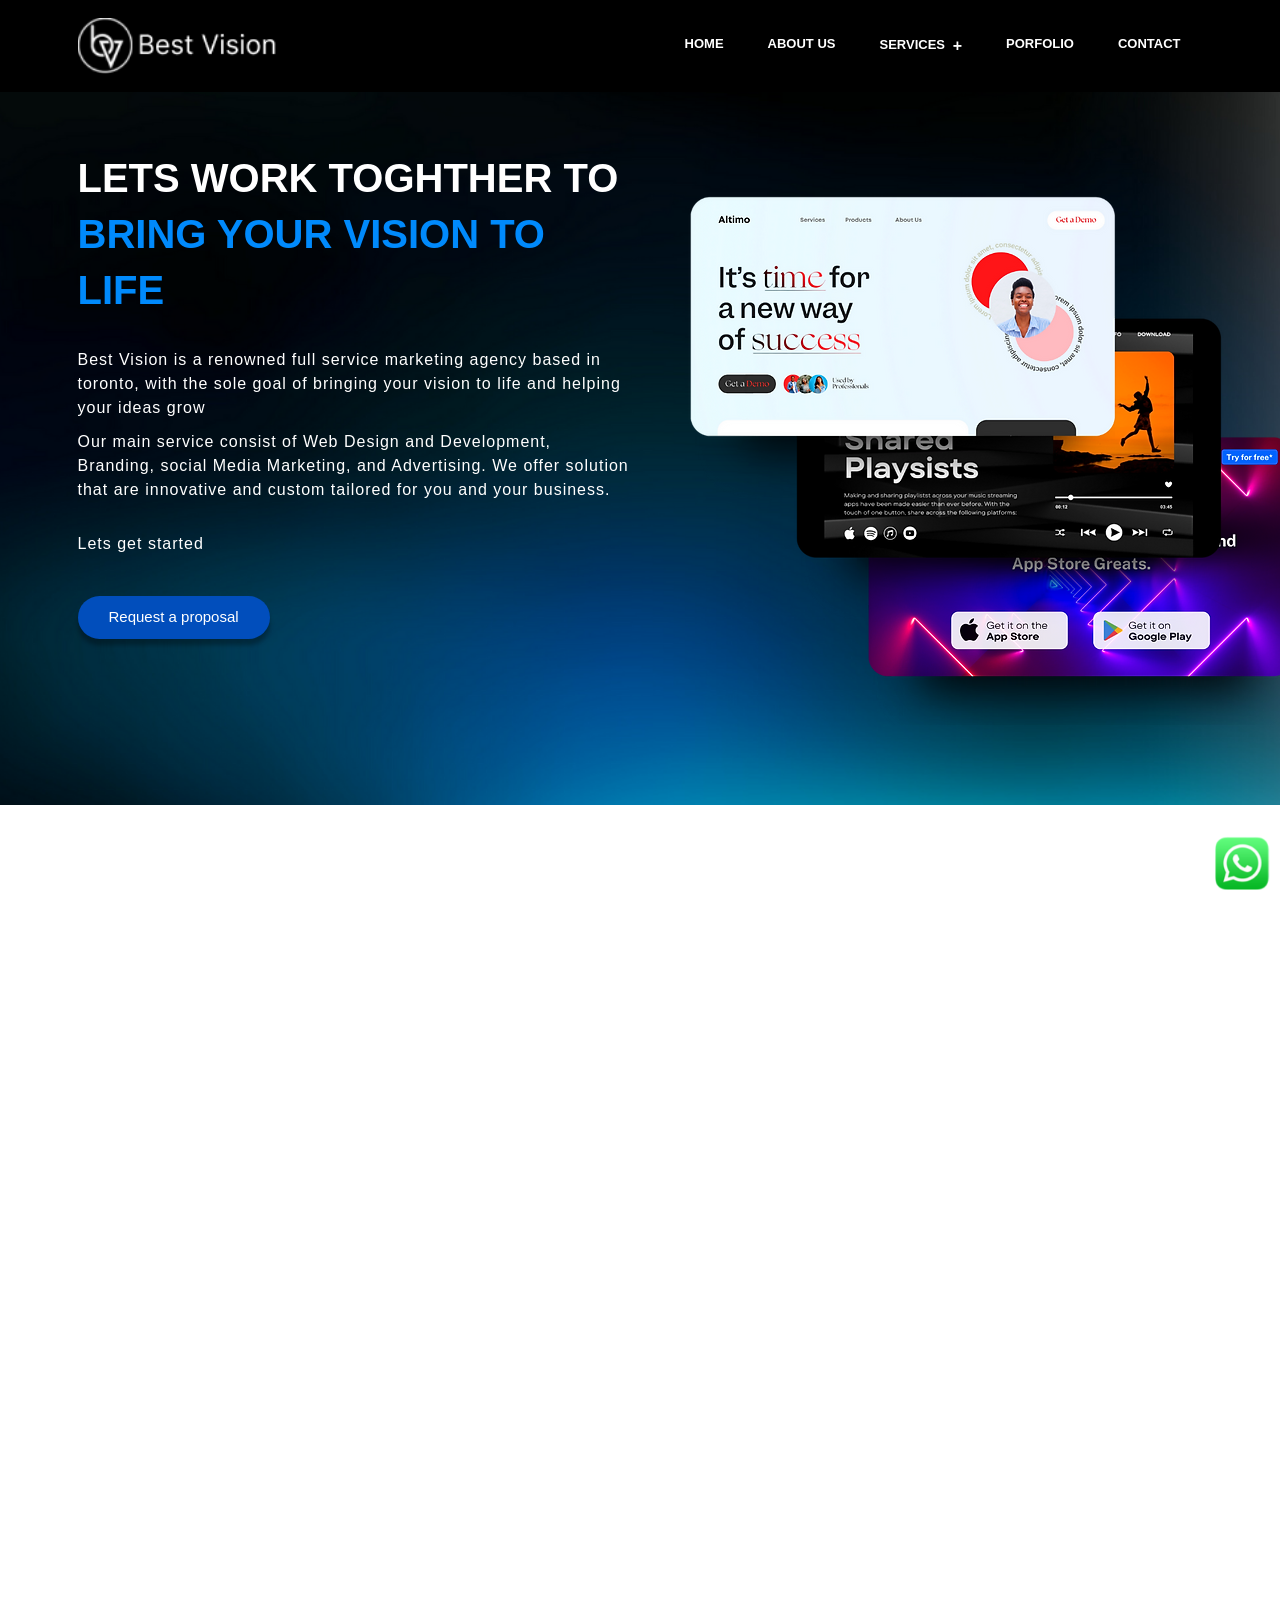
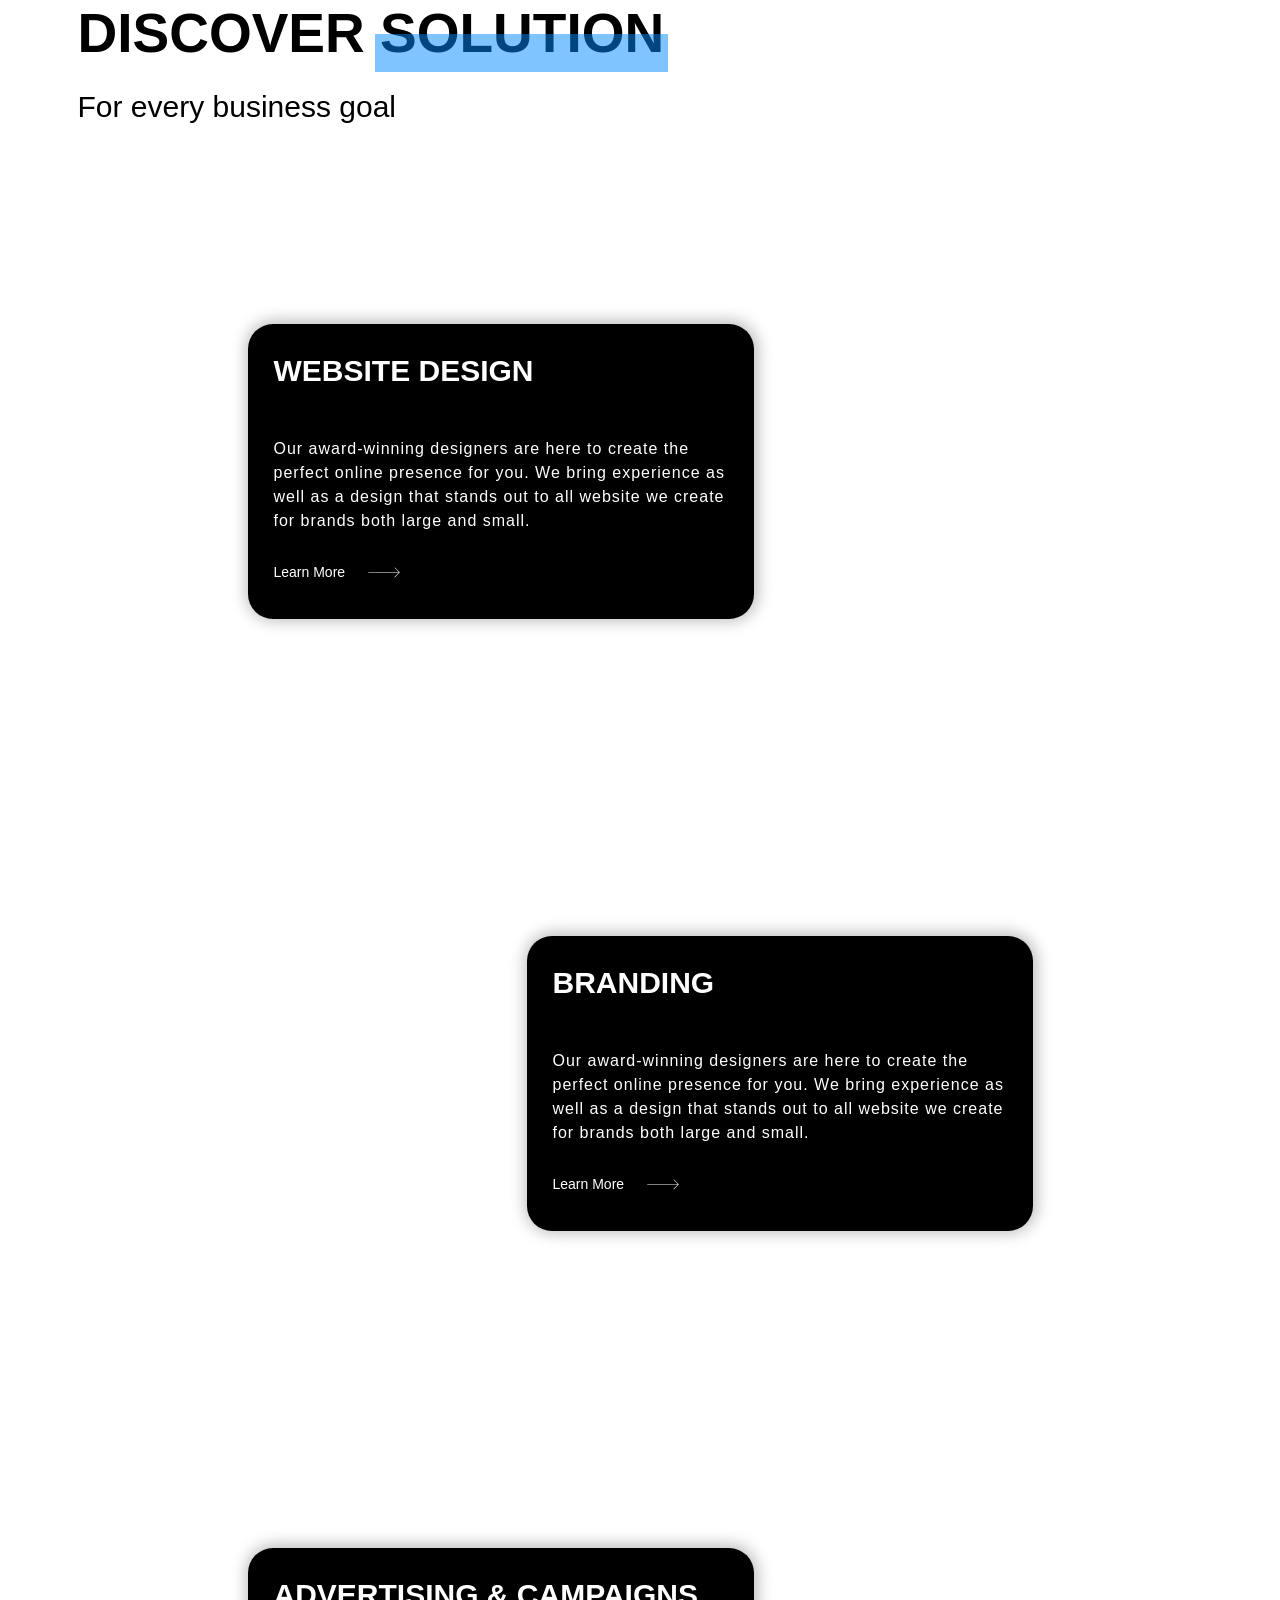
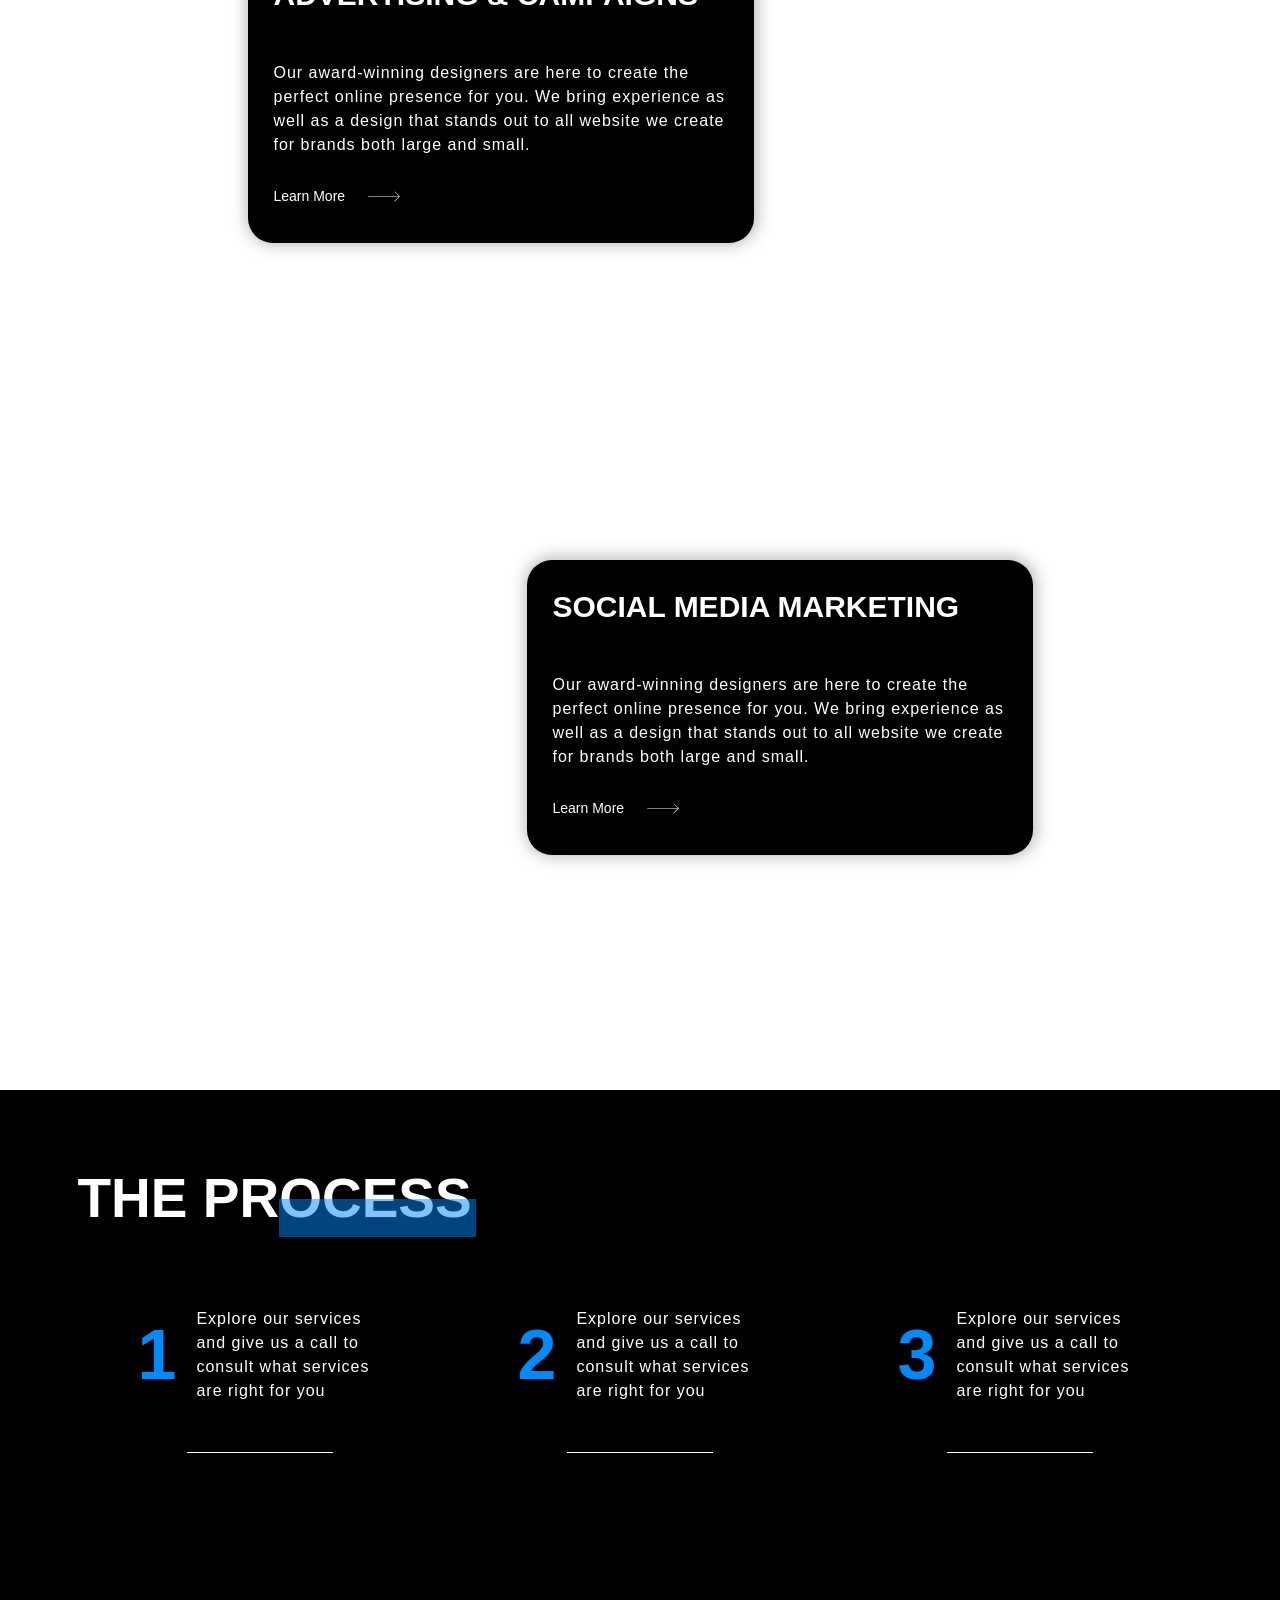
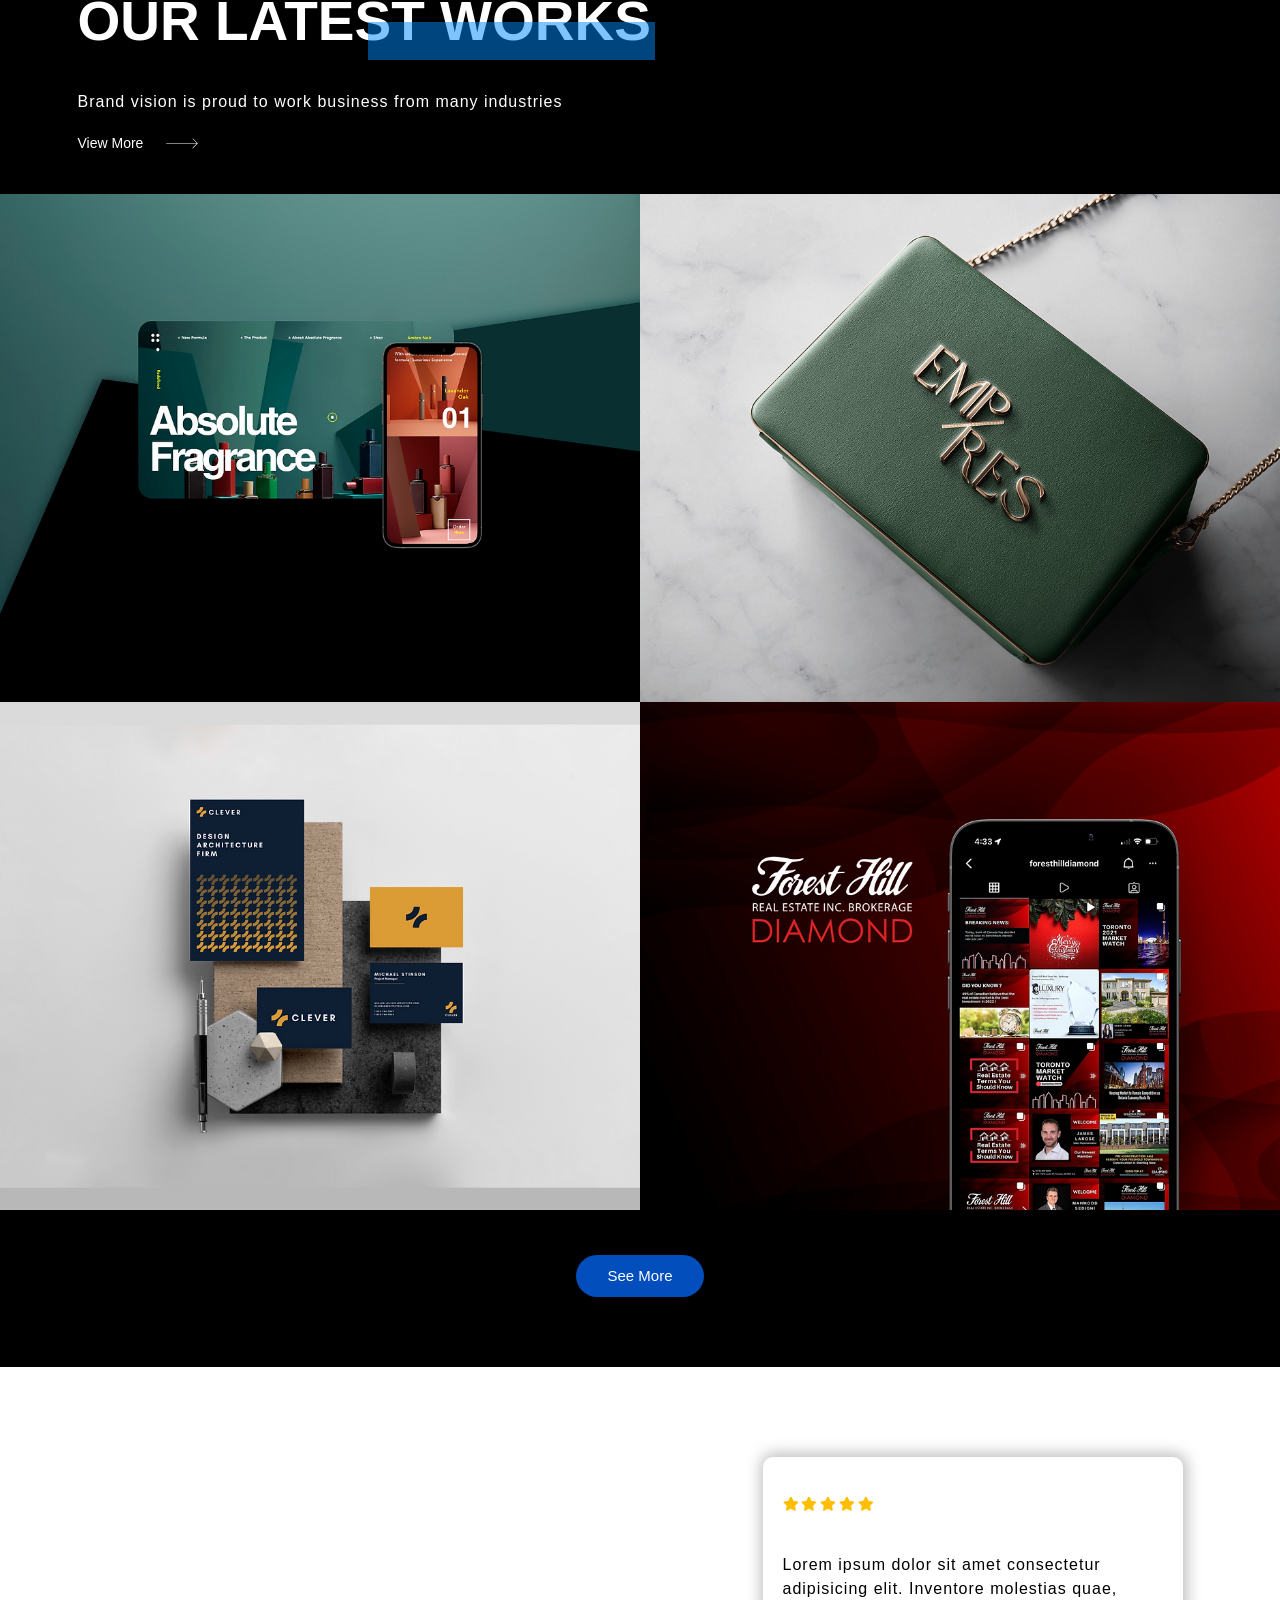
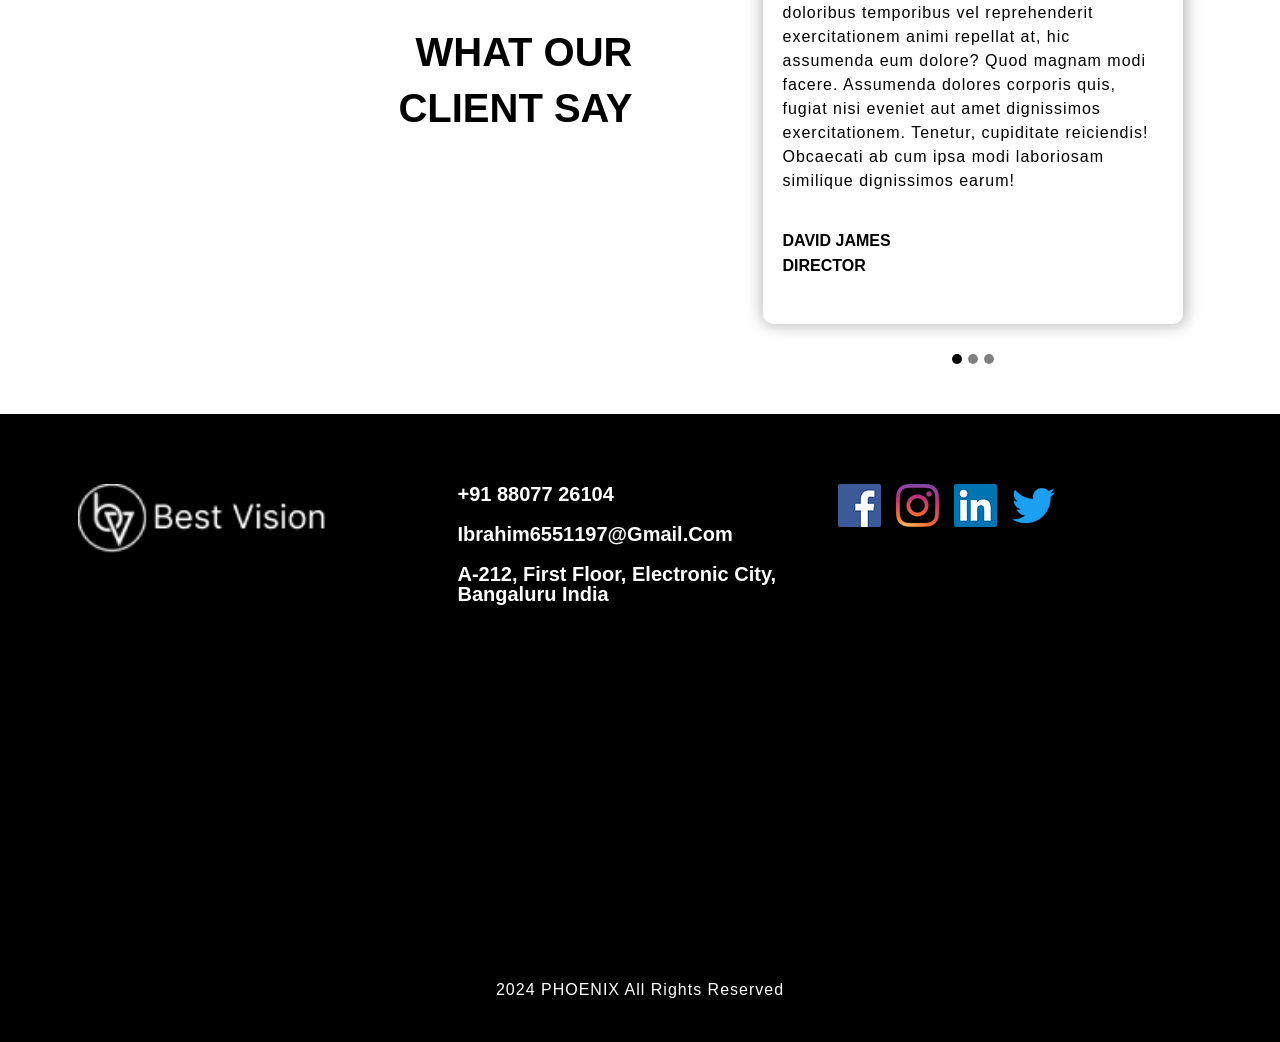
<file: index.html>
<!DOCTYPE html>
<html lang="en">

<head>
  <meta charset="UTF-8">
  <meta http-equiv="X-UA-Compatible" content="IE=edge">
  <meta name="viewport" content="width=device-width, initial-scale=1.0">
  <title>PHOENIX</title>
  <link rel="shortcut icon" href="favicon.ico" type="image/x-icon" />

  <!-- Bootstrap 5 CDN -->
  <!-- <link rel="stylesheet" href="D:\Front End\FRONT END\bootstrap-5.3.3-dist\css\bootstrap.min.css"> -->
  <link href="https://cdn.jsdelivr.net/npm/bootstrap@5.0.2/dist/css/bootstrap.min.css" rel="stylesheet"
    integrity="sha384-EVSTQN3/azprG1Anm3QDgpJLIm9Nao0Yz1ztcQTwFspd3yD65VohhpuuCOmLASjC" crossorigin="anonymous">
  <!-- font awesome 5 CDN -->
  <link rel="stylesheet" href="https://cdnjs.cloudflare.com/ajax/libs/font-awesome/5.15.4/css/all.min.css">
  <!-- style css -->
  <link rel="stylesheet" href="./style.css">
  <link rel="stylesheet" href="responsive-style.css">
</head>

<body class="home">
  <!-- navbar section start -->
  <header id="full_nav">
    <div class="header fixed-top">
      <div class="container">
        <nav class="navbar navbar-expand-lg ">
          <a class="navbar-brand" href="index.html">
            <img src="logo.png" class="img-fluid">
          </a>
          <button class="navbar-toggler" type="button" data-bs-toggle="collapse" data-bs-target="#navbarNavDropdown"
            aria-controls="navbarNavDropdown" aria-expanded="false" aria-label="Toggle navigation">
            <span class="navbar-toggler-icon"></span>
            <i class="fas fa-stream navbar-toggler-icon "></i>
          </button>
          <div class="collapse navbar-collapse" id="navbarNavDropdown">
            <ul class="navbar-nav ms-auto">
              <li class="nav-item">
                <a class="nav-link active" aria-current="page" href="index.html">Home</a>
              </li>
              <li class="nav-item">
                <a class="nav-link" href="about.html">About US</a>
              </li>
              <li class="nav-item dropdown">
                <a class="nav-link dropdown-toggle" href="#" id="navbarDropdown" role="button" data-bs-toggle="dropdown"
                  aria-expanded="false">
                  Services
                </a>
                <ul class="dropdown-menu" aria-labelledby="navbarDropdown">
                  <li><a class="dropdown-item" href="website.html">Website</a></li>
                  <li><a class="dropdown-item" href="branding.html">branding</a></li>
                  <li>
                    <hr class="dropdown-divider">
                  </li>
                  <li><a class="dropdown-item" href="advertising.html">Advertising</a></li>
                  <li><a class="dropdown-item" href="social-media.html">Social Media </a></li>
                </ul>
              </li>
              <li class="nav-item">
                <a class="nav-link" href="porfolio.html">porfolio</a>
              </li>
              <li class="nav-item">
                <a class="nav-link" href="contact.html">contact</a>
              </li>
            </ul>
          </div>
        </nav>
      </div>
    </div>
  </header>

  <!-- navbar section exit -->

  <!-- bannar section start -->
  <section class="bannar-wrapper wrapper">
    <div class="container">
      <div class="row">
        <div class="col-lg-6 mb-6 order-lg-1 order-2">
          <div>
            <h2>
              LETS WORK TOGHTHER TO <SPAN><br class="d-none d-xl-block">BRING YOUR VISION TO LIFE</SPAN>
            </h2>
            <P>
              Best Vision is a renowned full service marketing agency based in toronto, with the sole goal
              of bringing your vision to life and helping your ideas grow
            </P>
            <p>
              Our main service consist of Web Design and Development, Branding, social Media Marketing,
              and Advertising. We offer solution that are innovative and custom tailored for you and your business.
            </p>
            <p class="mt-5">Lets get started</p>
            <a href="#" class="btn main-btn mt-5">Request a proposal</a>
          </div>
        </div>
        <div class="col-lg-6 mb-5 order-lg-2 order-1">
          <img src="top-img 1.png" alt="" class="img-fuid">
        </div>
      </div>
    </div>
  </section>

  <!-- bannar section exit -->

  <!-- service section start -->
  <section class="parallax parallax-main img1">
    <div class="main-wrapper wrapper">
      <div class="container">
        <div class="row mb-5">
          <div class="col-12">
            <div class="sec-title">
              <h1>Discover <span>solution</span></h1>
              <h4>For every business goal</h4>
            </div>
          </div>
        </div>
      </div>

      <div class="container-fluid px-lg-0">
        <div class="row">
          <div class="offset-lg-6 col-lg-6 offset-md-4 col-md-8 mb-5 mb-lg-0">
            <div class="parallax parallax-1 img2">
              <div class="card black-card">
                <h3>WEBSITE DESIGN</h3>
                <h5>DESIGNED WITH INNOVATION</h5>
                <P>Our award-winning designers are here to
                  create the perfect online presence for you.
                  We bring experience as well as a design that 
                  stands out to all website we create
                  for brands both large and small.
                </P>
                <a href="#" class="view-link">Learn More <img src="arrow.svg" class="ms-4"></a>
              </div>
            </div>
          </div>
        </div>
        <div class="row">
          <div class=" col-lg-6 col-md-8 mb-5 mb-lg-0">
            <div class="text-end parallax img3">
              <div class="card right black-card">
                <h3> BRANDING </h3>
                <h5>STAND OUT AND SUCCEED</h5>
                <P>Our award-winning designers are here to 
                  create the perfect online presence for you.
                  We bring experience as well as a design that 
                  stands out to all website we create
                  for brands both large and small.
                </P>
                <a href="#" class="view-link">Learn More <img src="arrow.svg" class="ms-4"></a>
              </div>
            </div>
          </div>
        </div>
        <div class="row">
          <div class="offset-lg-6 col-lg-6 offset-md-4 col-md-8 mb-5 mb-lg-0">
            <div class="text-end parallax parallax-1 img4">
              <div class="card  black-card">
                <h3> ADVERTISING & CAMPAIGNS</h3>
                <h5>PAY-PER-CLICK (PPC)</h5>
                <P>Our award-winning designers are here to 
                  create the perfect online presence for you.
                  We bring experience as well as a design that 
                  stands out to all website we create
                  for brands both large and small.
                </P>
                <a href="#" class="view-link">Learn More <img src="arrow.svg" class="ms-4"></a>
              </div>
            </div>
          </div>
        </div>
        <div class="row">
          <div class=" col-lg-6 col-md-8 mb-5 mb-lg-0">
            <div class="text-end parallax img5">
              <div class="card right black-card">
                <h3> SOCIAL MEDIA MARKETING </h3>
                <h5>CONTENT WITH MEASURABLE IMPACT</h5>
                <P>Our award-winning designers are here to 
                  create the perfect online presence for you.
                  We bring experience as well as a design that 
                  stands out to all website we create
                  for brands both large and small.
                </P>
                <a href="#" class="view-link">Learn More <img src="arrow.svg" class="ms-4"></a>
              </div>
            </div>
          </div>
        </div>
      </div>
    </div>

  </section>

  <!-- service section exit -->

  <!-- process section start -->
   <section class="process-wrapper wrapper" >
    <div class="container">
      <div class="row mb-5">
        <div class="col-12">
          <div class="sec-title">
            <h1>THE PROCESS</h1>
          </div>
        </div>
        <div class="col-xl-4 col-md-6 mb-5">
          <div class="d-flex align-items-center justify-content-center process-content">
            <span>1</span>
            <p>Explore our services and give us a call to consult what services are right for you</p>
          </div>
        </div>
        <div class="col-xl-4 col-md-6 mb-5">
          <div class="d-flex align-items-center justify-content-center process-content">
            <span>2</span>
            <p>Explore our services and give us a call to consult what services are right for you</p>
          </div>
        </div>
        <div class="col-xl-4 col-md-6 mb-5">
          <div class="d-flex align-items-center justify-content-center process-content">
            <span>3</span>
            <p>Explore our services and give us a call to consult what services are right for you</p>
          </div>
        </div>
      </div>
    </div>
   </section>

  <!-- process section exit -->

  <!-- work section strat -->
   <section class="work-wrapper wrapper pt-0">
    <div class="container">
      <div class="row mb-5">
        <div class="col-12">
          <div class="sec-title">
            <h1>OUR LATEST WORKS</h1>
            <P>Brand vision is proud to work business from many industries</P>
            <a href="#" class="View More view-link">View More <img src="arrow.svg" class="ms-4"></a>
          </div>
        </div>
      </div>
    </div>
    <div class="container-fluid px-lg-0">
      <div class="row">
        <div class="col-sm-6 p-0">
          <img src="1.webp" class="img-fluid">
        </div>
        <div class="col-sm-6 p-0">
          <img src="2.webp" class="img-fluid">
        </div>
        <div class="col-sm-6 p-0">
          <img src="3.webp" class="img-fluid">
        </div>
        <div class="col-sm-6 p-0">
          <img src="4.webp" class="img-fluid">
        </div>

        <div class="col-12 text-center mt-5">
         <a href="#" class="btn main-btn">See More</a> 
        </div>
      </div>
    </div>
   </section>

  <!-- work section exit -->

  <!-- testimonal section start -->
  <section class="testimonial-wrapper wrapper">
    <div class="container">
      <div class="row justify-content-between align-items-center">
        <div class="col-lg-6 text-lg-end">
          <h2>WHAT OUR <br class="d-lg-block d-none">CLIENT SAY</h2>
        </div>
        <div class="col-xl-5 col-lg-6">
          <div id="carouselExampleIndicators" class="carousel slide" data-bs-ride="carousel">
            <div class="carousel-indicators">
              <button type="button" data-bs-target="#carouselExampleIndicators" data-bs-slide-to="0" class="active" aria-current="true" aria-label="Slide 1"></button>
              <button type="button" data-bs-target="#carouselExampleIndicators" data-bs-slide-to="1" aria-label="Slide 2"></button>
              <button type="button" data-bs-target="#carouselExampleIndicators" data-bs-slide-to="2" aria-label="Slide 3"></button>
            </div>
            <div class="carousel-inner">
              <div class="carousel-item active">
                <div class="card">
                  <div class="rating">
                    <i class="fas fa-star"></i>
                    <i class="fas fa-star"></i>
                    <i class="fas fa-star"></i>
                    <i class="fas fa-star"></i>
                    <i class="fas fa-star"></i>
                  </div>
                  <div class="py-5">
                    <p>Lorem ipsum dolor sit amet consectetur adipisicing elit. 
                      Inventore molestias quae, doloribus temporibus vel reprehenderit 
                      exercitationem animi repellat at, hic assumenda eum dolore? Quod magnam modi facere. 
                      Assumenda dolores corporis quis, fugiat nisi eveniet aut amet dignissimos exercitationem. 
                      Tenetur, cupiditate reiciendis! Obcaecati ab cum ipsa modi laboriosam similique dignissimos earum!</p>
                  </div>
                  <div class="title">
                    <h5>David James</h5>
                    <h5>Director</h5>
                  </div>
                </div>
              </div>
              <div class="carousel-item ">
                <div class="card">
                  <div class="rating">
                    <i class="fas fa-star"></i>
                    <i class="fas fa-star"></i>
                    <i class="fas fa-star"></i>
                    <i class="fas fa-star"></i>
                    <i class="fas fa-star"></i>
                  </div>
                  <div class="py-5">
                    <p>Lorem ipsum dolor sit amet consectetur adipisicing elit. 
                      Inventore molestias quae, doloribus temporibus vel reprehenderit 
                      exercitationem animi repellat at, hic assumenda eum dolore? Quod magnam modi facere. 
                      Assumenda dolores corporis quis, fugiat nisi eveniet aut amet dignissimos exercitationem. 
                      Tenetur, cupiditate reiciendis! Obcaecati ab cum ipsa modi laboriosam similique dignissimos earum!</p>
                  </div>
                  <div class="title">
                    <h5>James</h5>
                    <h5>Director</h5>
                  </div>
                </div>
              </div>
              <div class="carousel-item ">
                <div class="card">
                  <div class="rating">
                    <i class="fas fa-star"></i>
                    <i class="fas fa-star"></i>
                    <i class="fas fa-star"></i>
                    <i class="fas fa-star"></i>
                    <i class="fas fa-star"></i>
                  </div>
                  <div class="py-5">
                    <p>Lorem ipsum dolor sit amet consectetur adipisicing elit. 
                      Inventore molestias quae, doloribus temporibus vel reprehenderit 
                      exercitationem animi repellat at, hic assumenda eum dolore? Quod magnam modi facere. 
                      Assumenda dolores corporis quis, fugiat nisi eveniet aut amet dignissimos exercitationem. 
                      Tenetur, cupiditate reiciendis! Obcaecati ab cum ipsa modi laboriosam similique dignissimos earum!</p>
                  </div>
                  <div class="title">
                    <h5>JHONSON</h5>
                    <h5>Director</h5>
                  </div>
                </div>
              </div>
            </div>
          </div>
        </div>
      </div>
    </div>
  </section>

  <!-- testimonal section exit -->

  <!-- footer section start -->
   <section class="footer-wrapper wrapper">
    <div class="container">
      <div class="row align-item-center mb-5">
        <div class="col-lg-4 col-sm-6 mb-5 mb-lg-0 footer-logo">
          <img src="logo.png" alt="">
        </div>
        <div class="col-lg-4 col-sm-6 mb-5 mb-lg-0">
          <h5><a href="#">+91 88077 26104</a></h5>
          <h5><a href="#">ibrahim6551197@gmail.com</a></h5>
          <h5>A-212, First Floor, Electronic City, Bangaluru India</h5>
        </div>
        <div class="col-lg-4 col-sm-6 mb-5 mb-lg-0">
          <ul class="link-widget p-0">
            <li><a href="#"><img src="f.webp" alt=""></a></li>
            <li><a href="#"><img src="i.webp" alt=""></a></li>
            <li><a href="#"><img src="l.webp" alt=""></a></li>
            <li><a href="#"><img src="t.webp" alt=""></a></li>
          </ul>
        </div>
      </div>
    </div>
    <div class="container-fluid pt-5 px-0">
      <div class="row">
        <div class="col-12">
          <iframe src="https://www.google.com/maps/embed?pb=!1m14!1m12!1m3!1d14016.9363925419!2d77.18302375!3d28.5627323!2m3!1f0!2f0!3f0!3m2!1i1024!2i768!4f13.
          1!5e0!3m2!1sen!2sin!4v1654846055849!5m2!1sen!2sin" width="100%" height="250" style="border:0;" allowfullscreen="" location="lazy" referrerpolicy="no-referrerpolicy-when-downgrade"></iframe>
        </div>
      </div>
    </div>
    <div class="container-fluid copyright-section">
      <p>2024 PHOENIX All Rights Reserved</p>
    </div>
   </section>

  <!-- footer section exit -->

  <!-- whatsapp Intigration  -->
   <div class="whatsapp-icon">
    <div class="whatsapp">
      <a href="#">
        <img src="whatspp.png" alt="">
      </a>
    </div>
   </div>


  <!-- bootstrat 5 CDN link -->
  <!-- <script src="https://cdn.jsdelivr.net/npm/@popperjs/core@2.10.2/dist/umd/popper.min.js"></script> -->
  <!-- <script src="D:\Front End\FRONT END\bootstrap-5.3.3-dist\js\bootstrap.min.js"></script> -->
  <script src="https://cdn.jsdelivr.net/npm/@popperjs/core@2.9.2/dist/umd/popper.min.js"
    integrity="sha384-IQsoLXl5PILFhosVNubq5LC7Qb9DXgDA9i+tQ8Zj3iwWAwPtgFTxbJ8NT4GN1R8p"
    crossorigin="anonymous"></script>
  <script src="https://cdn.jsdelivr.net/npm/bootstrap@5.0.2/dist/js/bootstrap.min.js"
    integrity="sha384-cVKIPhGWiC2Al4u+LWgxfKTRIcfu0JTxR+EQDz/bgldoEyl4H0zUF0QKbrJ0EcQF"
    crossorigin="anonymous"></script>

  <!-- Custom JS -->
  <script src="main.js"></script>
</body>

</html>
</file>
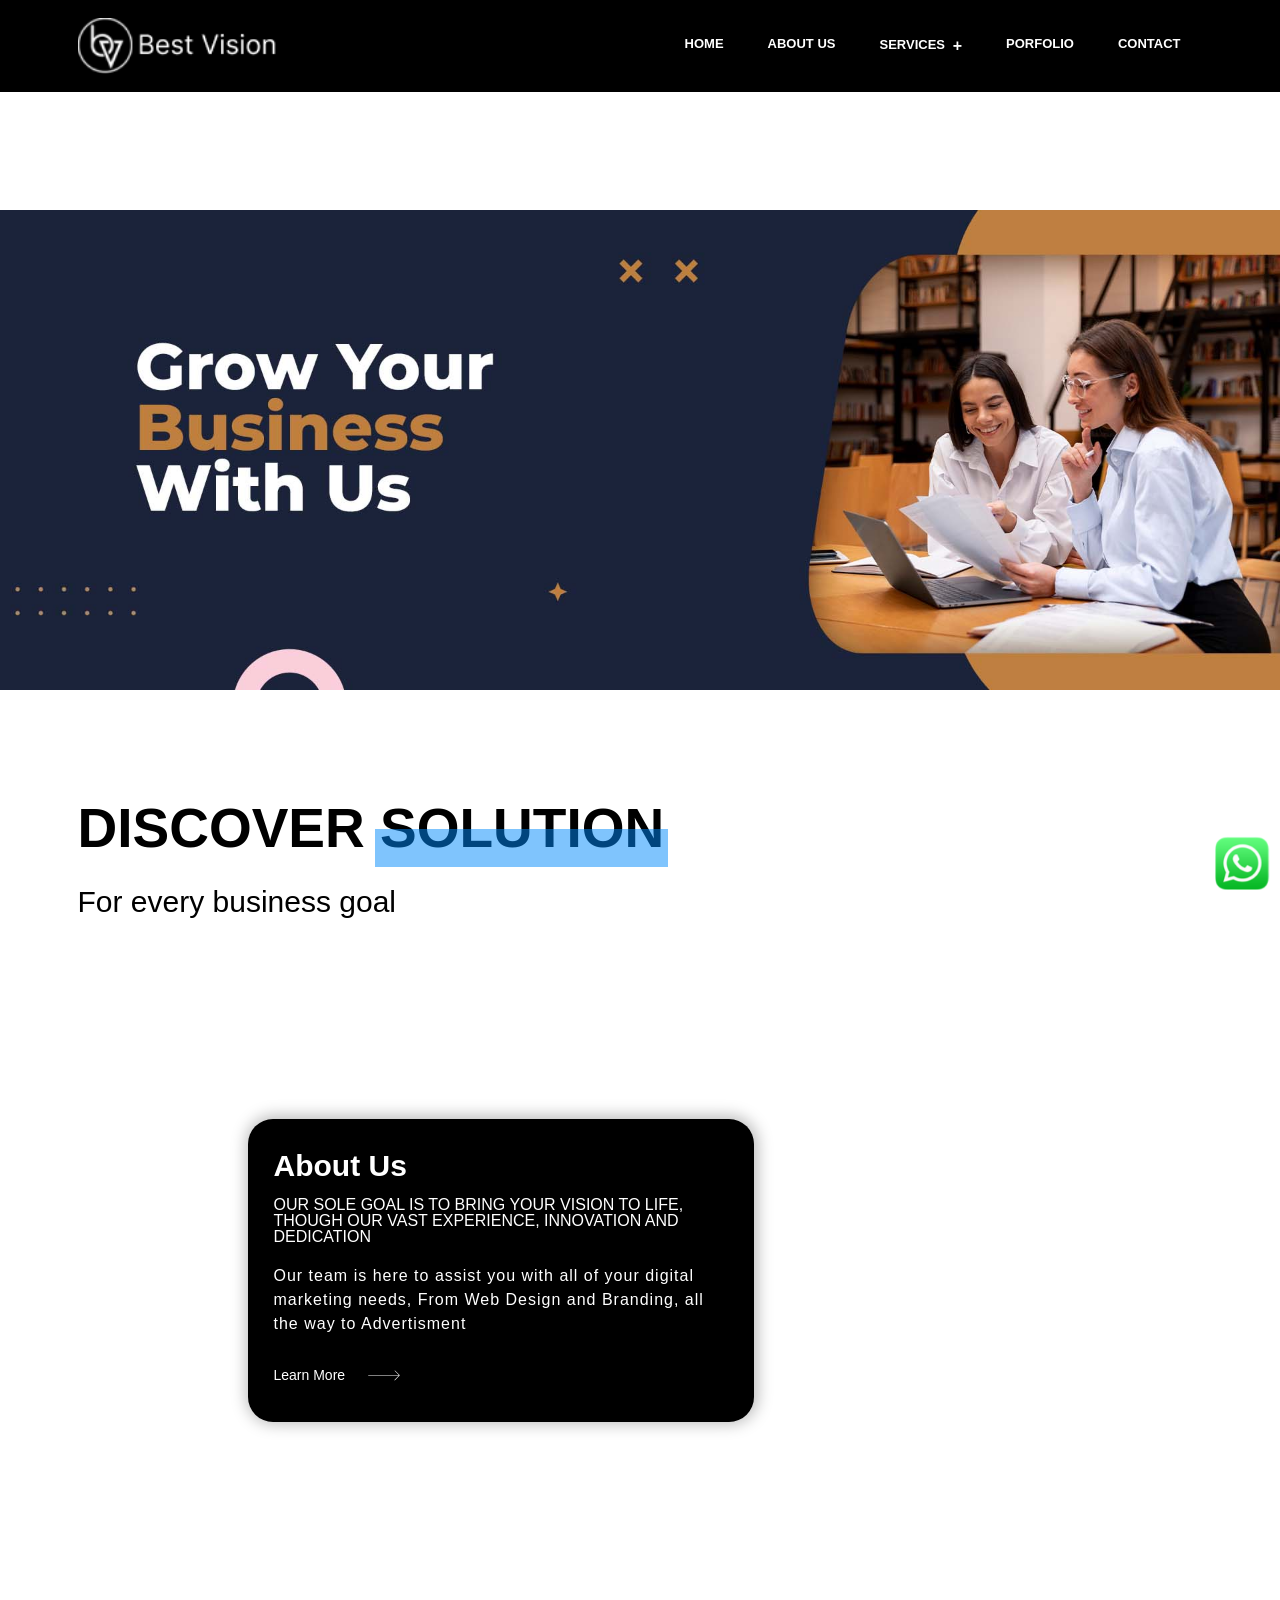
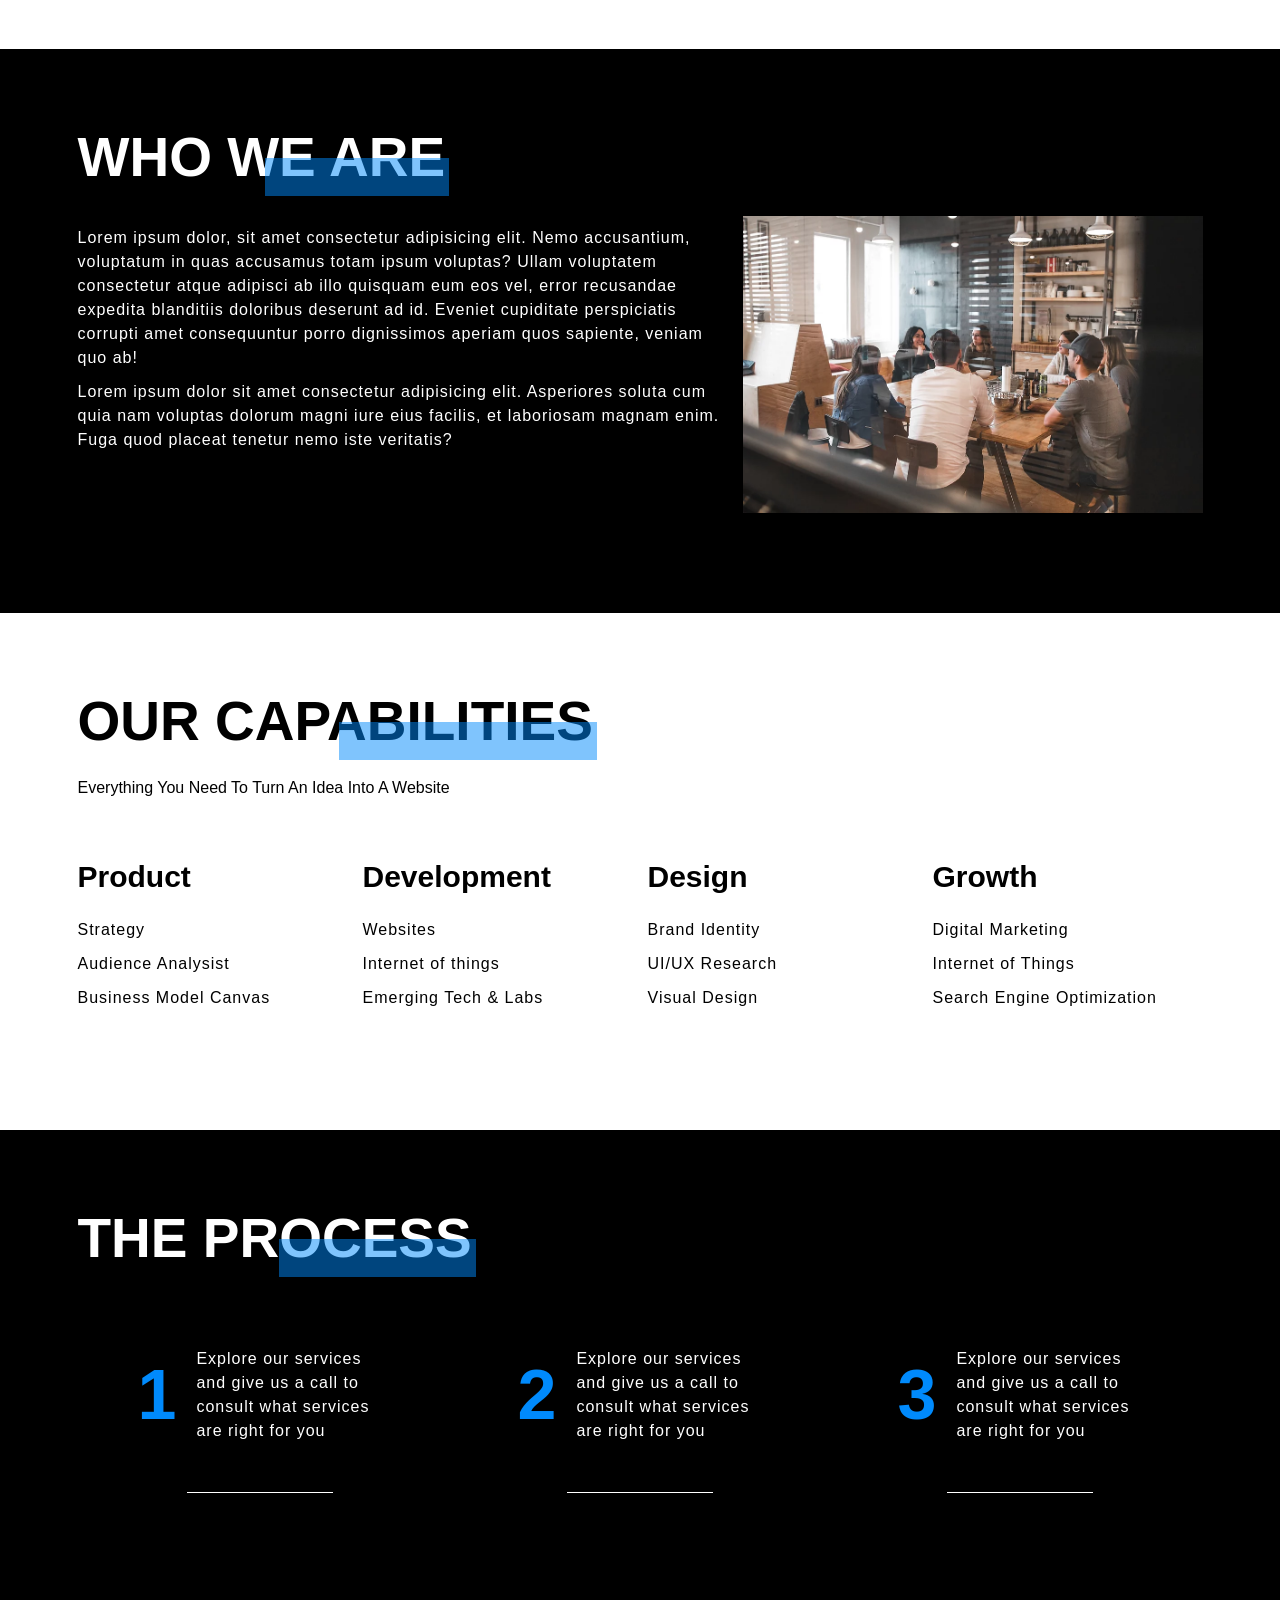
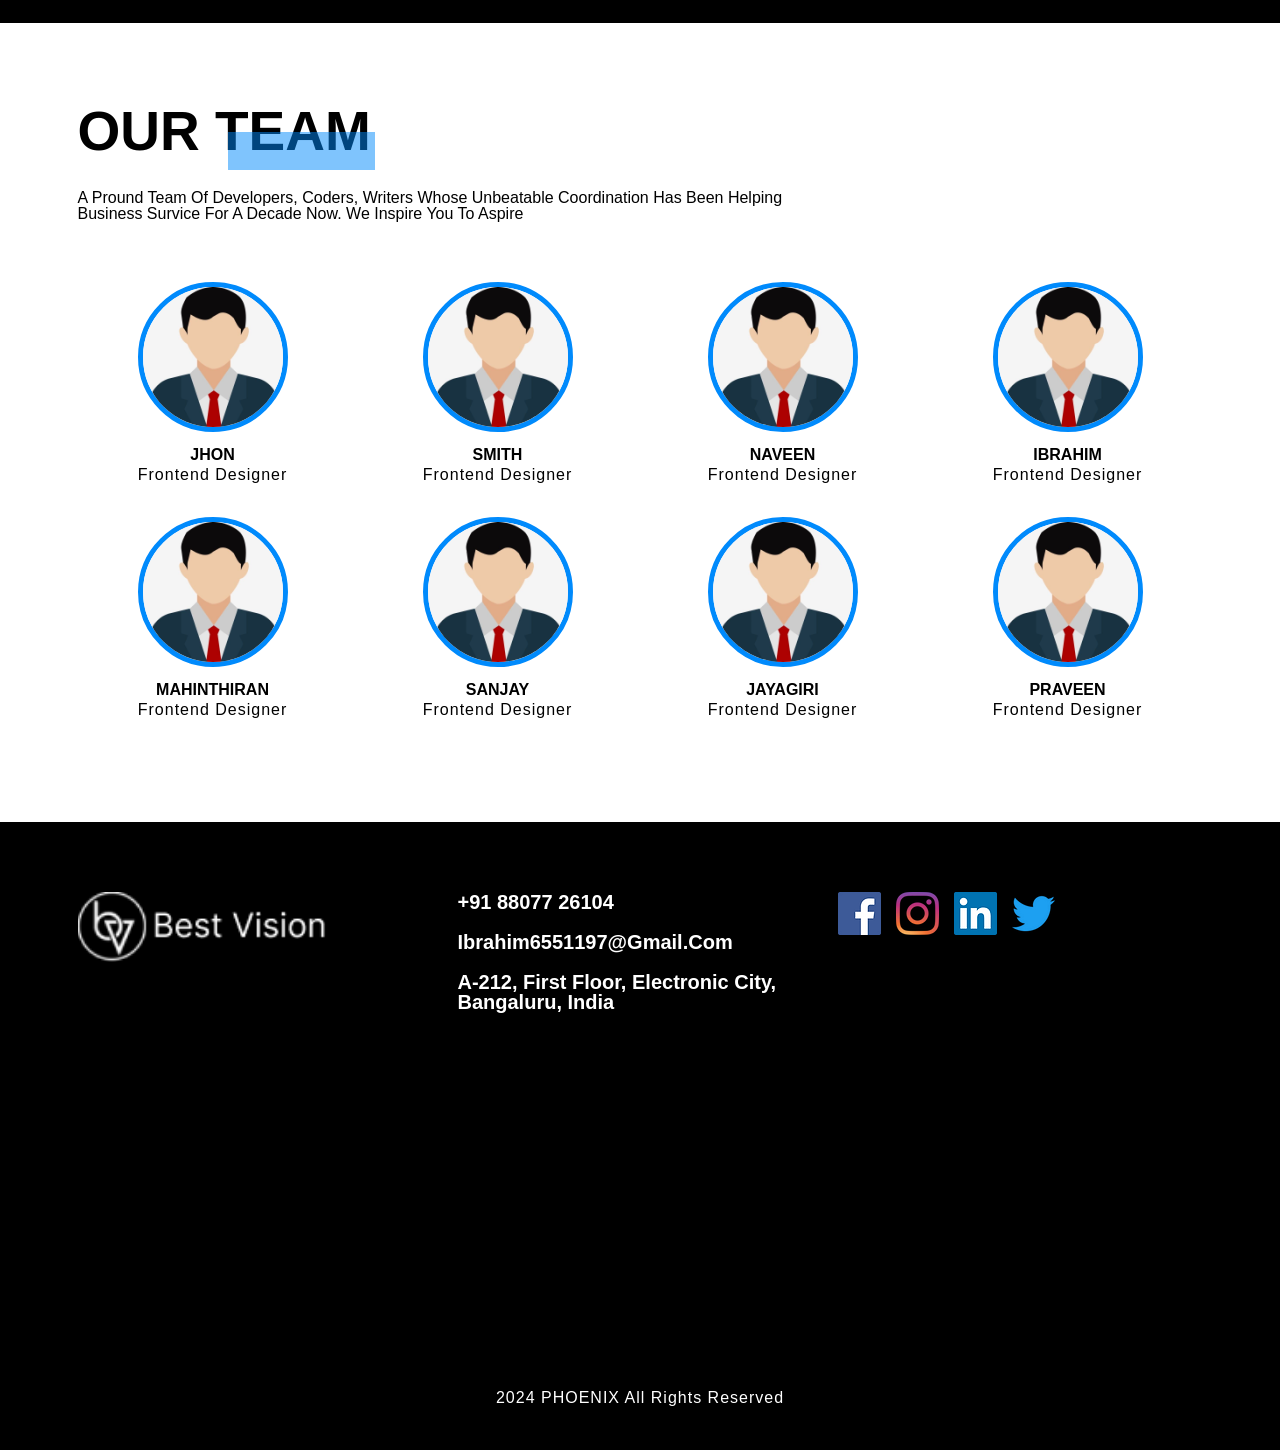
<file: about.html>
<!DOCTYPE html>
<html lang="en">

<head>
    <meta charset="UTF-8">
    <meta http-equiv="X-UA-Compatible" content="IE=edge">
    <meta name="viewport" content="width=device-width, initial-scale=1.0">
    <title>PHOENIX</title>
    <link rel="shortcut icon" href="favicon.ico" type="image/x-icon" />

    <!-- Bootstrap 5 CDN -->
    <!-- <link rel="stylesheet" href="D:\Front End\FRONT END\bootstrap-5.3.3-dist\css\bootstrap.min.css"> -->
    <link href="https://cdn.jsdelivr.net/npm/bootstrap@5.0.2/dist/css/bootstrap.min.css" rel="stylesheet"
        integrity="sha384-EVSTQN3/azprG1Anm3QDgpJLIm9Nao0Yz1ztcQTwFspd3yD65VohhpuuCOmLASjC" crossorigin="anonymous">
    <!-- font awesome 5 CDN -->
    <link rel="stylesheet" href="https://cdnjs.cloudflare.com/ajax/libs/font-awesome/5.15.4/css/all.min.css">
    <!-- style css -->
    <link rel="stylesheet" href="./style.css">
    <link rel="stylesheet" href="responsive-style.css">
</head>

<body class="about">
    <!-- navbar section start -->
    <header id="full_nav">
        <div class="header fixed-top">
            <div class="container">
                <nav class="navbar navbar-expand-lg ">
                    <a class="navbar-brand" href="index.html">
                        <img src="logo.png" class="img-fluid">
                    </a>
                    <button class="navbar-toggler" type="button" data-bs-toggle="collapse"
                        data-bs-target="#navbarNavDropdown" aria-controls="navbarNavDropdown" aria-expanded="false"
                        aria-label="Toggle navigation">
                        <span class="navbar-toggler-icon"></span>
                        <i class="fas fa-stream navbar-toggler-icon "></i>
                    </button>
                    <div class="collapse navbar-collapse" id="navbarNavDropdown">
                        <ul class="navbar-nav ms-auto">
                            <li class="nav-item">
                                <a class="nav-link active" aria-current="page" href="index.html">Home</a>
                            </li>
                            <li class="nav-item">
                                <a class="nav-link" href="about.html">About US</a>
                            </li>
                            <li class="nav-item dropdown">
                                <a class="nav-link dropdown-toggle" href="#" id="navbarDropdown" role="button"
                                    data-bs-toggle="dropdown" aria-expanded="false">
                                    Services
                                </a>
                                <ul class="dropdown-menu" aria-labelledby="navbarDropdown">
                                    <li><a class="dropdown-item" href="website.html">Website</a></li>
                                    <li><a class="dropdown-item" href="branding.html">branding</a></li>
                                    <li>
                                        <hr class="dropdown-divider">
                                    </li>
                                    <li><a class="dropdown-item" href="advertising.html">Advertising</a></li>
                                    <li><a class="dropdown-item" href="social-media.html">Social Media </a></li>
                                </ul>
                            </li>
                            <li class="nav-item">
                                <a class="nav-link" href="porfolio.html">porfolio</a>
                            </li>
                            <li class="nav-item">
                                <a class="nav-link" href="contact.html">contact</a>
                            </li>
                        </ul>
                    </div>
                </nav>
            </div>
        </div>
    </header>

    <!-- navbar section exit -->

    <!-- about section start -->
    <section class="parallax parallax-main img1">
        <div class="main-wrapper wrapper">
            <div class="container">
                <div class="row mb-5">
                    <div class="col-12">
                        <div class="sec-title">
                            <h1>Discover <span>solution</span></h1>
                            <h4>For every business goal</h4>
                        </div>
                    </div>
                </div>
            </div>

            <div class="container-fluid px-lg-0">
                <div class="row">
                    <div class="offset-lg-6 col-lg-6 offset-md-4 col-md-8 mb-5 mb-lg-0">
                        <div class="parallax parallax-1 img2">
                            <div class="card black-card">
                                <h3>About Us</h3>
                                <h5 class="ibrahim">Our sole goal is to bring your vision to life, though our vast experience,
                                    innovation and dedication</h5>
                                <p>Our team is here to assist you with all of your digital marketing needs,
                                    From Web Design and Branding, all the way to Advertisment
                                </p>
                                <a href="#" class="view-link">Learn More <img src="arrow.svg" class="ms-4"></a>
                            </div>
                        </div>
                    </div>
                </div>

            </div>
        </div>

    </section>

    <!-- about section exit -->

    <!-- who we are section start -->
    <section class="bg-black wrapper">
        <div class="container">
            <div class="row">
                <div class="col-12">
                    <div class="sec-title">
                        <h1 class="text-white">Who We Are</h1>
                    </div>
                </div>
                <div class="col-md-7 mb-5">
                    <p>Lorem ipsum dolor, sit amet consectetur adipisicing elit. Nemo accusantium,
                        voluptatum in quas accusamus totam ipsum voluptas? Ullam voluptatem consectetur
                        atque adipisci ab illo quisquam eum eos vel, error recusandae expedita blanditiis
                        doloribus deserunt ad id. Eveniet cupiditate perspiciatis corrupti amet consequuntur
                        porro dignissimos aperiam quos sapiente, veniam quo ab!</p>
                    <p>Lorem ipsum dolor sit amet consectetur adipisicing elit. Asperiores soluta cum quia
                        nam voluptas dolorum magni iure eius facilis, et laboriosam magnam enim. Fuga quod
                        placeat tenetur nemo iste veritatis?
                    </p>
                </div>
                <div class="col-md-5 mb-5">
                    <img src="about-us.webp" class="img-fluid">
                </div>
            </div>
        </div>
    </section>

    <!-- who we are  section exit -->

    <!-- abilities section start -->
    <section class="abilities-wrapper wrapper">
        <div class="container">
            <div class="row">
                <div class="col-lg-8 mb-5">
                    <div class="sec-title mb-5">
                        <h1>Our Capabilities</h1>
                        <h5 class="text-black fw-normal text-capitalize">Everything you need to turn an idea into a
                            website</h5>
                    </div>
                </div>
            </div>
            <div class="row">
                <div class="col-md-3 col-6 mb-5">
                    <div class="card border-0">
                        <h3>Product</h3>
                        <ul>
                            <li>
                                <p>Strategy</p>
                            </li>
                            <li>
                                <p>Audience Analysist</p>
                            </li>
                            <li>
                                <p>Business Model Canvas</p>
                            </li>
                        </ul>
                    </div>
                </div>
                <div class="col-md-3 col-6 mb-5">
                    <div class="card border-0">
                        <h3>Development</h3>
                        <ul>
                            <li>
                                <p>Websites</p>
                            </li>
                            <li>
                                <p>Internet of things</p>
                            </li>
                            <li>
                                <p>Emerging Tech & Labs</p>
                            </li>
                        </ul>
                    </div>
                </div>
                <div class="col-md-3 col-6 mb-5">
                    <div class="card border-0">
                        <h3>Design</h3>
                        <ul>
                            <li>
                                <p>Brand Identity</p>
                            </li>
                            <li>
                                <p>UI/UX Research</p>
                            </li>
                            <li>
                                <p> Visual Design</p>
                            </li>
                        </ul>
                    </div>
                </div>
                <div class="col-md-3 col-6 mb-5">
                    <div class="card border-0">
                        <h3>Growth</h3>
                        <ul>
                            <li>
                                <p>Digital Marketing</p>
                            </li>
                            <li>
                                <p>Internet of Things</p>
                            </li>
                            <li>
                                <p>Search Engine Optimization</p>
                            </li>
                        </ul>
                    </div>
                </div>
            </div>
        </div>
    </section>

    <!-- abilities section exit  -->

    <!-- process section start -->
    <section class="process-wrapper wrapper">
        <div class="container">
            <div class="row mb-5">
                <div class="col-12">
                    <div class="sec-title">
                        <h1>THE PROCESS</h1>
                    </div>
                </div>
                <div class="col-xl-4 col-md-6 mb-5">
                    <div class="d-flex align-items-center justify-content-center process-content">
                        <span>1</span>
                        <p>Explore our services and give us a call to consult what services are right for you</p>
                    </div>
                </div>
                <div class="col-xl-4 col-md-6 mb-5">
                    <div class="d-flex align-items-center justify-content-center process-content">
                        <span>2</span>
                        <p>Explore our services and give us a call to consult what services are right for you</p>
                    </div>
                </div>
                <div class="col-xl-4 col-md-6 mb-5">
                    <div class="d-flex align-items-center justify-content-center process-content">
                        <span>3</span>
                        <p>Explore our services and give us a call to consult what services are right for you</p>
                    </div>
                </div>
            </div>
        </div>
    </section>

    <!-- process section exit -->

    <!-- team section strat -->
     <section class="team-wrapper wrapper">
        <div class="container">
            <div class="row">
                <div class="col-lg-8 mb-5">
                    <div class="sec-title mb-5">
                        <h1>OUR TEAM</h1>
                        <h5 class="text-black fw-normal text-capitalize">A pround team of developers, coders, writers 
                            whose unbeatable coordination has been helping business survice for a decade now. we Inspire
                            you to Aspire
                        </h5>
                    </div>
                </div>
            </div>
            <div class="row">
                <div class="col-md-3 col-6 mb-5">
                    <div class="card border-0 text-center">
                        <div class="team-img">
                            <img src="dummy.jpg" class="img-fluid">
                        </div>
                        <div class="team-detail">
                            <h5>Jhon</h5>
                            <p class="">Frontend Designer</p>
                        </div>
                    </div>
                </div>
                <div class="col-md-3 col-6 mb-5">
                    <div class="card border-0 text-center">
                        <div class="team-img">
                            <img src="dummy.jpg" class="img-fluid">
                        </div>
                        <div class="team-detail">
                            <h5>Smith</h5>
                            <p class="">Frontend Designer</p>
                        </div>
                    </div>
                </div>
                <div class="col-md-3 col-6 mb-5">
                    <div class="card border-0 text-center">
                        <div class="team-img">
                            <img src="dummy.jpg" class="img-fluid">
                        </div>
                        <div class="team-detail">
                            <h5>Naveen</h5>
                            <p class="">Frontend Designer</p>
                        </div>
                    </div>
                </div>
                <div class="col-md-3 col-6 mb-5">
                    <div class="card border-0 text-center">
                        <div class="team-img">
                            <img src="dummy.jpg" class="img-fluid">
                        </div>
                        <div class="team-detail">
                            <h5>Ibrahim</h5>
                            <p class="">Frontend Designer</p>
                        </div>
                    </div>
                </div>
                <div class="col-md-3 col-6 mb-5">
                    <div class="card border-0 text-center">
                        <div class="team-img">
                            <img src="dummy.jpg" class="img-fluid">
                        </div>
                        <div class="team-detail">
                            <h5>Mahinthiran</h5>
                            <p class="">Frontend Designer</p>
                        </div>
                    </div>
                </div>
                <div class="col-md-3 col-6 mb-5">
                    <div class="card border-0 text-center">
                        <div class="team-img">
                            <img src="dummy.jpg" class="img-fluid">
                        </div>
                        <div class="team-detail">
                            <h5>Sanjay</h5>
                            <p class="">Frontend Designer</p>
                        </div>
                    </div>
                </div>
                <div class="col-md-3 col-6 mb-5">
                    <div class="card border-0 text-center">
                        <div class="team-img">
                            <img src="dummy.jpg" class="img-fluid">
                        </div>
                        <div class="team-detail">
                            <h5>Jayagiri</h5>
                            <p class="">Frontend Designer</p>
                        </div>
                    </div>
                </div>
                <div class="col-md-3 col-6 mb-5">
                    <div class="card border-0 text-center">
                        <div class="team-img">
                            <img src="dummy.jpg" class="img-fluid">
                        </div>
                        <div class="team-detail">
                            <h5>Praveen</h5>
                            <p class="">Frontend Designer</p>
                        </div>
                    </div>
                </div>

            </div>
        </div>
     </section>

    <!-- team section exit -->

    <!-- footer section start -->
    <!-- footer section start -->
    <section class="footer-wrapper wrapper">
        <div class="container">
            <div class="row align-item-center mb-5">
                <div class="col-lg-4 col-sm-6 mb-5 mb-lg-0 footer-logo">
                    <img src="logo.png" alt="">
                </div>
                <div class="col-lg-4 col-sm-6 mb-5 mb-lg-0">
                    <h5><a href="#">+91 88077 26104</a></h5>
                    <h5><a href="#">ibrahim6551197@gmail.com</a></h5>
                    <h5>A-212, First Floor, Electronic City, Bangaluru, India</h5>
                </div>
                <div class="col-lg-4 col-sm-6 mb-5 mb-lg-0">
                    <ul class="link-widget p-0">
                        <li><a href="#"><img src="f.webp" alt=""></a></li>
                        <li><a href="#"><img src="i.webp" alt=""></a></li>
                        <li><a href="#"><img src="l.webp" alt=""></a></li>
                        <li><a href="#"><img src="t.webp" alt=""></a></li>
                    </ul>
                </div>
            </div>
        </div>
        <div class="container-fluid pt-5 px-0">
            <div class="row">
                <div class="col-12">
                    <iframe src="https://www.google.com/maps/embed?pb=!1m14!1m12!1m3!1d14016.9363925419!2d77.18302375!3d28.5627323!2m3!1f0!2f0!3f0!3m2!1i1024!2i768!4f13.
          1!5e0!3m2!1sen!2sin!4v1654846055849!5m2!1sen!2sin" width="100%" height="250" style="border:0;"
                        allowfullscreen="" location="lazy" referrerpolicy="no-referrerpolicy-when-downgrade"></iframe>
                </div>
            </div>
        </div>
        <div class="container-fluid copyright-section">
            <p>2024 PHOENIX All Rights Reserved</p>
        </div>
    </section>

    <!-- footer section exit -->

    <!-- whatsapp Intigration  -->
    <div class="whatsapp-icon">
        <div class="whatsapp">
            <a href="#">
                <img src="whatspp.png" alt="">
            </a>
        </div>
    </div>


    <!-- bootstrat 5 CDN link -->
    <!-- <script src="https://cdn.jsdelivr.net/npm/@popperjs/core@2.10.2/dist/umd/popper.min.js"></script> -->
    <!-- <script src="D:\Front End\FRONT END\bootstrap-5.3.3-dist\js\bootstrap.min.js"></script> -->
    <script src="https://cdn.jsdelivr.net/npm/@popperjs/core@2.9.2/dist/umd/popper.min.js"
        integrity="sha384-IQsoLXl5PILFhosVNubq5LC7Qb9DXgDA9i+tQ8Zj3iwWAwPtgFTxbJ8NT4GN1R8p"
        crossorigin="anonymous"></script>
    <script src="https://cdn.jsdelivr.net/npm/bootstrap@5.0.2/dist/js/bootstrap.min.js"
        integrity="sha384-cVKIPhGWiC2Al4u+LWgxfKTRIcfu0JTxR+EQDz/bgldoEyl4H0zUF0QKbrJ0EcQF"
        crossorigin="anonymous"></script>
    <!-- Custom JS -->
    <script src="main.js"></script>
</body>

</html>
</file>
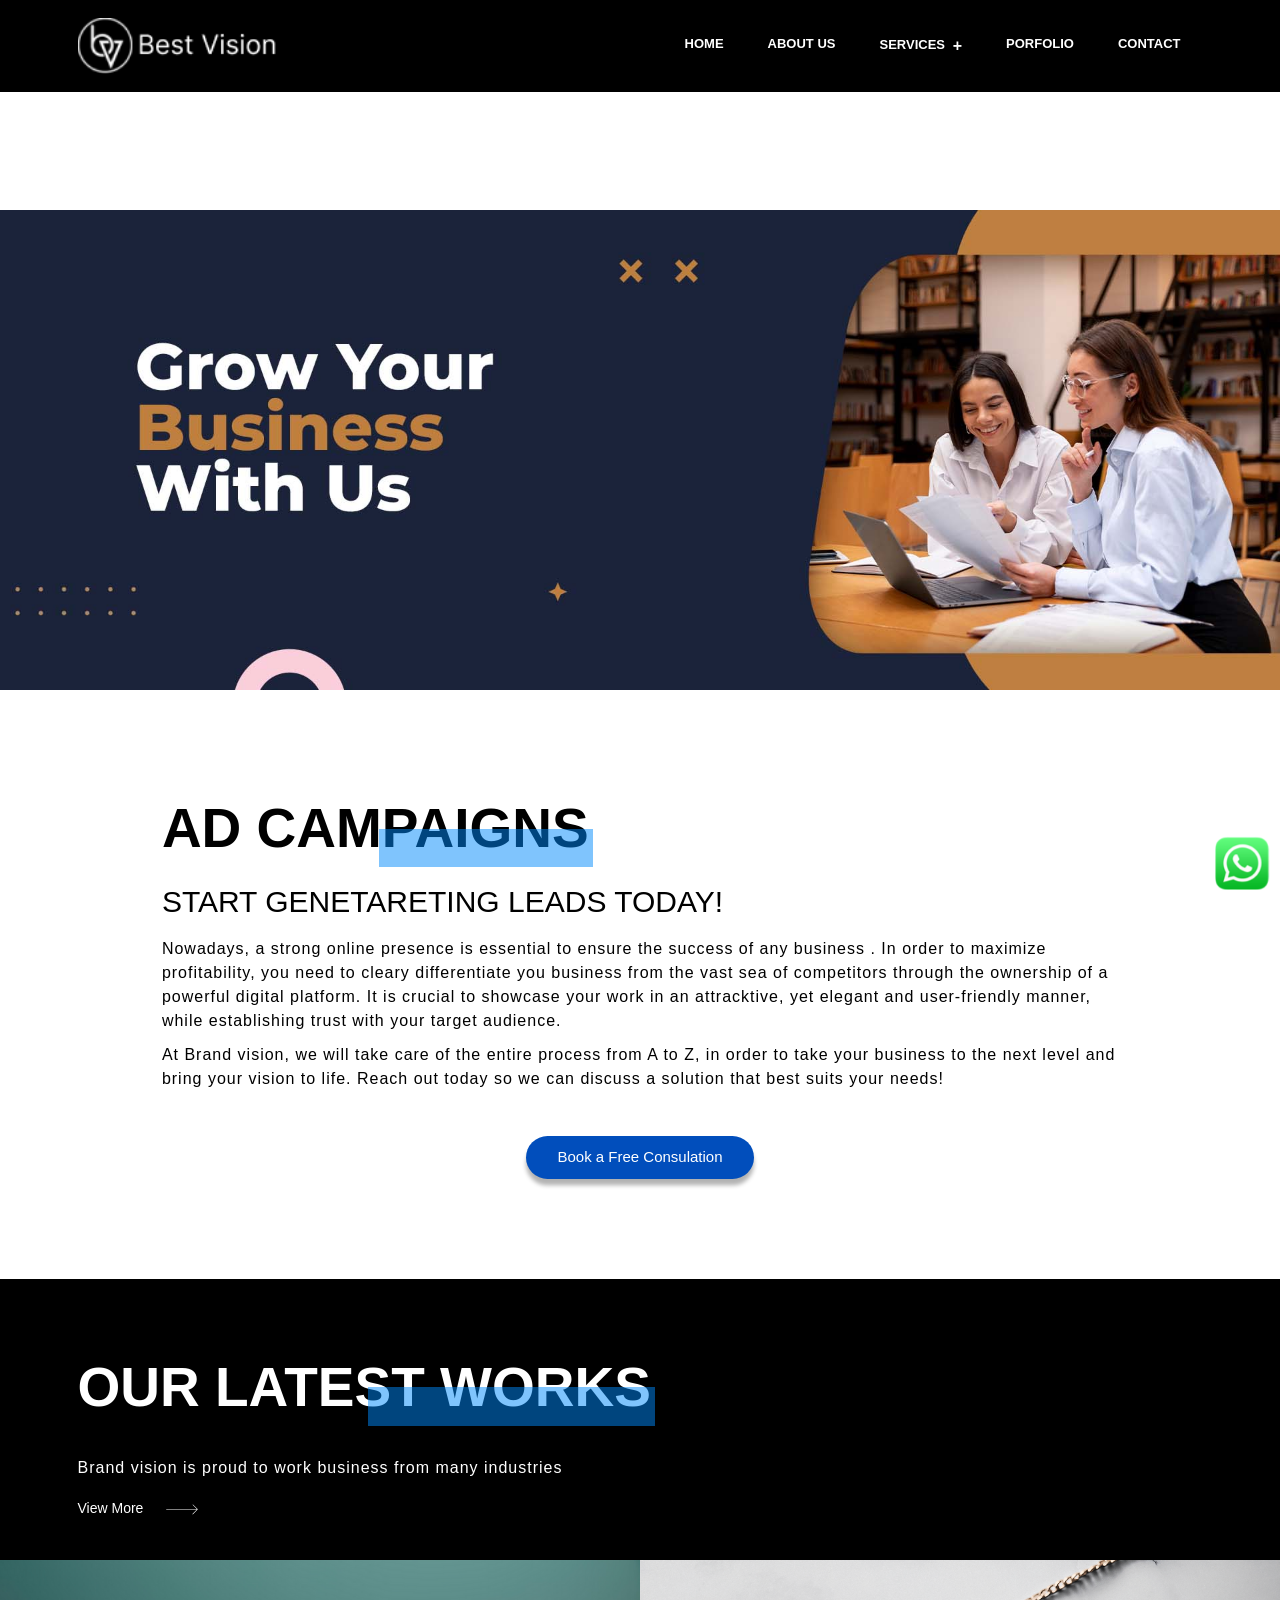
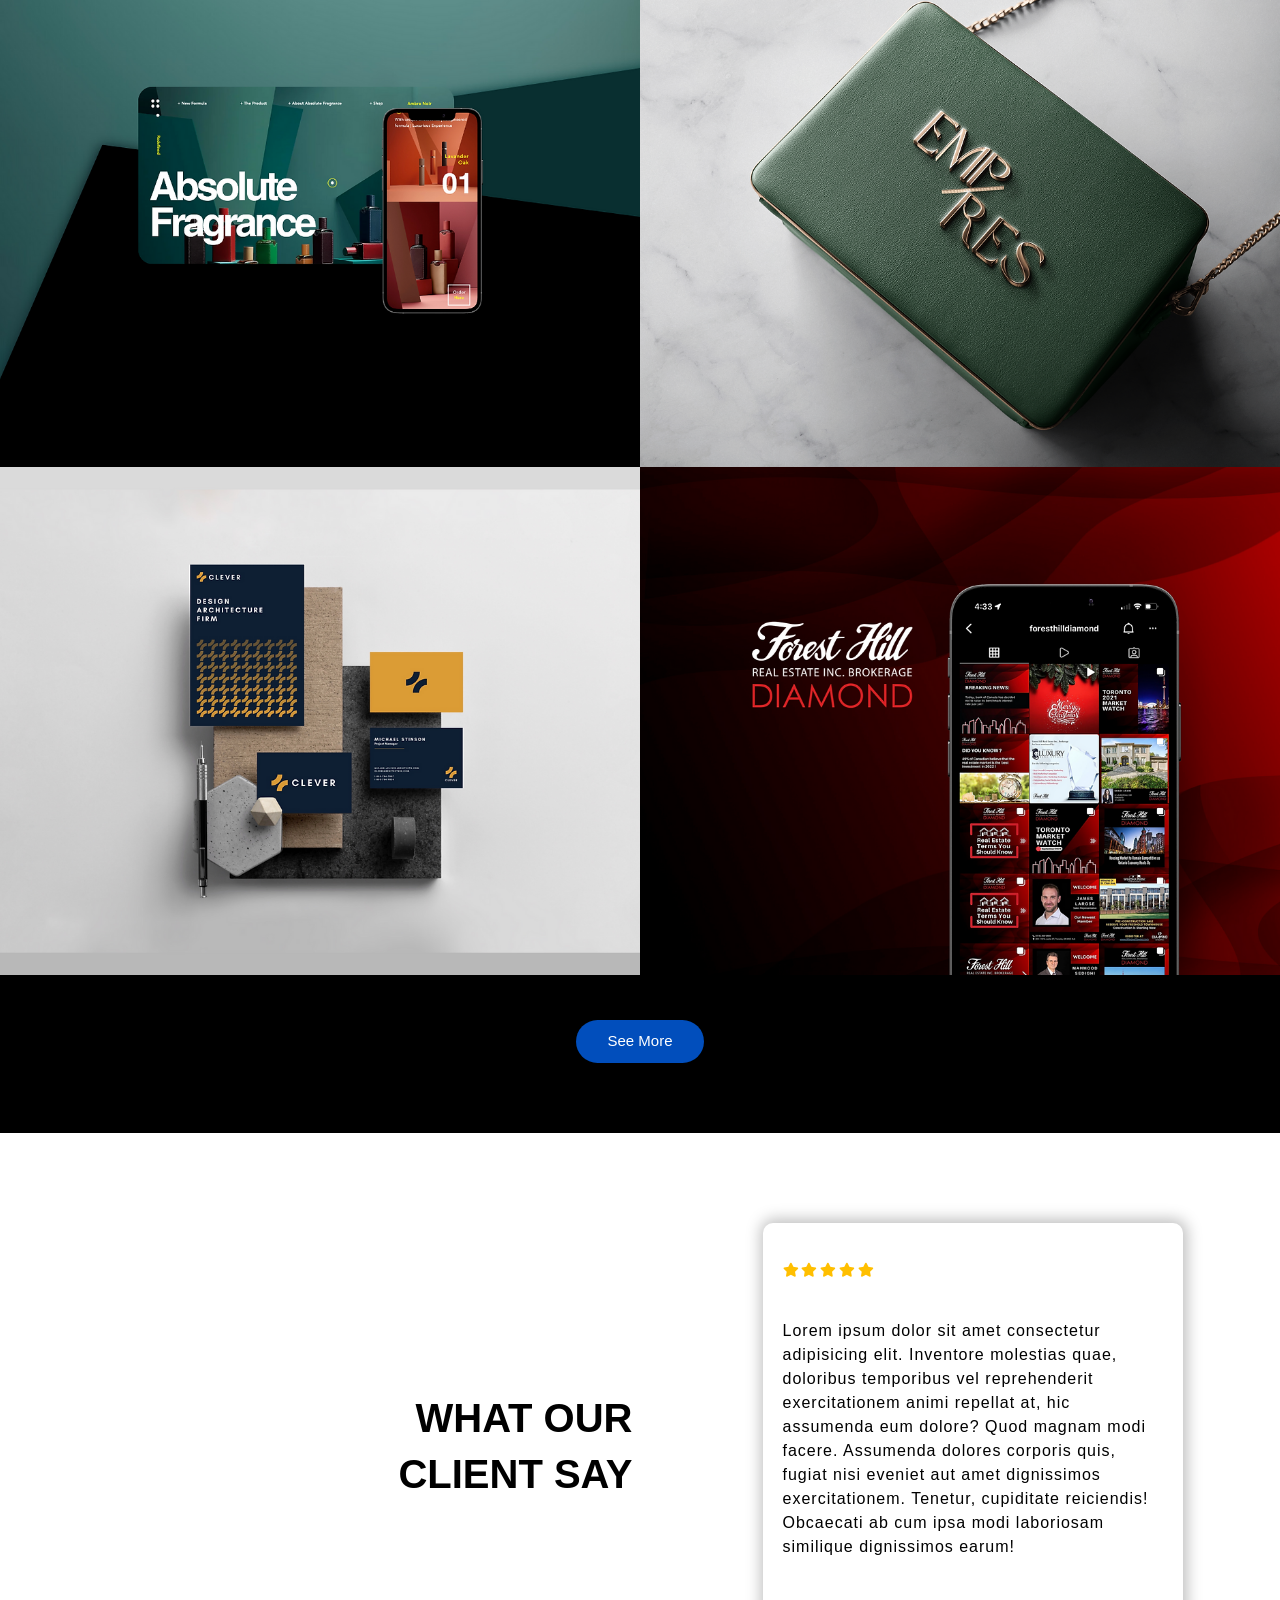
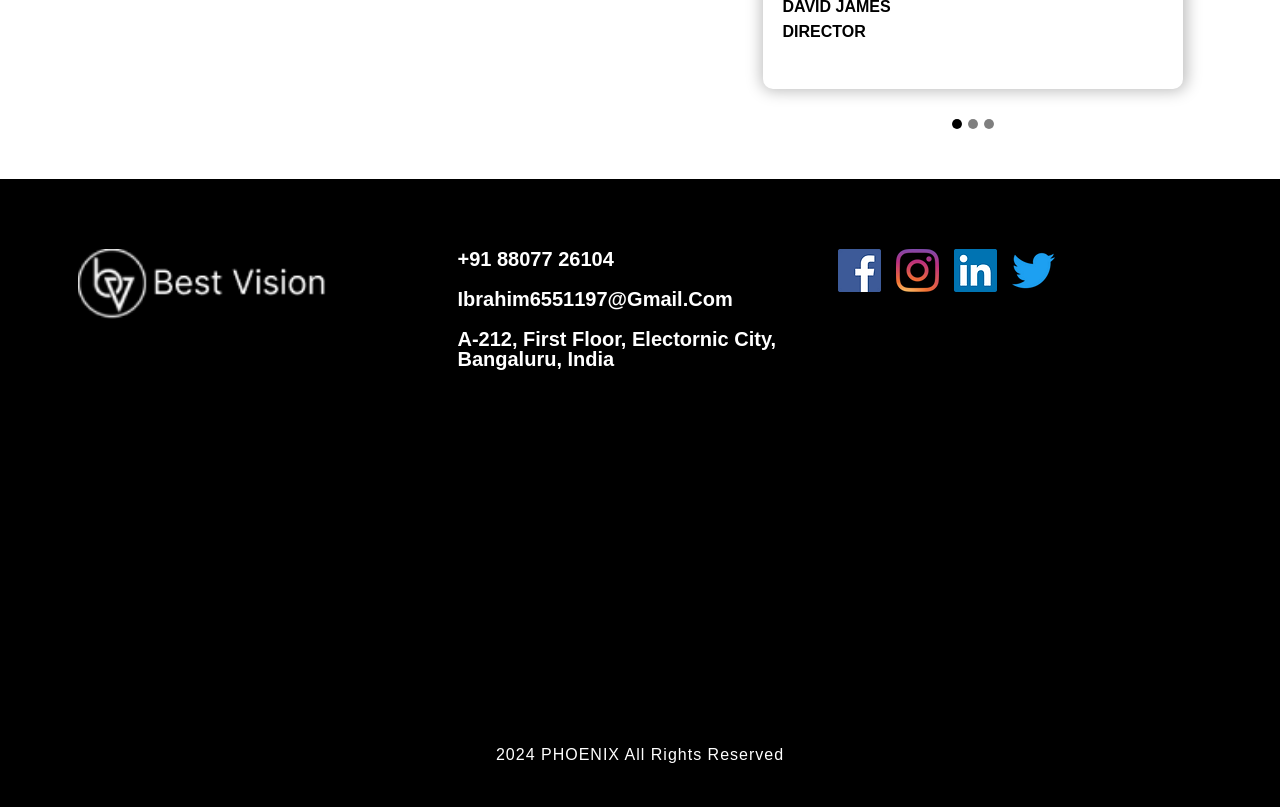
<file: advertising.html>
<!DOCTYPE html>
<html lang="en">
<head>
    <meta charset="UTF-8">
    <meta http-equiv="X-UA-Compatible" content="IE=edge">
    <meta name="viewport" content="width=device-width, initial-scale=1.0">
    <title>PHOENIX</title>
    <link rel="shortcut icon" href="favicon.ico" type="image/x-icon"/>

    <!-- Bootstrap 5 CDN -->
     <!-- <link rel="stylesheet" href="D:\Front End\FRONT END\bootstrap-5.3.3-dist\css\bootstrap.min.css"> -->
     <link href="https://cdn.jsdelivr.net/npm/bootstrap@5.0.2/dist/css/bootstrap.min.css" rel="stylesheet" integrity="sha384-EVSTQN3/azprG1Anm3QDgpJLIm9Nao0Yz1ztcQTwFspd3yD65VohhpuuCOmLASjC" crossorigin="anonymous">
     <!-- font awesome 5 CDN -->
     <link rel="stylesheet" href="https://cdnjs.cloudflare.com/ajax/libs/font-awesome/5.15.4/css/all.min.css">
     <!-- style css -->
      <link rel="stylesheet" href="style.css">
      <link rel="stylesheet" href="responsive-style.css">
</head>
<body class="services">
    <!-- navbar section start -->
    <header id="full_nav">
        <div class="header fixed-top">
            <div class="container">
                <nav class="navbar navbar-expand-lg ">
                    <a class="navbar-brand" href="index.html">
                        <img src="logo.png" class="img-fluid">
                    </a>
                    <button class="navbar-toggler" type="button" data-bs-toggle="collapse"
                        data-bs-target="#navbarNavDropdown" aria-controls="navbarNavDropdown" aria-expanded="false"
                        aria-label="Toggle navigation">
                        <span class="navbar-toggler-icon"></span>
                        <i class="fas fa-stream navbar-toggler-icon "></i>
                    </button>
                    <div class="collapse navbar-collapse" id="navbarNavDropdown">
                        <ul class="navbar-nav ms-auto">
                            <li class="nav-item">
                                <a class="nav-link active" aria-current="page" href="index.html">Home</a>
                            </li>
                            <li class="nav-item">
                                <a class="nav-link" href="about.html">About US</a>
                            </li>
                            <li class="nav-item dropdown">
                                <a class="nav-link dropdown-toggle" href="#" id="navbarDropdown" role="button"
                                    data-bs-toggle="dropdown" aria-expanded="false">
                                    Services
                                </a>
                                <ul class="dropdown-menu" aria-labelledby="navbarDropdown">
                                    <li><a class="dropdown-item" href="website.html">Website</a></li>
                                    <li><a class="dropdown-item" href="branding.html">branding</a></li>
                                    <li>
                                        <hr class="dropdown-divider">
                                    </li>
                                    <li><a class="dropdown-item" href="advertising.html">Advertising</a></li>
                                    <li><a class="dropdown-item" href="social-media.html">Social Media </a></li>
                                </ul>
                            </li>
                            <li class="nav-item">
                                <a class="nav-link" href="porfolio.html">porfolio</a>
                            </li>
                            <li class="nav-item">
                                <a class="nav-link" href="contact.html">contact</a>
                            </li>
                        </ul>
                    </div>
                </nav>
            </div>
        </div>
    </header>

    <!-- navbar section exit -->

    <!-- services section start -->
    <section class="parallax parallax-main img1">
        <div class="main-wrapper wrapper">
            <div class="container-fluid px-lg-0">
                <div class="row mb-5 justify-content-center">
                    <div class="col-lg-9">
                        <div class="sec-title">
                            <h1>AD CAMPAIGNS</h1>
                            <h4>START GENETARETING LEADS TODAY!</h4>
                            <p class="text-black ibrahim2">Nowadays, a strong online presence is essential to ensure the success
                                of any business . In order to maximize profitability, you need to cleary
                                differentiate you business from the vast sea of competitors through
                                the ownership of a powerful digital platform. It is crucial to showcase
                                your work in an attracktive, yet elegant and user-friendly manner, while
                                establishing trust with your target audience.
                            </p>
                            <p class="text-black ibrahim2">At Brand vision, we will take care of the entire process from A to Z,
                                in order to take your business to the next level and bring your vision to life. Reach
                                out
                                today so we can discuss a solution that best suits your needs!
                            </p>
                            <div class="text-center mt-5"><a href="contact.html" class="btn main-btn text-center">Book a
                                    Free Consulation</a></div>
                        </div>
                    </div>
                </div>
            </div>
        </div>
    </section>

    <!-- services section exit -->

    <!-- work section strat -->
    <section class="work-wrapper wrapper ">
        <div class="container">
            <div class="row mb-5">
                <div class="col-12">
                    <div class="sec-title">
                        <h1>OUR LATEST WORKS</h1>
                        <P>Brand vision is proud to work business from many industries</P>
                        <a href="#" class="View More view-link">View More <img src="arrow.svg" class="ms-4"></a>
                    </div>
                </div>
            </div>
        </div>
        <div class="container-fluid px-lg-0">
            <div class="row">
                <div class="col-sm-6 p-0">
                    <img src="1.webp" class="img-fluid">
                </div>
                <div class="col-sm-6 p-0">
                    <img src="2.webp" class="img-fluid">
                </div>
                <div class="col-sm-6 p-0">
                    <img src="3.webp" class="img-fluid">
                </div>
                <div class="col-sm-6 p-0">
                    <img src="4.webp" class="img-fluid">
                </div>

                <div class="col-12 text-center mt-5">
                    <a href="#" class="btn main-btn">See More</a>
                </div>
            </div>
        </div>
    </section>

    <!-- work section exit -->

    <!-- testimonal section start -->
    <section class="testimonial-wrapper wrapper">
        <div class="container">
            <div class="row justify-content-between align-items-center">
                <div class="col-lg-6 text-lg-end">
                    <h2>WHAT OUR <br class="d-lg-block d-none">CLIENT SAY</h2>
                </div>
                <div class="col-xl-5 col-lg-6">
                    <div id="carouselExampleIndicators" class="carousel slide" data-bs-ride="carousel">
                        <div class="carousel-indicators">
                            <button type="button" data-bs-target="#carouselExampleIndicators" data-bs-slide-to="0"
                                class="active" aria-current="true" aria-label="Slide 1"></button>
                            <button type="button" data-bs-target="#carouselExampleIndicators" data-bs-slide-to="1"
                                aria-label="Slide 2"></button>
                            <button type="button" data-bs-target="#carouselExampleIndicators" data-bs-slide-to="2"
                                aria-label="Slide 3"></button>
                        </div>
                        <div class="carousel-inner">
                            <div class="carousel-item active">
                                <div class="card">
                                    <div class="rating">
                                        <i class="fas fa-star"></i>
                                        <i class="fas fa-star"></i>
                                        <i class="fas fa-star"></i>
                                        <i class="fas fa-star"></i>
                                        <i class="fas fa-star"></i>
                                    </div>
                                    <div class="py-5">
                                        <p>Lorem ipsum dolor sit amet consectetur adipisicing elit.
                                            Inventore molestias quae, doloribus temporibus vel reprehenderit
                                            exercitationem animi repellat at, hic assumenda eum dolore? Quod magnam modi
                                            facere.
                                            Assumenda dolores corporis quis, fugiat nisi eveniet aut amet dignissimos
                                            exercitationem.
                                            Tenetur, cupiditate reiciendis! Obcaecati ab cum ipsa modi laboriosam
                                            similique dignissimos earum!</p>
                                    </div>
                                    <div class="title">
                                        <h5>David James</h5>
                                        <h5>Director</h5>
                                    </div>
                                </div>
                            </div>
                            <div class="carousel-item ">
                                <div class="card">
                                    <div class="rating">
                                        <i class="fas fa-star"></i>
                                        <i class="fas fa-star"></i>
                                        <i class="fas fa-star"></i>
                                        <i class="fas fa-star"></i>
                                        <i class="fas fa-star"></i>
                                    </div>
                                    <div class="py-5">
                                        <p>Lorem ipsum dolor sit amet consectetur adipisicing elit.
                                            Inventore molestias quae, doloribus temporibus vel reprehenderit
                                            exercitationem animi repellat at, hic assumenda eum dolore? Quod magnam modi
                                            facere.
                                            Assumenda dolores corporis quis, fugiat nisi eveniet aut amet dignissimos
                                            exercitationem.
                                            Tenetur, cupiditate reiciendis! Obcaecati ab cum ipsa modi laboriosam
                                            similique dignissimos earum!</p>
                                    </div>
                                    <div class="title">
                                        <h5>James</h5>
                                        <h5>Director</h5>
                                    </div>
                                </div>
                            </div>
                            <div class="carousel-item ">
                                <div class="card">
                                    <div class="rating">
                                        <i class="fas fa-star"></i>
                                        <i class="fas fa-star"></i>
                                        <i class="fas fa-star"></i>
                                        <i class="fas fa-star"></i>
                                        <i class="fas fa-star"></i>
                                    </div>
                                    <div class="py-5">
                                        <p>Lorem ipsum dolor sit amet consectetur adipisicing elit.
                                            Inventore molestias quae, doloribus temporibus vel reprehenderit
                                            exercitationem animi repellat at, hic assumenda eum dolore? Quod magnam modi
                                            facere.
                                            Assumenda dolores corporis quis, fugiat nisi eveniet aut amet dignissimos
                                            exercitationem.
                                            Tenetur, cupiditate reiciendis! Obcaecati ab cum ipsa modi laboriosam
                                            similique dignissimos earum!</p>
                                    </div>
                                    <div class="title">
                                        <h5>Jhonson</h5>
                                        <h5>Director</h5>
                                    </div>
                                </div>
                            </div>
                        </div>
                    </div>
                </div>
            </div>
        </div>
    </section>
    <!-- testimonal section exit -->

  <!-- footer section start -->
  <section class="footer-wrapper wrapper">
    <div class="container">
      <div class="row align-item-center mb-5">
        <div class="col-lg-4 col-sm-6 mb-5 mb-lg-0 footer-logo">
          <img src="logo.png" alt="">
        </div>
        <div class="col-lg-4 col-sm-6 mb-5 mb-lg-0">
          <h5><a href="#">+91 88077 26104</a></h5>
          <h5><a href="#">ibrahim6551197@gmail.com</a></h5>
          <h5>A-212, First Floor, Electornic City, Bangaluru, India</h5>
        </div>
        <div class="col-lg-4 col-sm-6 mb-5 mb-lg-0">
          <ul class="link-widget p-0">
            <li><a href="#"><img src="f.webp" alt=""></a></li>
            <li><a href="#"><img src="i.webp" alt=""></a></li>
            <li><a href="#"><img src="l.webp" alt=""></a></li>
            <li><a href="#"><img src="t.webp" alt=""></a></li>
          </ul>
        </div>
      </div>
    </div>
    <div class="container-fluid pt-5 px-0">
      <div class="row">
        <div class="col-12">
          <iframe src="https://www.google.com/maps/embed?pb=!1m14!1m12!1m3!1d14016.9363925419!2d77.18302375!3d28.5627323!2m3!1f0!2f0!3f0!3m2!1i1024!2i768!4f13.
          1!5e0!3m2!1sen!2sin!4v1654846055849!5m2!1sen!2sin" width="100%" height="250" style="border:0;" allowfullscreen="" location="lazy" referrerpolicy="no-referrerpolicy-when-downgrade"></iframe>
        </div>
      </div>
    </div>
    <div class="container-fluid copyright-section">
      <p>2024 PHOENIX All Rights Reserved</p>
    </div>
   </section>

  <!-- footer section exit -->

  <!-- whatsapp Intigration  -->
   <div class="whatsapp-icon">
    <div class="whatsapp">
      <a href="#">
        <img src="whatspp.png" alt="">
      </a>
    </div>
   </div>


    <!-- bootstrat 5 CDN link -->
     <!-- <script src="https://cdn.jsdelivr.net/npm/@popperjs/core@2.10.2/dist/umd/popper.min.js"></script> -->
     <!-- <script src="D:\Front End\FRONT END\bootstrap-5.3.3-dist\js\bootstrap.min.js"></script> -->
     <script src="https://cdn.jsdelivr.net/npm/@popperjs/core@2.9.2/dist/umd/popper.min.js" integrity="sha384-IQsoLXl5PILFhosVNubq5LC7Qb9DXgDA9i+tQ8Zj3iwWAwPtgFTxbJ8NT4GN1R8p" crossorigin="anonymous"></script>
     <script src="https://cdn.jsdelivr.net/npm/bootstrap@5.0.2/dist/js/bootstrap.min.js" integrity="sha384-cVKIPhGWiC2Al4u+LWgxfKTRIcfu0JTxR+EQDz/bgldoEyl4H0zUF0QKbrJ0EcQF" crossorigin="anonymous"></script>
     <!-- Custom JS -->
      <script src="main.js"></script>
</body>
</html>
</file>
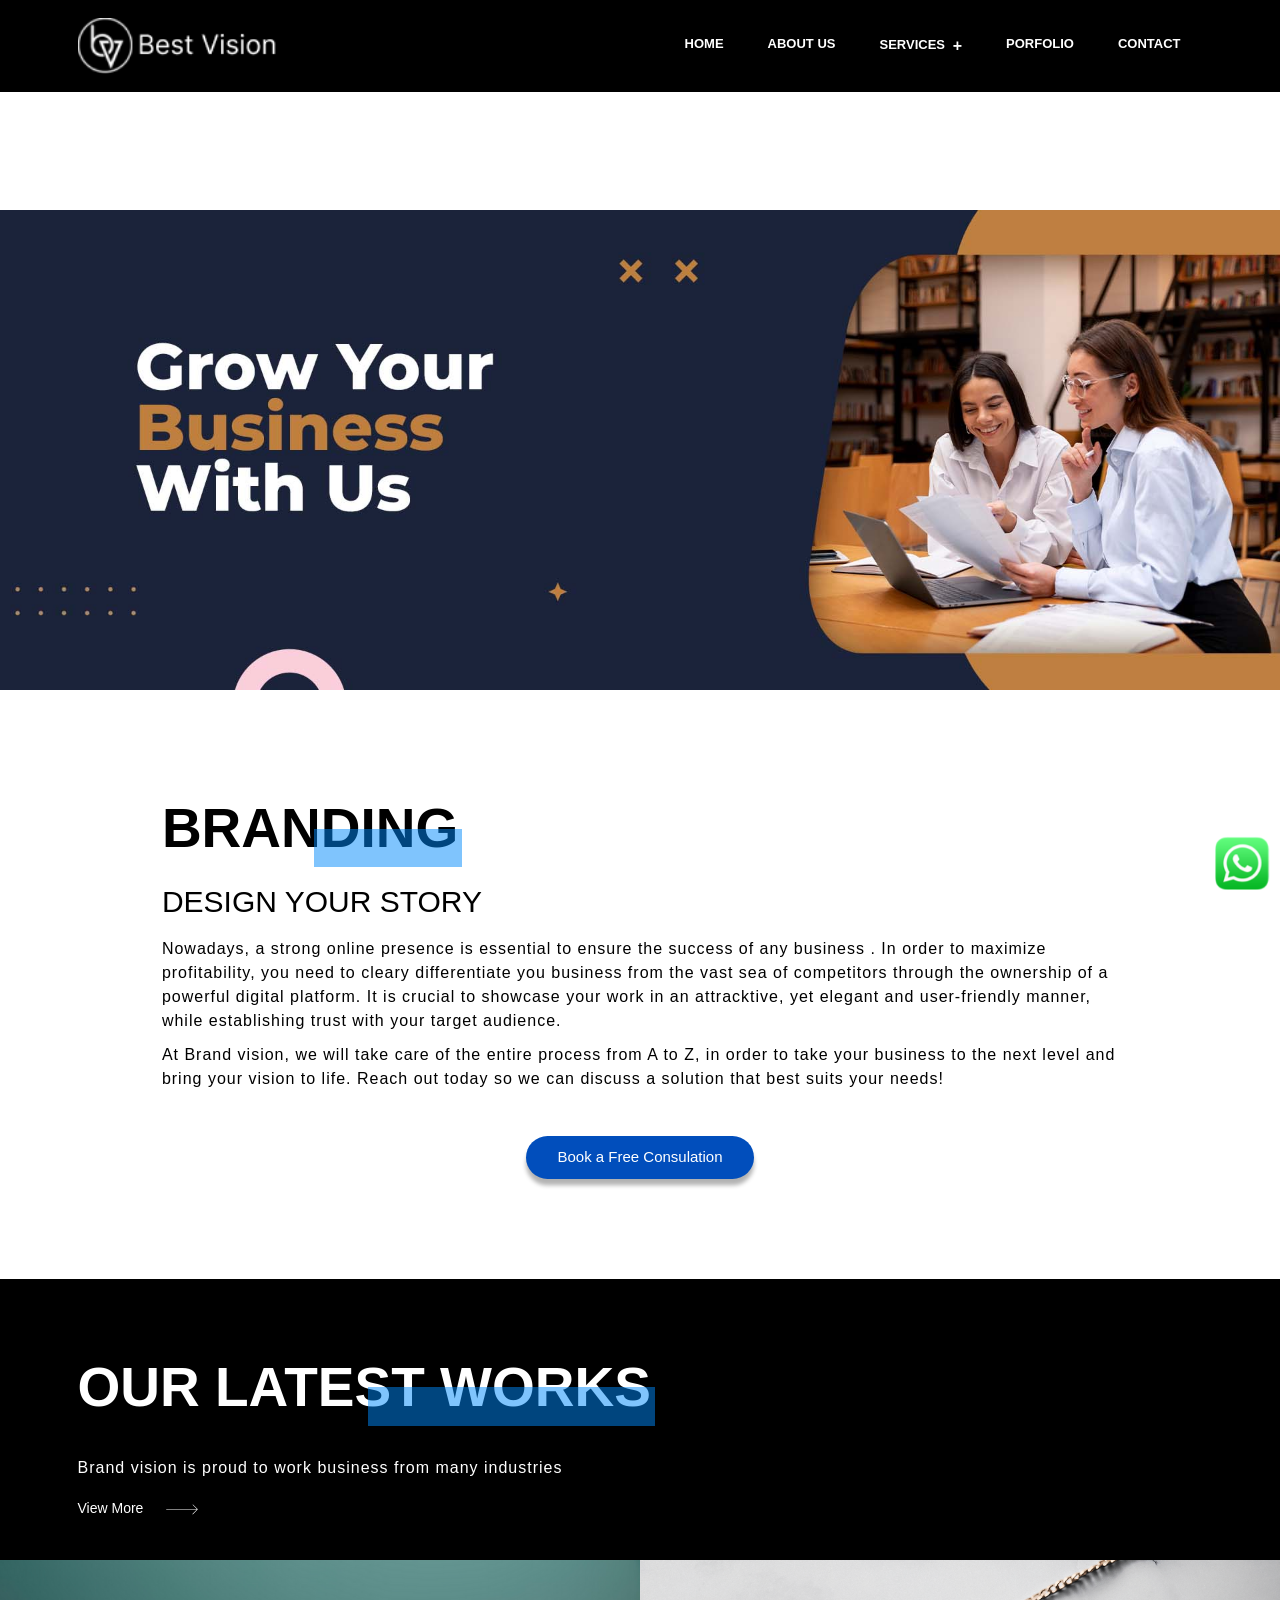
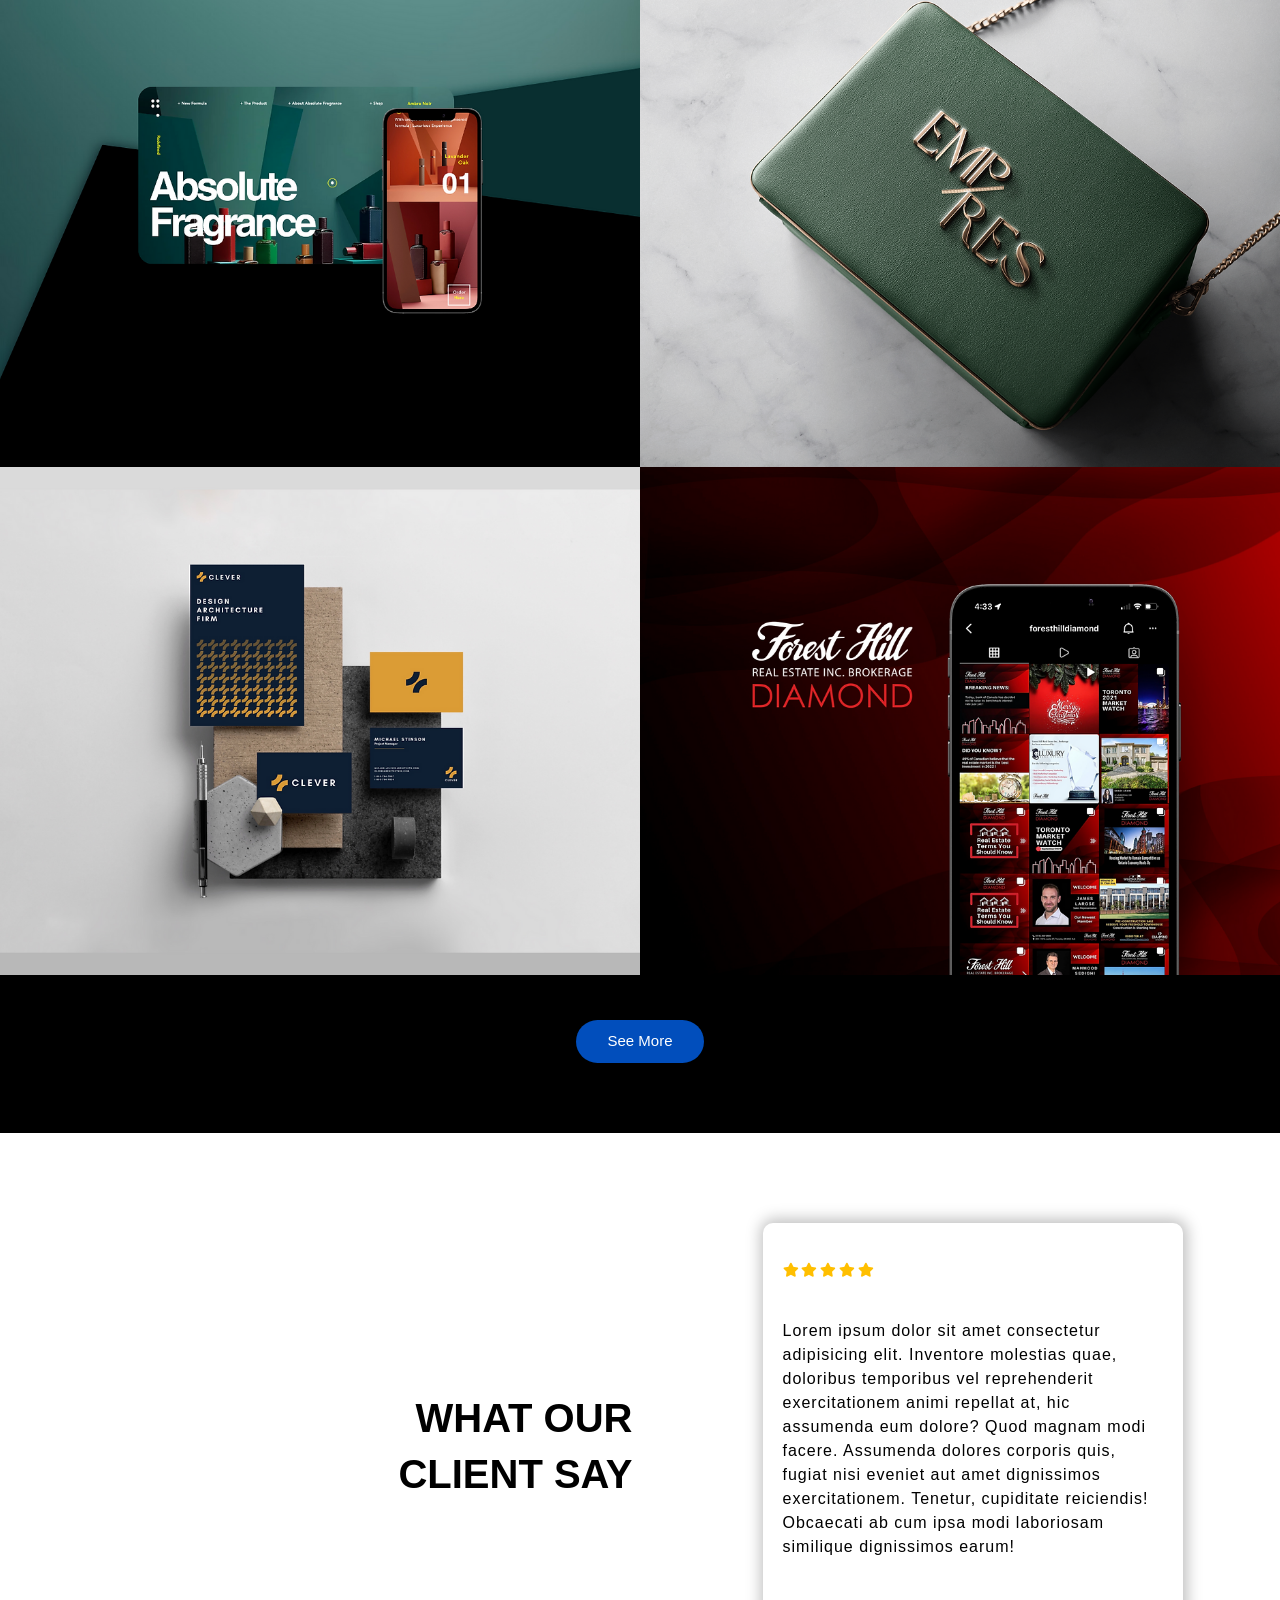
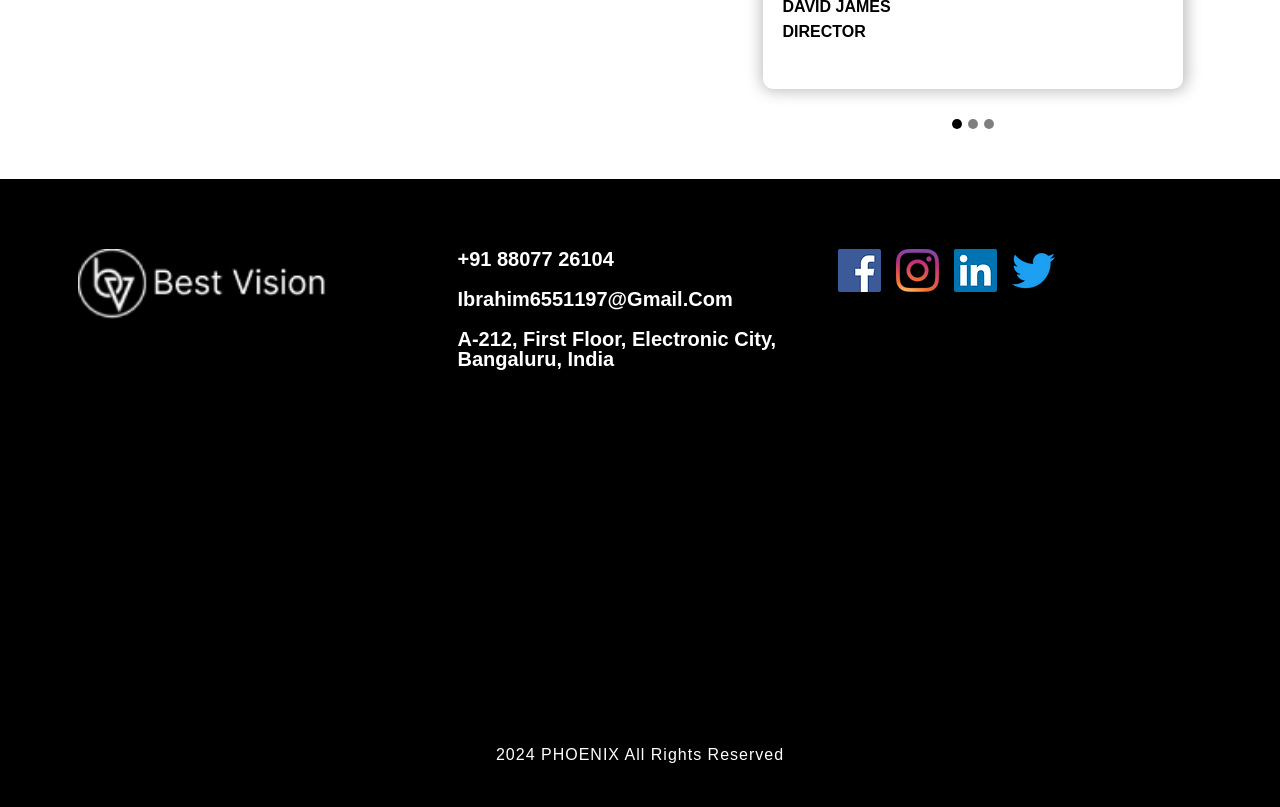
<file: branding.html>
<!DOCTYPE html>
<html lang="en">
<head>
    <meta charset="UTF-8">
    <meta http-equiv="X-UA-Compatible" content="IE=edge">
    <meta name="viewport" content="width=device-width, initial-scale=1.0">
    <title>PHOENIX</title>
    <link rel="shortcut icon" href="favicon.ico" type="image/x-icon"/>

    <!-- Bootstrap 5 CDN -->
     <!-- <link rel="stylesheet" href="D:\Front End\FRONT END\bootstrap-5.3.3-dist\css\bootstrap.min.css"> -->
     <link href="https://cdn.jsdelivr.net/npm/bootstrap@5.0.2/dist/css/bootstrap.min.css" rel="stylesheet" integrity="sha384-EVSTQN3/azprG1Anm3QDgpJLIm9Nao0Yz1ztcQTwFspd3yD65VohhpuuCOmLASjC" crossorigin="anonymous">
     <!-- font awesome 5 CDN -->
     <link rel="stylesheet" href="https://cdnjs.cloudflare.com/ajax/libs/font-awesome/5.15.4/css/all.min.css">
     <!-- style css -->
      <link rel="stylesheet" href="style.css">
      <link rel="stylesheet" href="responsive-style.css">
</head>
<body class="services">
    <!-- navbar section start -->
    <header id="full_nav">
        <div class="header fixed-top">
            <div class="container">
                <nav class="navbar navbar-expand-lg ">
                    <a class="navbar-brand" href="index.html">
                        <img src="logo.png" class="img-fluid">
                    </a>
                    <button class="navbar-toggler" type="button" data-bs-toggle="collapse"
                        data-bs-target="#navbarNavDropdown" aria-controls="navbarNavDropdown" aria-expanded="false"
                        aria-label="Toggle navigation">
                        <span class="navbar-toggler-icon"></span>
                        <i class="fas fa-stream navbar-toggler-icon "></i>
                    </button>
                    <div class="collapse navbar-collapse" id="navbarNavDropdown">
                        <ul class="navbar-nav ms-auto">
                            <li class="nav-item">
                                <a class="nav-link active" aria-current="page" href="index.html">Home</a>
                            </li>
                            <li class="nav-item">
                                <a class="nav-link" href="about.html">About US</a>
                            </li>
                            <li class="nav-item dropdown">
                                <a class="nav-link dropdown-toggle" href="#" id="navbarDropdown" role="button"
                                    data-bs-toggle="dropdown" aria-expanded="false">
                                    Services
                                </a>
                                <ul class="dropdown-menu" aria-labelledby="navbarDropdown">
                                    <li><a class="dropdown-item" href="website.html">Website</a></li>
                                    <li><a class="dropdown-item" href="branding.html">branding</a></li>
                                    <li>
                                        <hr class="dropdown-divider">
                                    </li>
                                    <li><a class="dropdown-item" href="advertising.html">Advertising</a></li>
                                    <li><a class="dropdown-item" href="social-media.html">Social Media </a></li>
                                </ul>
                            </li>
                            <li class="nav-item">
                                <a class="nav-link" href="porfolio.html">porfolio</a>
                            </li>
                            <li class="nav-item">
                                <a class="nav-link" href="contact.html">contact</a>
                            </li>
                        </ul>
                    </div>
                </nav>
            </div>
        </div>
    </header>

    <!-- navbar section exit -->

    <!-- services section start -->
    <section class="parallax parallax-main img1">
        <div class="main-wrapper wrapper">
            <div class="container-fluid px-lg-0">
                <div class="row mb-5 justify-content-center">
                    <div class="col-lg-9">
                        <div class="sec-title">
                            <h1>BRANDING</h1>
                            <h4>DESIGN YOUR STORY</h4>
                            <p class="text-black ibrahim2">Nowadays, a strong online presence is essential to ensure the success
                                of any business . In order to maximize profitability, you need to cleary
                                differentiate you business from the vast sea of competitors through
                                the ownership of a powerful digital platform. It is crucial to showcase
                                your work in an attracktive, yet elegant and user-friendly manner, while
                                establishing trust with your target audience.
                            </p>
                            <p class="text-black ibrahim2">At Brand vision, we will take care of the entire process from A to Z,
                                in order to take your business to the next level and bring your vision to life. Reach
                                out
                                today so we can discuss a solution that best suits your needs!
                            </p>
                            <div class="text-center mt-5"><a href="contact.html" class="btn main-btn text-center">Book a
                                    Free Consulation</a></div>
                        </div>
                    </div>
                </div>
            </div>
        </div>
    </section>

    <!-- services section exit -->

    <!-- work section strat -->
    <section class="work-wrapper wrapper ">
        <div class="container">
            <div class="row mb-5">
                <div class="col-12">
                    <div class="sec-title">
                        <h1>OUR LATEST WORKS</h1>
                        <P>Brand vision is proud to work business from many industries</P>
                        <a href="#" class="View More view-link">View More <img src="arrow.svg" class="ms-4"></a>
                    </div>
                </div>
            </div>
        </div>
        <div class="container-fluid px-lg-0">
            <div class="row">
                <div class="col-sm-6 p-0">
                    <img src="1.webp" class="img-fluid">
                </div>
                <div class="col-sm-6 p-0">
                    <img src="2.webp" class="img-fluid">
                </div>
                <div class="col-sm-6 p-0">
                    <img src="3.webp" class="img-fluid">
                </div>
                <div class="col-sm-6 p-0">
                    <img src="4.webp" class="img-fluid">
                </div>

                <div class="col-12 text-center mt-5">
                    <a href="#" class="btn main-btn">See More</a>
                </div>
            </div>
        </div>
    </section>

    <!-- work section exit -->

    <!-- testimonal section start -->
    <section class="testimonial-wrapper wrapper">
        <div class="container">
            <div class="row justify-content-between align-items-center">
                <div class="col-lg-6 text-lg-end">
                    <h2>WHAT OUR <br class="d-lg-block d-none">CLIENT SAY</h2>
                </div>
                <div class="col-xl-5 col-lg-6">
                    <div id="carouselExampleIndicators" class="carousel slide" data-bs-ride="carousel">
                        <div class="carousel-indicators">
                            <button type="button" data-bs-target="#carouselExampleIndicators" data-bs-slide-to="0"
                                class="active" aria-current="true" aria-label="Slide 1"></button>
                            <button type="button" data-bs-target="#carouselExampleIndicators" data-bs-slide-to="1"
                                aria-label="Slide 2"></button>
                            <button type="button" data-bs-target="#carouselExampleIndicators" data-bs-slide-to="2"
                                aria-label="Slide 3"></button>
                        </div>
                        <div class="carousel-inner">
                            <div class="carousel-item active">
                                <div class="card">
                                    <div class="rating">
                                        <i class="fas fa-star"></i>
                                        <i class="fas fa-star"></i>
                                        <i class="fas fa-star"></i>
                                        <i class="fas fa-star"></i>
                                        <i class="fas fa-star"></i>
                                    </div>
                                    <div class="py-5">
                                        <p>Lorem ipsum dolor sit amet consectetur adipisicing elit.
                                            Inventore molestias quae, doloribus temporibus vel reprehenderit
                                            exercitationem animi repellat at, hic assumenda eum dolore? Quod magnam modi
                                            facere.
                                            Assumenda dolores corporis quis, fugiat nisi eveniet aut amet dignissimos
                                            exercitationem.
                                            Tenetur, cupiditate reiciendis! Obcaecati ab cum ipsa modi laboriosam
                                            similique dignissimos earum!</p>
                                    </div>
                                    <div class="title">
                                        <h5>David James</h5>
                                        <h5>Director</h5>
                                    </div>
                                </div>
                            </div>
                            <div class="carousel-item ">
                                <div class="card">
                                    <div class="rating">
                                        <i class="fas fa-star"></i>
                                        <i class="fas fa-star"></i>
                                        <i class="fas fa-star"></i>
                                        <i class="fas fa-star"></i>
                                        <i class="fas fa-star"></i>
                                    </div>
                                    <div class="py-5">
                                        <p>Lorem ipsum dolor sit amet consectetur adipisicing elit.
                                            Inventore molestias quae, doloribus temporibus vel reprehenderit
                                            exercitationem animi repellat at, hic assumenda eum dolore? Quod magnam modi
                                            facere.
                                            Assumenda dolores corporis quis, fugiat nisi eveniet aut amet dignissimos
                                            exercitationem.
                                            Tenetur, cupiditate reiciendis! Obcaecati ab cum ipsa modi laboriosam
                                            similique dignissimos earum!</p>
                                    </div>
                                    <div class="title">
                                        <h5>James</h5>
                                        <h5>Director</h5>
                                    </div>
                                </div>
                            </div>
                            <div class="carousel-item ">
                                <div class="card">
                                    <div class="rating">
                                        <i class="fas fa-star"></i>
                                        <i class="fas fa-star"></i>
                                        <i class="fas fa-star"></i>
                                        <i class="fas fa-star"></i>
                                        <i class="fas fa-star"></i>
                                    </div>
                                    <div class="py-5">
                                        <p>Lorem ipsum dolor sit amet consectetur adipisicing elit.
                                            Inventore molestias quae, doloribus temporibus vel reprehenderit
                                            exercitationem animi repellat at, hic assumenda eum dolore? Quod magnam modi
                                            facere.
                                            Assumenda dolores corporis quis, fugiat nisi eveniet aut amet dignissimos
                                            exercitationem.
                                            Tenetur, cupiditate reiciendis! Obcaecati ab cum ipsa modi laboriosam
                                            similique dignissimos earum!</p>
                                    </div>
                                    <div class="title">
                                        <h5>Jhonson</h5>
                                        <h5>Director</h5>
                                    </div>
                                </div>
                            </div>
                        </div>
                    </div>
                </div>
            </div>
        </div>
    </section>
    <!-- testimonal section exit -->

  <!-- footer section start -->
  <section class="footer-wrapper wrapper">
    <div class="container">
      <div class="row align-item-center mb-5">
        <div class="col-lg-4 col-sm-6 mb-5 mb-lg-0 footer-logo">
          <img src="logo.png" alt="">
        </div>
        <div class="col-lg-4 col-sm-6 mb-5 mb-lg-0">
          <h5><a href="#">+91 88077 26104</a></h5>
          <h5><a href="#">ibrahim6551197@gmail.com</a></h5>
          <h5>A-212, First Floor, Electronic City, Bangaluru, India</h5>
        </div>
        <div class="col-lg-4 col-sm-6 mb-5 mb-lg-0">
          <ul class="link-widget p-0">
            <li><a href="#"><img src="f.webp" alt=""></a></li>
            <li><a href="#"><img src="i.webp" alt=""></a></li>
            <li><a href="#"><img src="l.webp" alt=""></a></li>
            <li><a href="#"><img src="t.webp" alt=""></a></li>
          </ul>
        </div>
      </div>
    </div>
    <div class="container-fluid pt-5 px-0">
      <div class="row">
        <div class="col-12">
          <iframe src="https://www.google.com/maps/embed?pb=!1m14!1m12!1m3!1d14016.9363925419!2d77.18302375!3d28.5627323!2m3!1f0!2f0!3f0!3m2!1i1024!2i768!4f13.
          1!5e0!3m2!1sen!2sin!4v1654846055849!5m2!1sen!2sin" width="100%" height="250" style="border:0;" allowfullscreen="" location="lazy" referrerpolicy="no-referrerpolicy-when-downgrade"></iframe>
        </div>
      </div>
    </div>
    <div class="container-fluid copyright-section">
      <p>2024 PHOENIX All Rights Reserved</p>
    </div>
   </section>

  <!-- footer section exit -->

  <!-- whatsapp Intigration  -->
   <div class="whatsapp-icon">
    <div class="whatsapp">
      <a href="#">
        <img src="whatspp.png" alt="">
      </a>
    </div>
   </div>


    <!-- bootstrat 5 CDN link -->
     <!-- <script src="https://cdn.jsdelivr.net/npm/@popperjs/core@2.10.2/dist/umd/popper.min.js"></script> -->
     <!-- <script src="D:\Front End\FRONT END\bootstrap-5.3.3-dist\js\bootstrap.min.js"></script> -->
     <script src="https://cdn.jsdelivr.net/npm/@popperjs/core@2.9.2/dist/umd/popper.min.js" integrity="sha384-IQsoLXl5PILFhosVNubq5LC7Qb9DXgDA9i+tQ8Zj3iwWAwPtgFTxbJ8NT4GN1R8p" crossorigin="anonymous"></script>
     <script src="https://cdn.jsdelivr.net/npm/bootstrap@5.0.2/dist/js/bootstrap.min.js" integrity="sha384-cVKIPhGWiC2Al4u+LWgxfKTRIcfu0JTxR+EQDz/bgldoEyl4H0zUF0QKbrJ0EcQF" crossorigin="anonymous"></script>
     <!-- Custom JS -->
      <script src="main.js"></script>
</body>
</html>
</file>
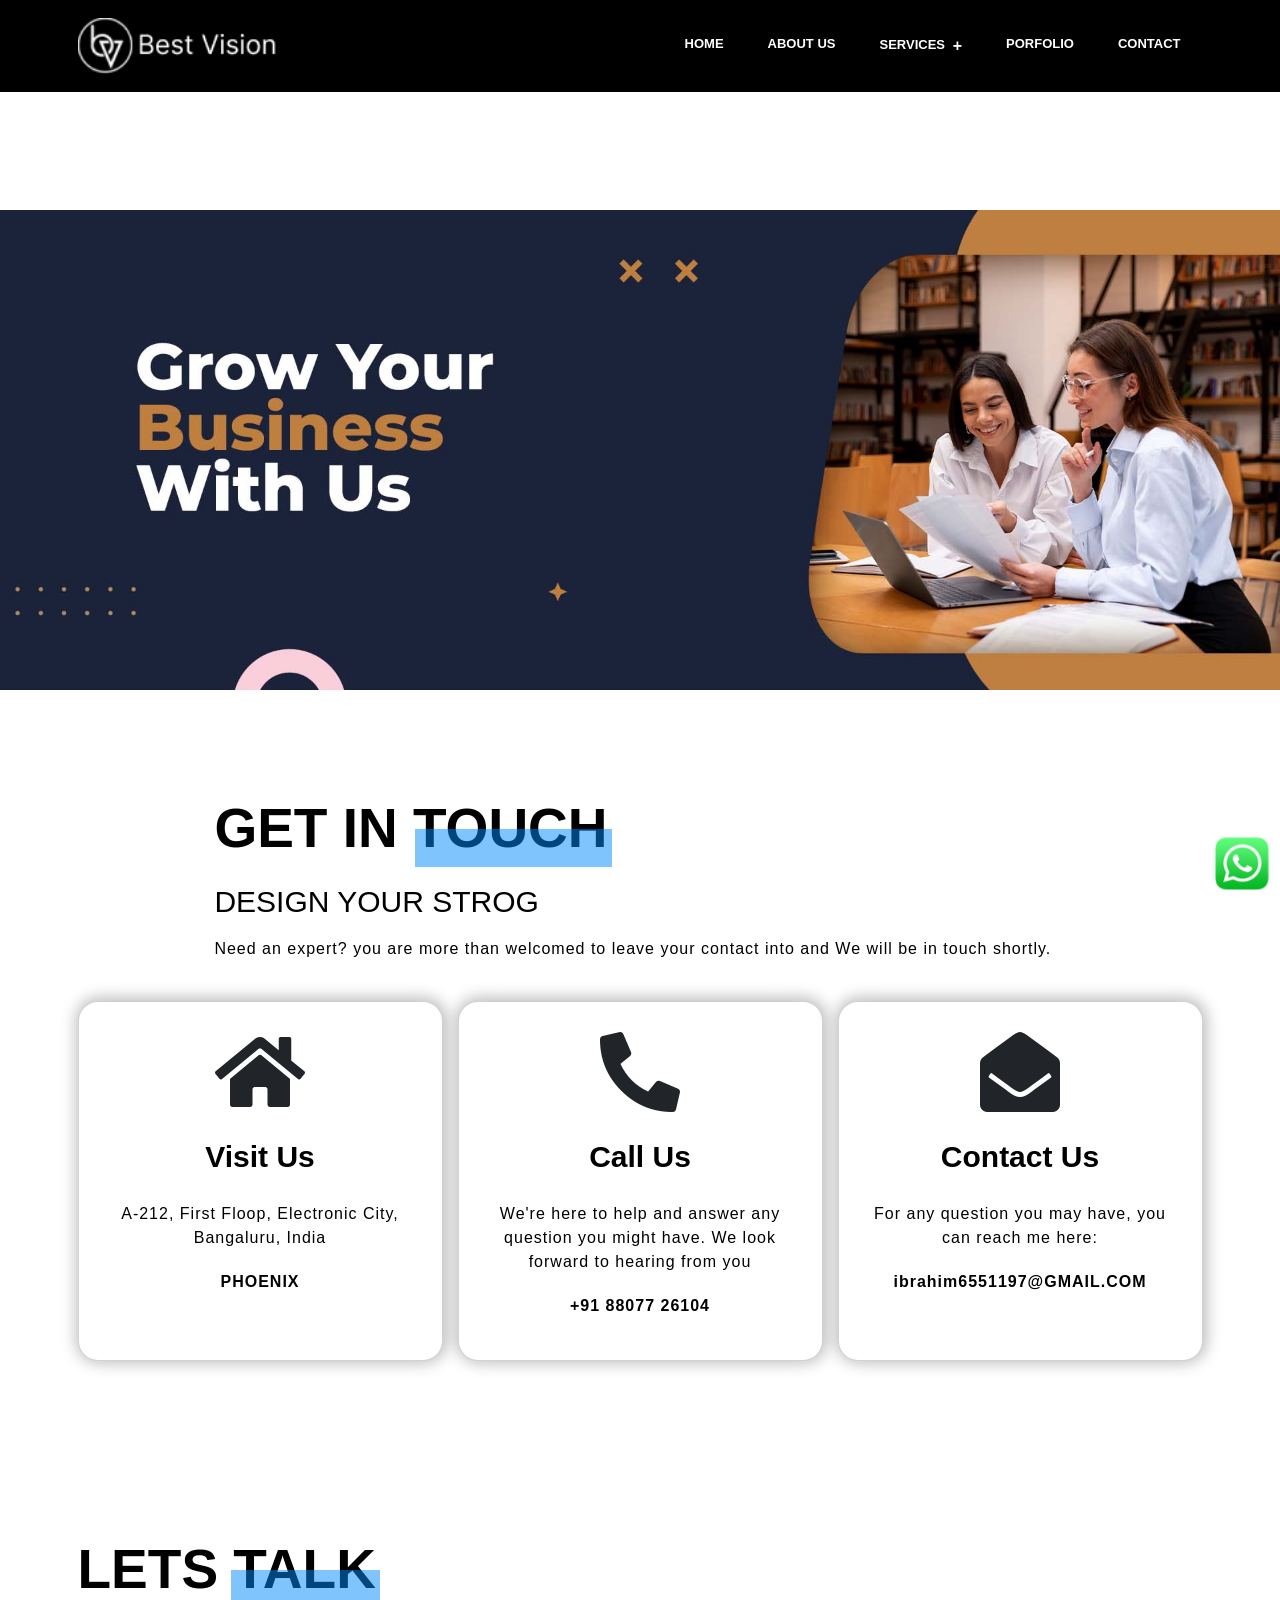
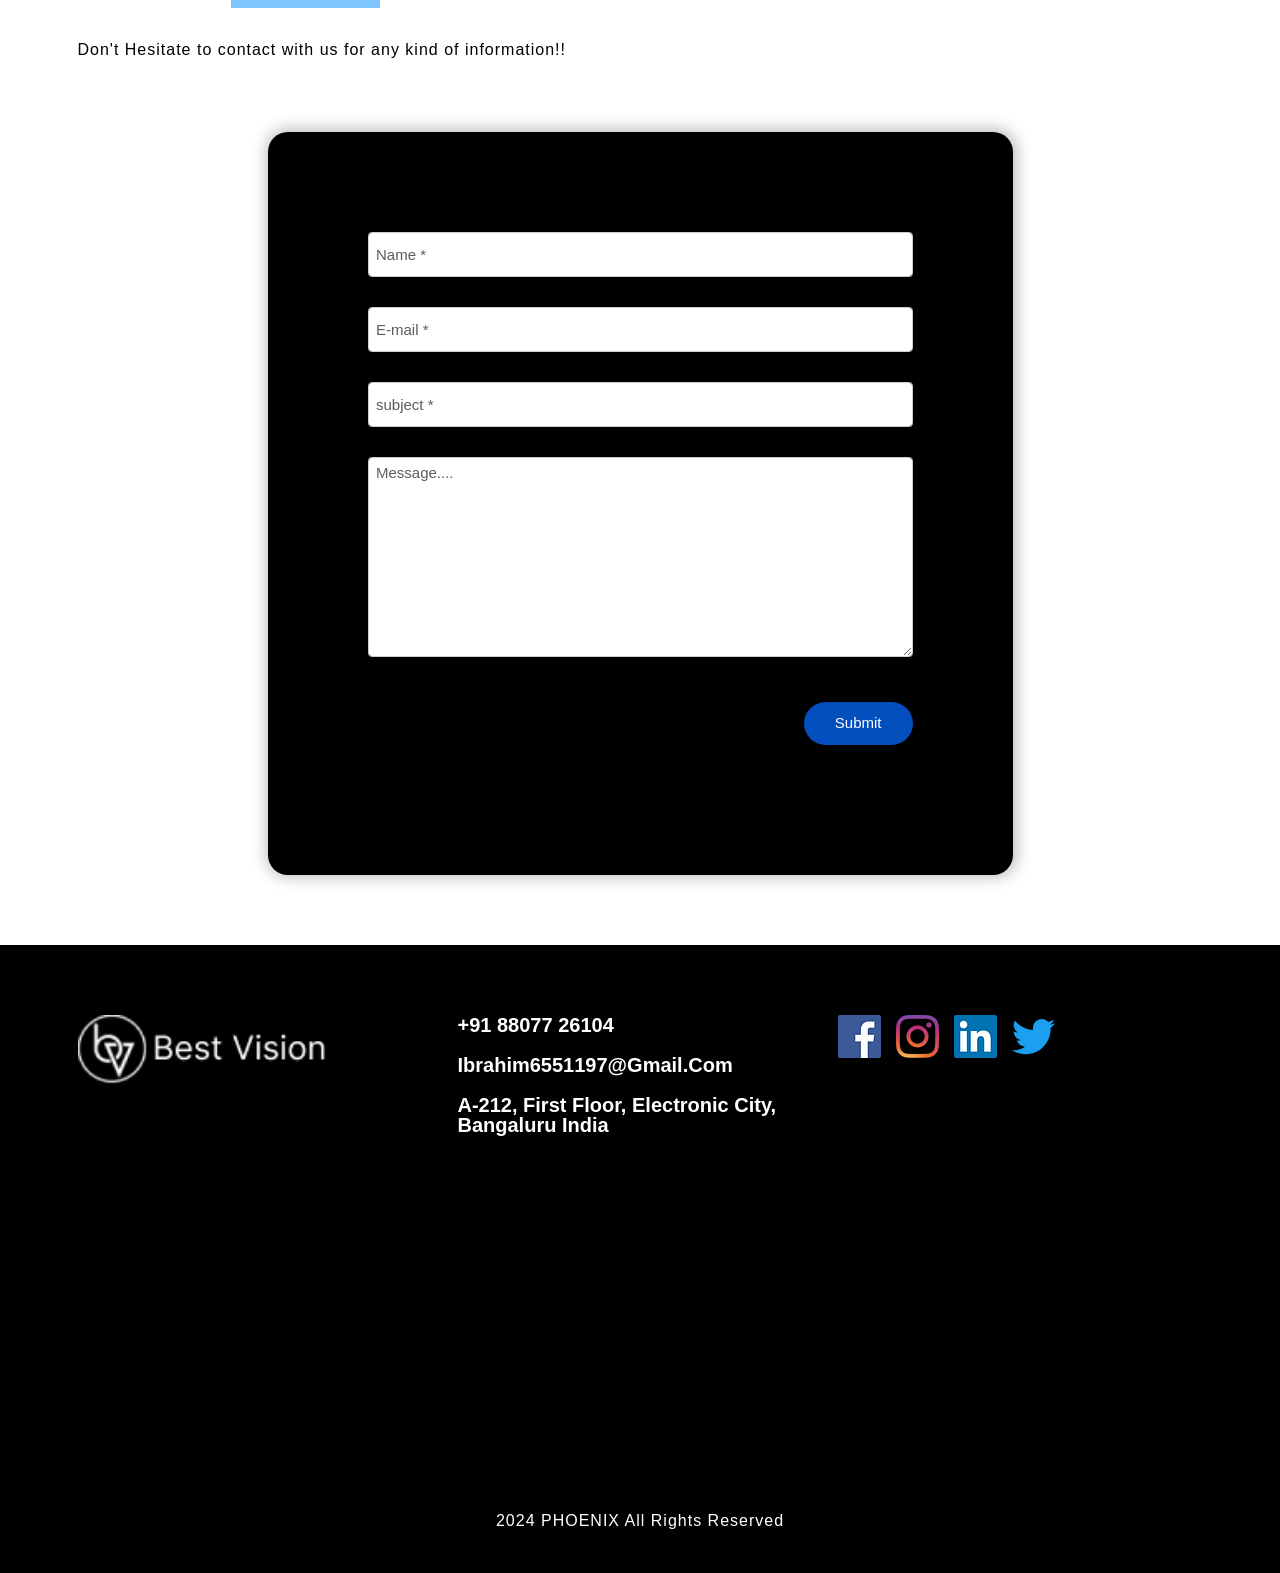
<file: contact.html>
<!DOCTYPE html>
<html lang="en">

<head>
    <meta charset="UTF-8">
    <meta http-equiv="X-UA-Compatible" content="IE=edge">
    <meta name="viewport" content="width=device-width, initial-scale=1.0">
    <title>PHOENIX</title>
    <link rel="shortcut icon" href="favicon.ico" type="image/x-icon" />

    <!-- Bootstrap 5 CDN -->
    <!-- <link rel="stylesheet" href="D:\Front End\FRONT END\bootstrap-5.3.3-dist\css\bootstrap.min.css"> -->
    <link href="https://cdn.jsdelivr.net/npm/bootstrap@5.0.2/dist/css/bootstrap.min.css" rel="stylesheet"
        integrity="sha384-EVSTQN3/azprG1Anm3QDgpJLIm9Nao0Yz1ztcQTwFspd3yD65VohhpuuCOmLASjC" crossorigin="anonymous">
    <!-- font awesome 5 CDN -->
    <link rel="stylesheet" href="https://cdnjs.cloudflare.com/ajax/libs/font-awesome/5.15.4/css/all.min.css">
    <!-- style css -->
    <link rel="stylesheet" href="style.css">
    <link rel="stylesheet" href="responsive-style.css">
</head>

<body class="contact">
    <!-- navbar section start -->
    <header id="full_nav">
        <div class="header fixed-top">
            <div class="container">
                <nav class="navbar navbar-expand-lg ">
                    <a class="navbar-brand" href="index.html">
                        <img src="logo.png" class="img-fluid">
                    </a>
                    <button class="navbar-toggler" type="button" data-bs-toggle="collapse"
                        data-bs-target="#navbarNavDropdown" aria-controls="navbarNavDropdown" aria-expanded="false"
                        aria-label="Toggle navigation">
                        <span class="navbar-toggler-icon"></span>
                        <i class="fas fa-stream navbar-toggler-icon "></i>
                    </button>
                    <div class="collapse navbar-collapse" id="navbarNavDropdown">
                        <ul class="navbar-nav ms-auto">
                            <li class="nav-item">
                                <a class="nav-link active" aria-current="page" href="index.html">Home</a>
                            </li>
                            <li class="nav-item">
                                <a class="nav-link" href="about.html">About US</a>
                            </li>
                            <li class="nav-item dropdown">
                                <a class="nav-link dropdown-toggle" href="#" id="navbarDropdown" role="button"
                                    data-bs-toggle="dropdown" aria-expanded="false">
                                    Services
                                </a>
                                <ul class="dropdown-menu" aria-labelledby="navbarDropdown">
                                    <li><a class="dropdown-item" href="website.html">Website</a></li>
                                    <li><a class="dropdown-item" href="branding.html">branding</a></li>
                                    <li>
                                        <hr class="dropdown-divider">
                                    </li>
                                    <li><a class="dropdown-item" href="advertising.html">Advertising</a></li>
                                    <li><a class="dropdown-item" href="social-media.html">Social Media </a></li>
                                </ul>
                            </li>
                            <li class="nav-item">
                                <a class="nav-link" href="porfolio.html">porfolio</a>
                            </li>
                            <li class="nav-item">
                                <a class="nav-link" href="contact.html">contact</a>
                            </li>
                        </ul>
                    </div>
                </nav>
            </div>
        </div>
    </header>

    <!-- navbar section exit -->

    <!-- contact section start -->
    <section class="parallax parallax-main img1">
        <div class="main-wrapper wrapper">
            <div class="container px-lg-0">
                <div class="row mb-5 justify-content-center">
                    <div class="col-lg-9">
                        <div class="sec-title">
                            <h1>GET IN TOUCH</h1>
                            <h4>DESIGN YOUR STROG</h4>
                            <p class="text-black ibrahim2">Need an expert? you are more than welcomed to leave your contact into and 
                                We will be in touch shortly.
                            </p>

                        </div>
                    </div>
                </div>
            </div>
            <div class="container get-in-touch">
                <div class="row">
                    <div class="col-lg-4 col-sm-6 mb-5">
                        <div class="card">
                            <i class="fas fa-home"></i>
                            <h4>Visit Us</h4>
                            <p>A-212, First Floop, Electronic City, Bangaluru, India</p>
                            <p>PHOENIX</p>
                        </div>
                    </div>
                    <div class="col-lg-4 col-sm-6 mb-5">
                        <div class="card">
                            <i class="fas fa-phone-alt"></i>
                            <h4>Call Us</h4>
                            <p>We're here to help and answer any question you might have. We look forward to hearing
                                from you 
                            </p>
                            <p>+91 88077 26104</p>
                        </div>
                    </div>
                    <div class="col-lg-4 col-sm-6 mb-5">
                        <div class="card">
                            <i class="fas fa-envelope-open"></i>
                            <h4>Contact Us</h4>
                            <p>For any question you may have, you can reach me here:</p>
                            <p>ibrahim6551197@GMAIL.COM</p>
                        </div>
                    </div>
                </div>
            </div>
        </div>
    </section>

    <!-- contact section exit -->

    <!-- Form  start -->
     <section class="form-wrapper wrapper">
        <div class="container">
            <div class="row mb-5">
                <div class="col-12 mb-5">
                    <div class="sec-title">
                        <h1>LETS TALK</h1>
                        <p class="text-black ibrahim2">Don't Hesitate to contact with us for any kind of information!! </p>
                    </div>
                </div>
            </div>
            <div class="row justify-content-center">
                <div class="col-lg-8 col-md-10">
                    <div class="form-section">
                        <form >
                            <div class="mb-5">
                                <input type="text" class="form-control" placeholder="Name *" required>
                            </div>
                            <div class="mb-5">
                                <input type="email" class="form-control" placeholder="E-mail *" required>
                            </div>
                            <div class="mb-5">
                                <input type="text" class="form-control" placeholder="subject *" required>
                            </div>
                            <div class="mb-5">
                                <textarea class="form-control" placeholder="Message...." required></textarea>
                            </div>
                            <div class="mb-5 text-end">
                                <button class="btn main-btn" type="submit">Submit</button>
                            </div>
                        </form>
                    </div>
                </div>
            </div>
        </div>
     </section>

    <!-- Form  exit -->

  <!-- footer section start -->
  <section class="footer-wrapper wrapper">
    <div class="container">
      <div class="row align-item-center mb-5">
        <div class="col-lg-4 col-sm-6 mb-5 mb-lg-0 footer-logo">
          <img src="logo.png" alt="">
        </div>
        <div class="col-lg-4 col-sm-6 mb-5 mb-lg-0">
          <h5><a href="#">+91 88077 26104</a></h5>
          <h5><a href="#">ibrahim6551197@gmail.com</a></h5>
          <h5>A-212, First Floor, Electronic city, Bangaluru India</h5>
        </div>
        <div class="col-lg-4 col-sm-6 mb-5 mb-lg-0">
          <ul class="link-widget p-0">
            <li><a href="#"><img src="f.webp" alt=""></a></li>
            <li><a href="#"><img src="i.webp" alt=""></a></li>
            <li><a href="#"><img src="l.webp" alt=""></a></li>
            <li><a href="#"><img src="t.webp" alt=""></a></li>
          </ul>
        </div>
      </div>
    </div>
    <div class="container-fluid pt-5 px-0">
      <div class="row">
        <div class="col-12">
          <iframe src="https://www.google.com/maps/embed?pb=!1m14!1m12!1m3!1d14016.9363925419!2d77.18302375!3d28.5627323!2m3!1f0!2f0!3f0!3m2!1i1024!2i768!4f13.
          1!5e0!3m2!1sen!2sin!4v1654846055849!5m2!1sen!2sin" width="100%" height="250" style="border:0;" allowfullscreen="" location="lazy" referrerpolicy="no-referrerpolicy-when-downgrade"></iframe>
        </div>
      </div>
    </div>
    <div class="container-fluid copyright-section">
      <p>2024 PHOENIX All Rights Reserved</p>
    </div>
   </section>

  <!-- footer section exit -->

  <!-- whatsapp Intigration  -->
   <div class="whatsapp-icon">
    <div class="whatsapp">
      <a href="#">
        <img src="whatspp.png" alt="">
      </a>
    </div>
   </div>


    <!-- bootstrat 5 CDN link -->
    <!-- <script src="https://cdn.jsdelivr.net/npm/@popperjs/core@2.10.2/dist/umd/popper.min.js"></script> -->
    <!-- <script src="D:\Front End\FRONT END\bootstrap-5.3.3-dist\js\bootstrap.min.js"></script> -->
    <script src="https://cdn.jsdelivr.net/npm/@popperjs/core@2.9.2/dist/umd/popper.min.js"
        integrity="sha384-IQsoLXl5PILFhosVNubq5LC7Qb9DXgDA9i+tQ8Zj3iwWAwPtgFTxbJ8NT4GN1R8p"
        crossorigin="anonymous"></script>
    <script src="https://cdn.jsdelivr.net/npm/bootstrap@5.0.2/dist/js/bootstrap.min.js"
        integrity="sha384-cVKIPhGWiC2Al4u+LWgxfKTRIcfu0JTxR+EQDz/bgldoEyl4H0zUF0QKbrJ0EcQF"
        crossorigin="anonymous"></script>

    <!-- Custom JS -->
    <script src="main.js"></script>
</body>

</html>
</file>
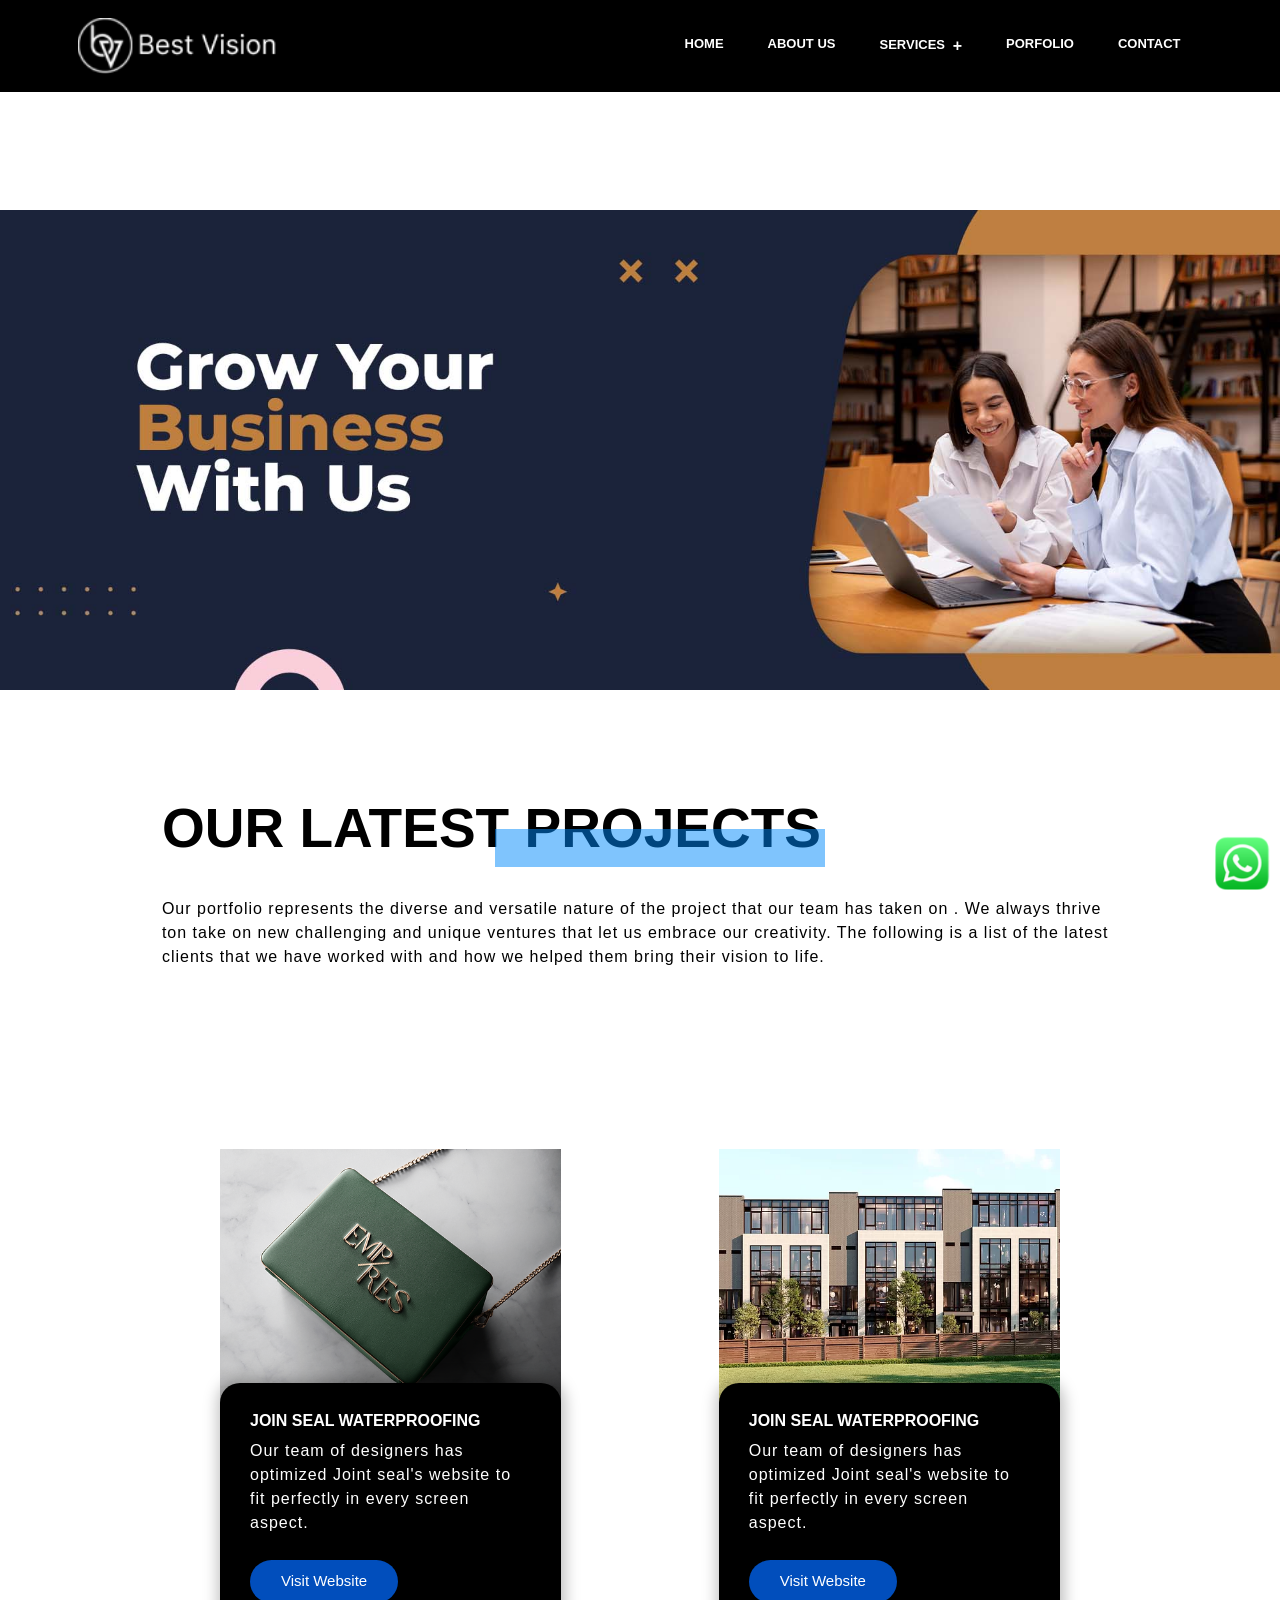
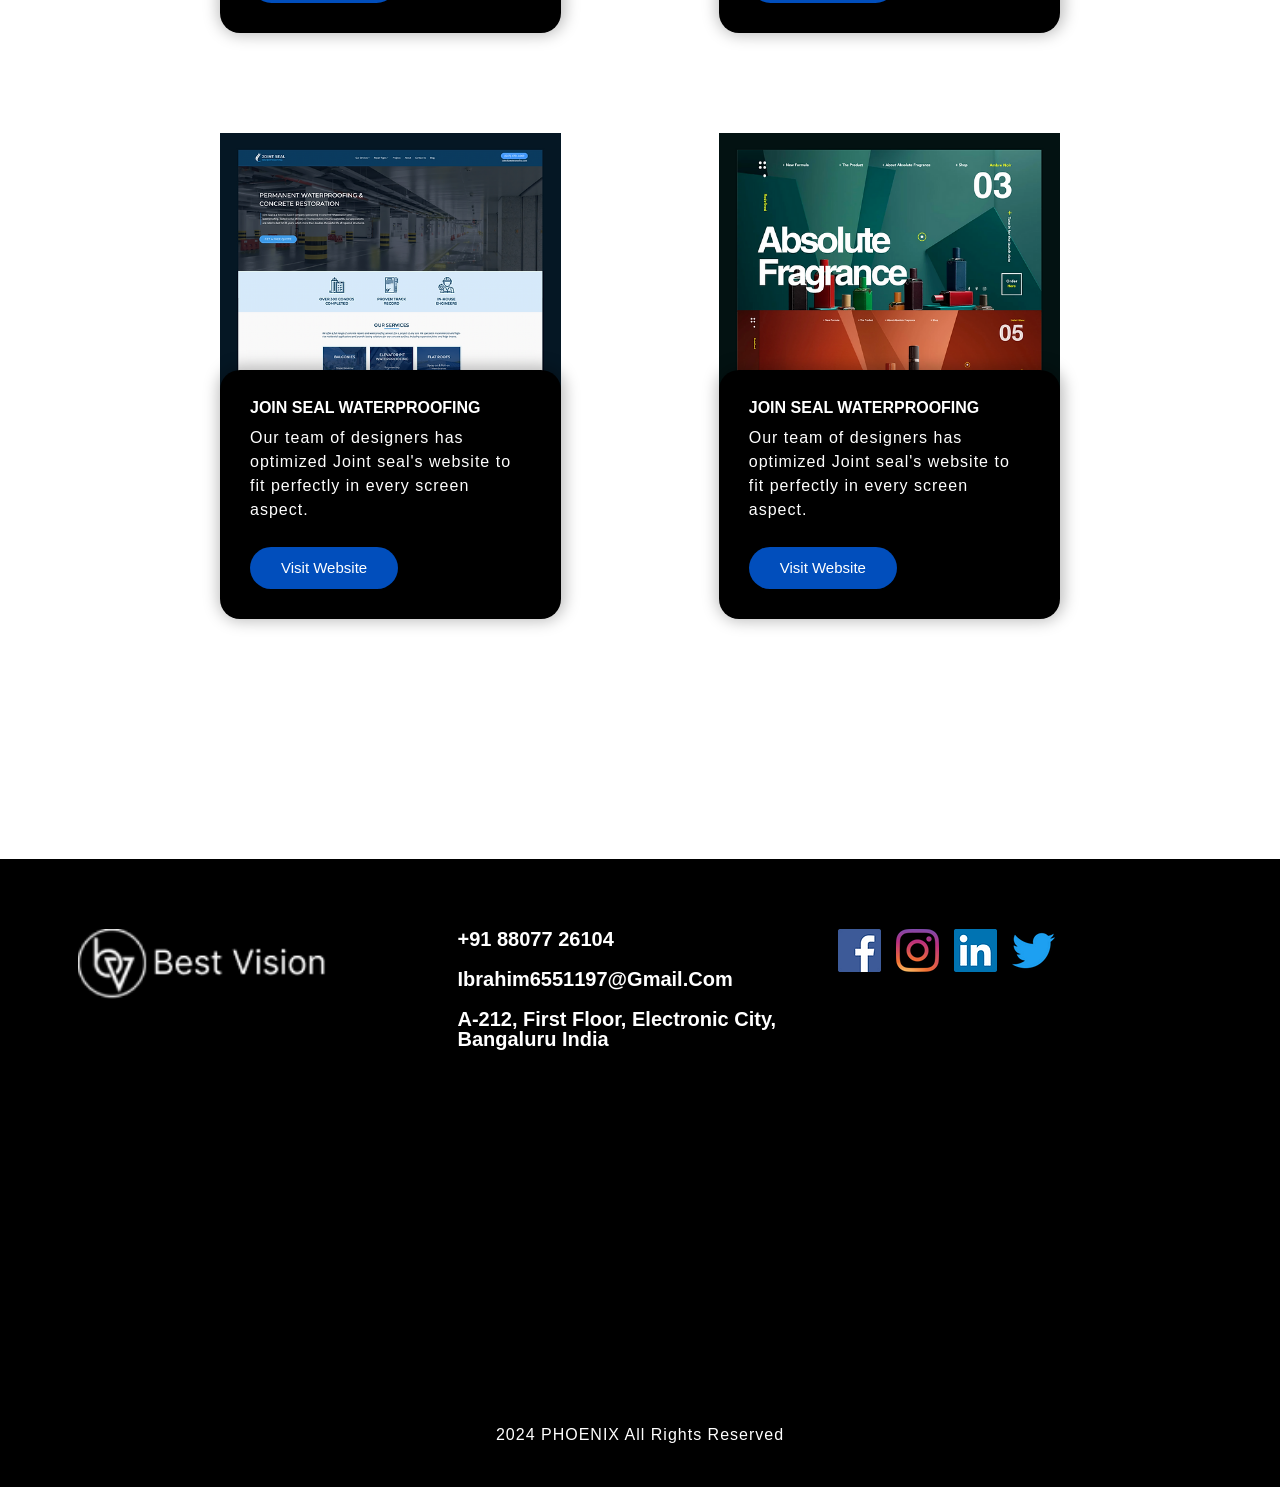
<file: porfolio.html>
<!DOCTYPE html>
<html lang="en">
<head>
    <meta charset="UTF-8">
    <meta http-equiv="X-UA-Compatible" content="IE=edge">
    <meta name="viewport" content="width=device-width, initial-scale=1.0">
    <title>PHOENIX</title>
    <link rel="shortcut icon" href="favicon.ico" type="image/x-icon"/>

    <!-- Bootstrap 5 CDN -->
     <!-- <link rel="stylesheet" href="D:\Front End\FRONT END\bootstrap-5.3.3-dist\css\bootstrap.min.css"> -->
     <link href="https://cdn.jsdelivr.net/npm/bootstrap@5.0.2/dist/css/bootstrap.min.css" rel="stylesheet" integrity="sha384-EVSTQN3/azprG1Anm3QDgpJLIm9Nao0Yz1ztcQTwFspd3yD65VohhpuuCOmLASjC" crossorigin="anonymous">
     <!-- font awesome 5 CDN -->
     <link rel="stylesheet" href="https://cdnjs.cloudflare.com/ajax/libs/font-awesome/5.15.4/css/all.min.css">
     <!-- style css -->
      <link rel="stylesheet" href="style.css">
      <link rel="stylesheet" href="responsive-style.css">
</head>
<body class="home">
    <!-- navbar section start -->
    <header id="full_nav">
        <div class="header fixed-top">
            <div class="container">
                <nav class="navbar navbar-expand-lg ">
                    <a class="navbar-brand" href="index.html">
                        <img src="logo.png" class="img-fluid">
                    </a>
                    <button class="navbar-toggler" type="button" data-bs-toggle="collapse"
                        data-bs-target="#navbarNavDropdown" aria-controls="navbarNavDropdown" aria-expanded="false"
                        aria-label="Toggle navigation">
                        <span class="navbar-toggler-icon"></span>
                        <i class="fas fa-stream navbar-toggler-icon "></i>
                    </button>
                    <div class="collapse navbar-collapse" id="navbarNavDropdown">
                        <ul class="navbar-nav ms-auto">
                            <li class="nav-item">
                                <a class="nav-link active" aria-current="page" href="index.html">Home</a>
                            </li>
                            <li class="nav-item">
                                <a class="nav-link" href="about.html">About US</a>
                            </li>
                            <li class="nav-item dropdown">
                                <a class="nav-link dropdown-toggle" href="#" id="navbarDropdown" role="button"
                                    data-bs-toggle="dropdown" aria-expanded="false">
                                    Services
                                </a>
                                <ul class="dropdown-menu" aria-labelledby="navbarDropdown">
                                    <li><a class="dropdown-item" href="website.html">Website</a></li>
                                    <li><a class="dropdown-item" href="branding.html">branding</a></li>
                                    <li>
                                        <hr class="dropdown-divider">
                                    </li>
                                    <li><a class="dropdown-item" href="advertising.html">Advertising</a></li>
                                    <li><a class="dropdown-item" href="social-media.html">Social Media </a></li>
                                </ul>
                            </li>
                            <li class="nav-item">
                                <a class="nav-link" href="porfolio.html">porfolio</a>
                            </li>
                            <li class="nav-item">
                                <a class="nav-link" href="contact.html">contact</a>
                            </li>
                        </ul>
                    </div>
                </nav>
            </div>
        </div>
    </header>

    <!-- navbar section exit -->

    <!-- services section start -->
    <section class="parallax parallax-main img1">
        <div class="main-wrapper wrapper">
            <div class="container-fluid px-lg-0">
                <div class="row mb-5 justify-content-center">
                    <div class="col-lg-9">
                        <div class="sec-title">
                            <h1>OUR LATEST PROJECTS</h1>
                            
                            <p class="text-black ibrahim2">Our portfolio represents the diverse and versatile nature of the project 
                                that our team has taken on . We always thrive ton take on new challenging and unique ventures that 
                                let us embrace our creativity. The following is a list of the latest clients that we have worked with
                                and how we helped them bring their vision to life.  
                            </p>

                        </div>
                    </div>
                </div>
            </div>
        </div>
    </section>

    <!-- services section exit -->

    <!-- work section start -->
     <section class="wrapper portoflio-services pt-0">
        <div class="container">
            <div class="row justify-content-center wrapper">
                <div class="col-lg-9">
                    <div class="row  justify-content-between ">
                        <div class="col-md-5 col-sm-6 mb-5">
                            <div class="card border-0 position-relative">
                                <img src="w1.webp" class="img-fluid">
                                <div class="card-detail">
                                    <h5 class="ibrahim3">Join seal Waterproofing</h5>
                                    <p>Our team of designers has optimized Joint seal's website to fit perfectly in every screen aspect.</p>
                                    <a href="" class="btn main-btn">Visit Website</a>
                                </div>
                            </div>
                        </div>
                        <div class="col-md-5 col-sm-6 mb-5">
                            <div class="card border-0 position-relative">
                                <img src="w2.webp" class="img-fluid">
                                <div class="card-detail">
                                    <h5 class="ibrahim3">Join seal Waterproofing</h5>
                                    <p>Our team of designers has optimized Joint seal's website to fit perfectly in every screen aspect.</p>
                                    <a href="" class="btn main-btn">Visit Website</a>
                                </div>
                            </div>
                        </div>
                    </div>
                    <div class="row  justify-content-between wrapper">
                        <div class="col-md-5 col-sm-6 mb-5">
                            <div class="card border-0 position-relative">
                                <img src="w3.webp" class="img-fluid">
                                <div class="card-detail">
                                    <h5 class="ibrahim3">Join seal Waterproofing</h5>
                                    <p>Our team of designers has optimized Joint seal's website to fit perfectly in every screen aspect.</p>
                                    <a href="" class="btn main-btn">Visit Website</a>
                                </div>
                            </div>
                        </div>
                        <div class="col-md-5 col-sm-6 mb-5">
                            <div class="card border-0 position-relative">
                                <img src="w4.webp" class="img-fluid">
                                <div class="card-detail">
                                    <h5 class="ibrahim3">Join seal Waterproofing</h5>
                                    <p>Our team of designers has optimized Joint seal's website to fit perfectly in every screen aspect.</p>
                                    <a href="" class="btn main-btn">Visit Website</a>
                                </div>
                            </div>
                        </div>
                    </div>
                </div>
            </div>
        </div>
     </section>


     <!-- work section exit -->


  <!-- footer section start -->
  <section class="footer-wrapper wrapper">
    <div class="container">
      <div class="row align-item-center mb-5">
        <div class="col-lg-4 col-sm-6 mb-5 mb-lg-0 footer-logo">
          <img src="logo.png" alt="">
        </div>
        <div class="col-lg-4 col-sm-6 mb-5 mb-lg-0">
          <h5><a href="#">+91 88077 26104</a></h5>
          <h5><a href="#">ibrahim6551197@gmail.com</a></h5>
          <h5>A-212, First Floor, Electronic City, Bangaluru India</h5>
        </div>
        <div class="col-lg-4 col-sm-6 mb-5 mb-lg-0">
          <ul class="link-widget p-0">
            <li><a href="#"><img src="f.webp" alt=""></a></li>
            <li><a href="#"><img src="i.webp" alt=""></a></li>
            <li><a href="#"><img src="l.webp" alt=""></a></li>
            <li><a href="#"><img src="t.webp" alt=""></a></li>
          </ul>
        </div>
      </div>
    </div>
    <div class="container-fluid pt-5 px-0">
      <div class="row">
        <div class="col-12">
          <iframe src="https://www.google.com/maps/embed?pb=!1m14!1m12!1m3!1d14016.9363925419!2d77.18302375!3d28.5627323!2m3!1f0!2f0!3f0!3m2!1i1024!2i768!4f13.
          1!5e0!3m2!1sen!2sin!4v1654846055849!5m2!1sen!2sin" width="100%" height="250" style="border:0;" allowfullscreen="" location="lazy" referrerpolicy="no-referrerpolicy-when-downgrade"></iframe>
        </div>
      </div>
    </div>
    <div class="container-fluid copyright-section">
      <p>2024 PHOENIX All Rights Reserved</p>
    </div>
   </section>

  <!-- footer section exit -->

  <!-- whatsapp Intigration  -->
   <div class="whatsapp-icon">
    <div class="whatsapp">
      <a href="#">
        <img src="whatspp.png" alt="">
      </a>
    </div>
   </div>


    <!-- bootstrat 5 CDN link -->
     <!-- <script src="https://cdn.jsdelivr.net/npm/@popperjs/core@2.10.2/dist/umd/popper.min.js"></script> -->
     <!-- <script src="D:\Front End\FRONT END\bootstrap-5.3.3-dist\js\bootstrap.min.js"></script> -->
     <script src="https://cdn.jsdelivr.net/npm/@popperjs/core@2.9.2/dist/umd/popper.min.js" integrity="sha384-IQsoLXl5PILFhosVNubq5LC7Qb9DXgDA9i+tQ8Zj3iwWAwPtgFTxbJ8NT4GN1R8p" crossorigin="anonymous"></script>
     <script src="https://cdn.jsdelivr.net/npm/bootstrap@5.0.2/dist/js/bootstrap.min.js" integrity="sha384-cVKIPhGWiC2Al4u+LWgxfKTRIcfu0JTxR+EQDz/bgldoEyl4H0zUF0QKbrJ0EcQF" crossorigin="anonymous"></script>
     <!-- Custom JS -->
      <script src="main.js"></script>
</body>
</html>
</file>
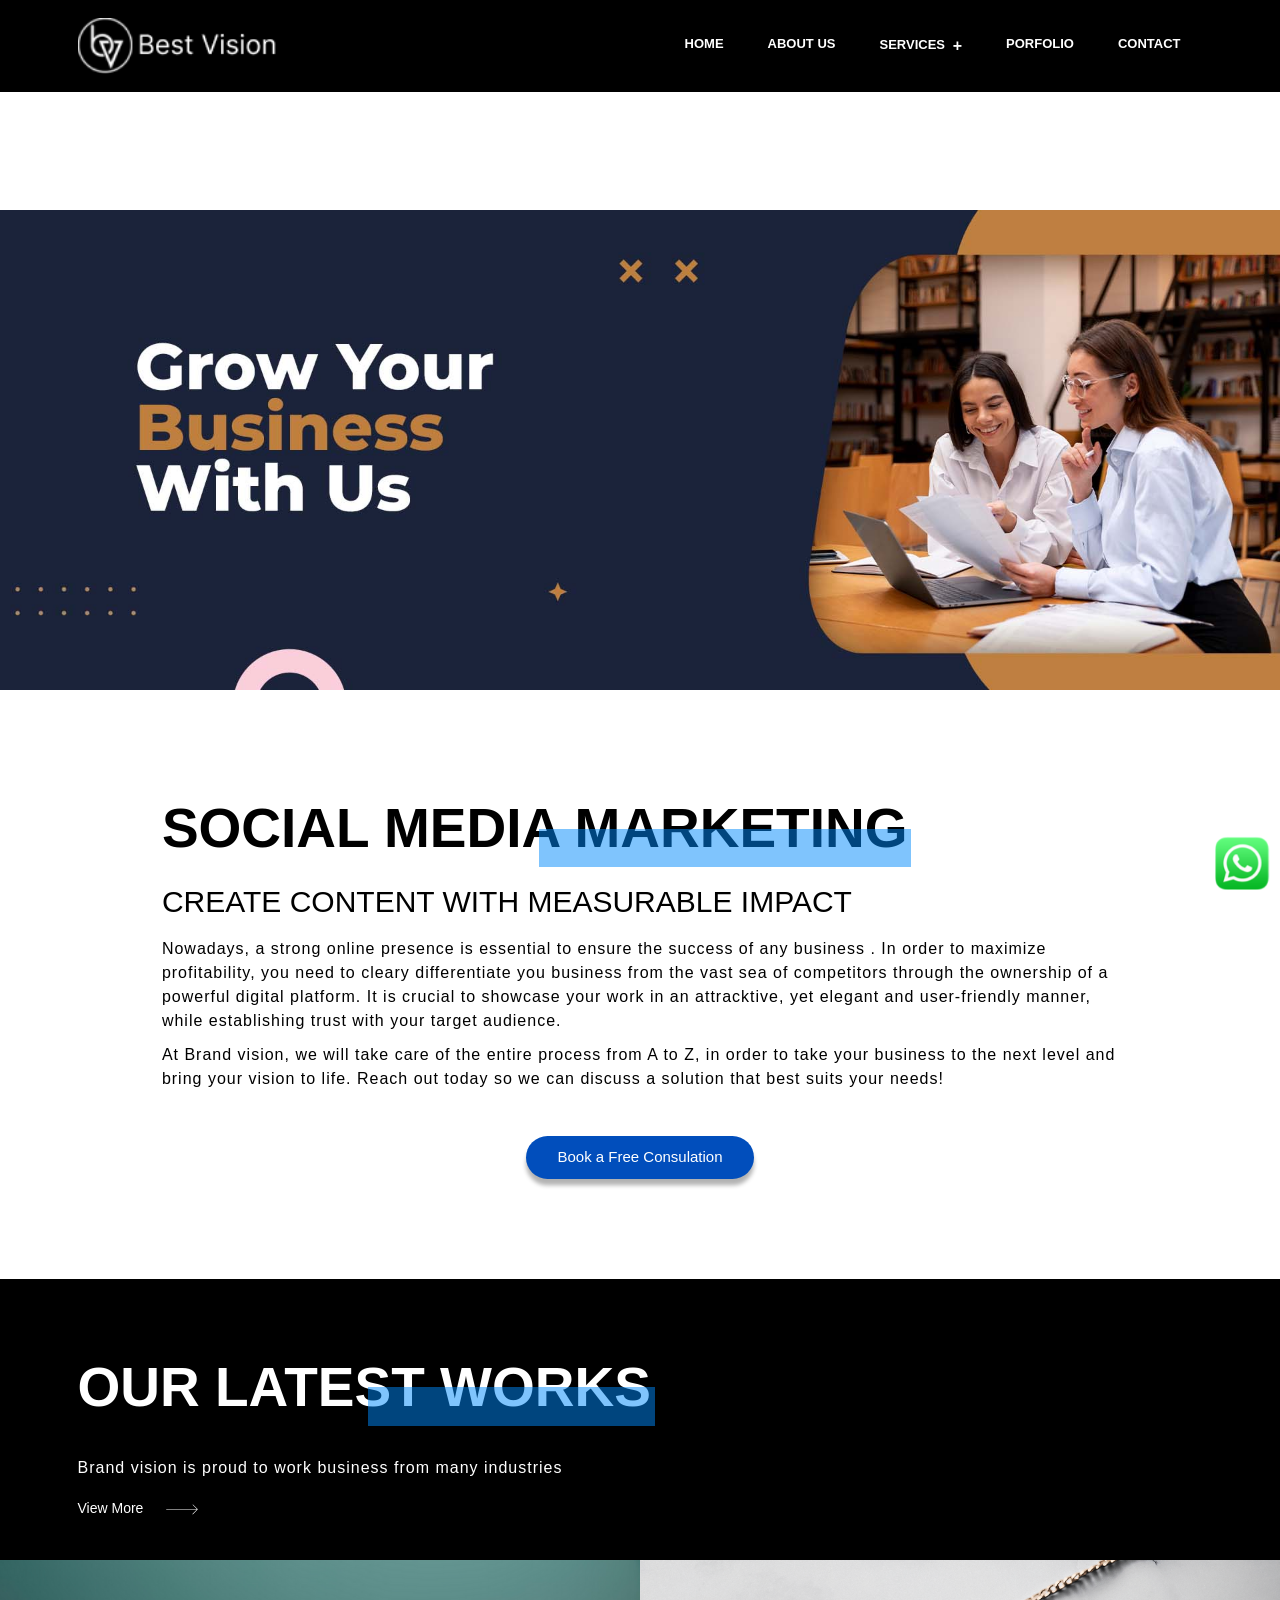
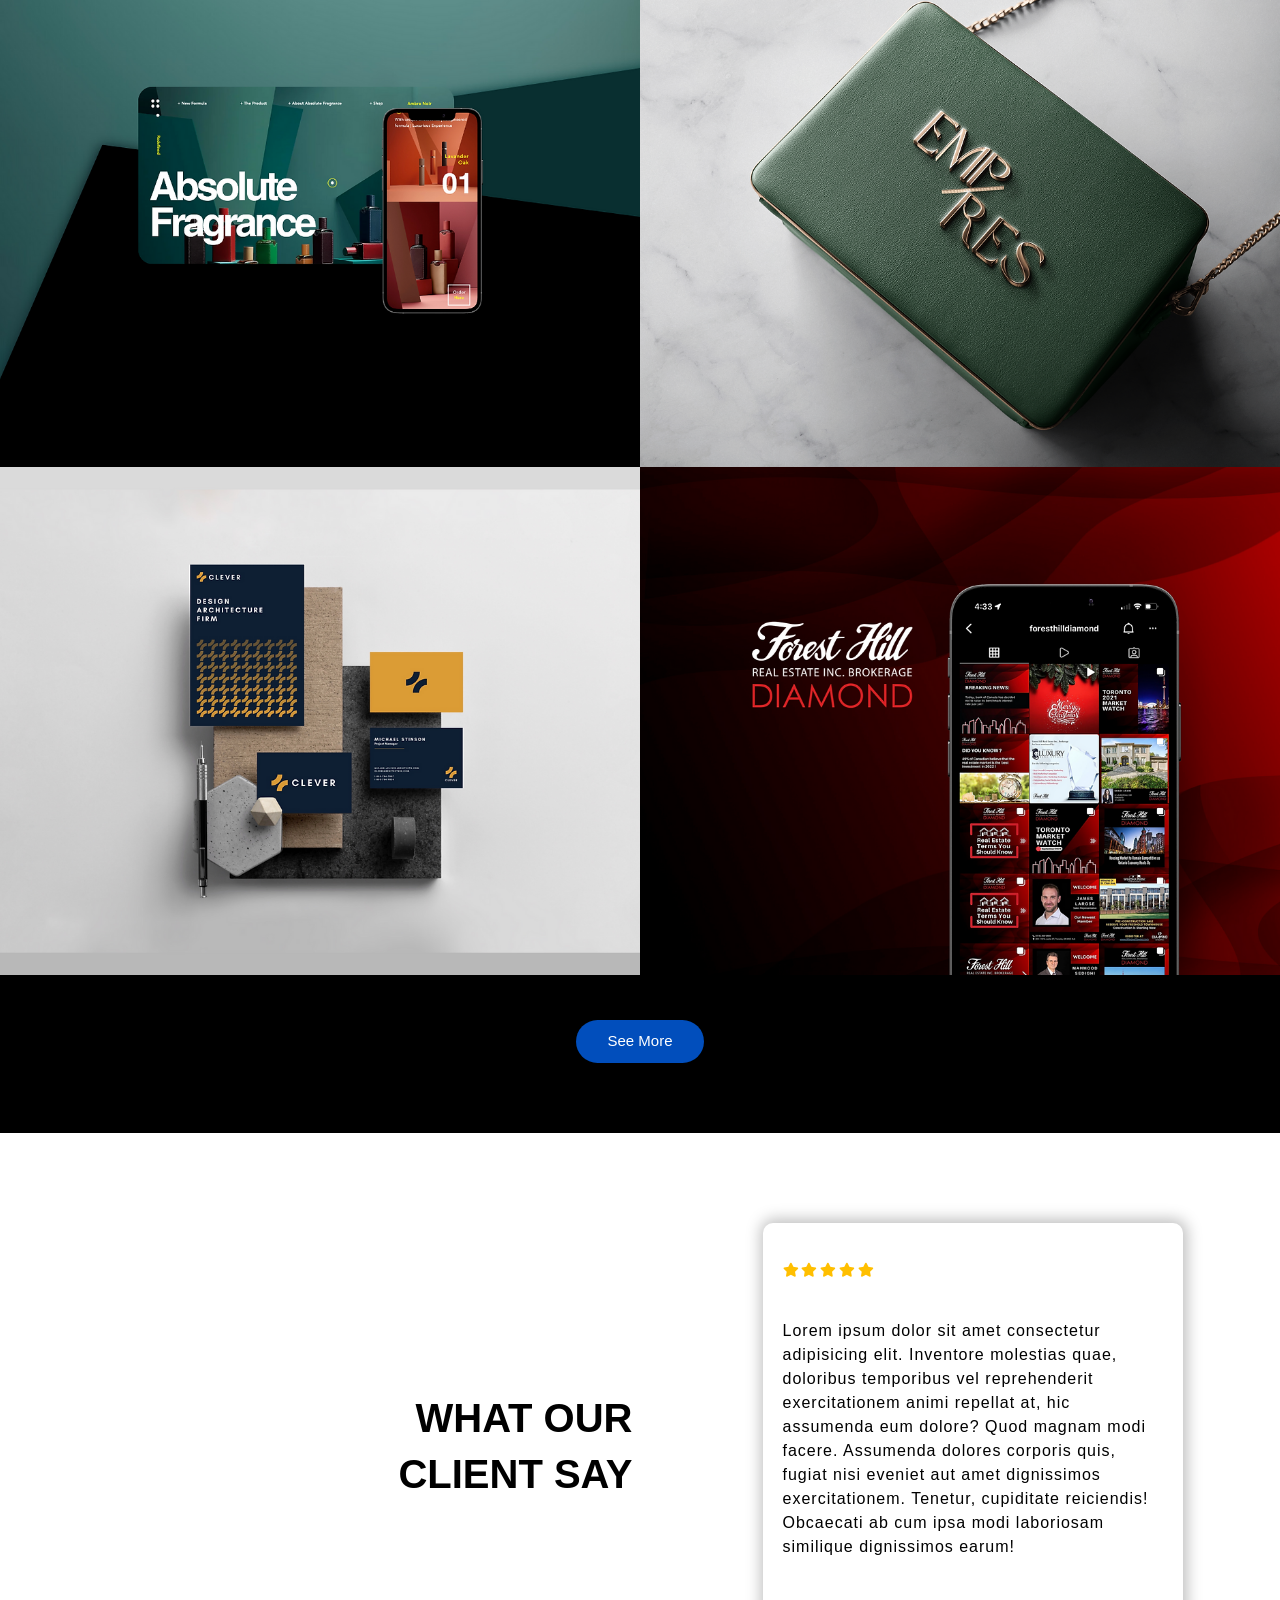
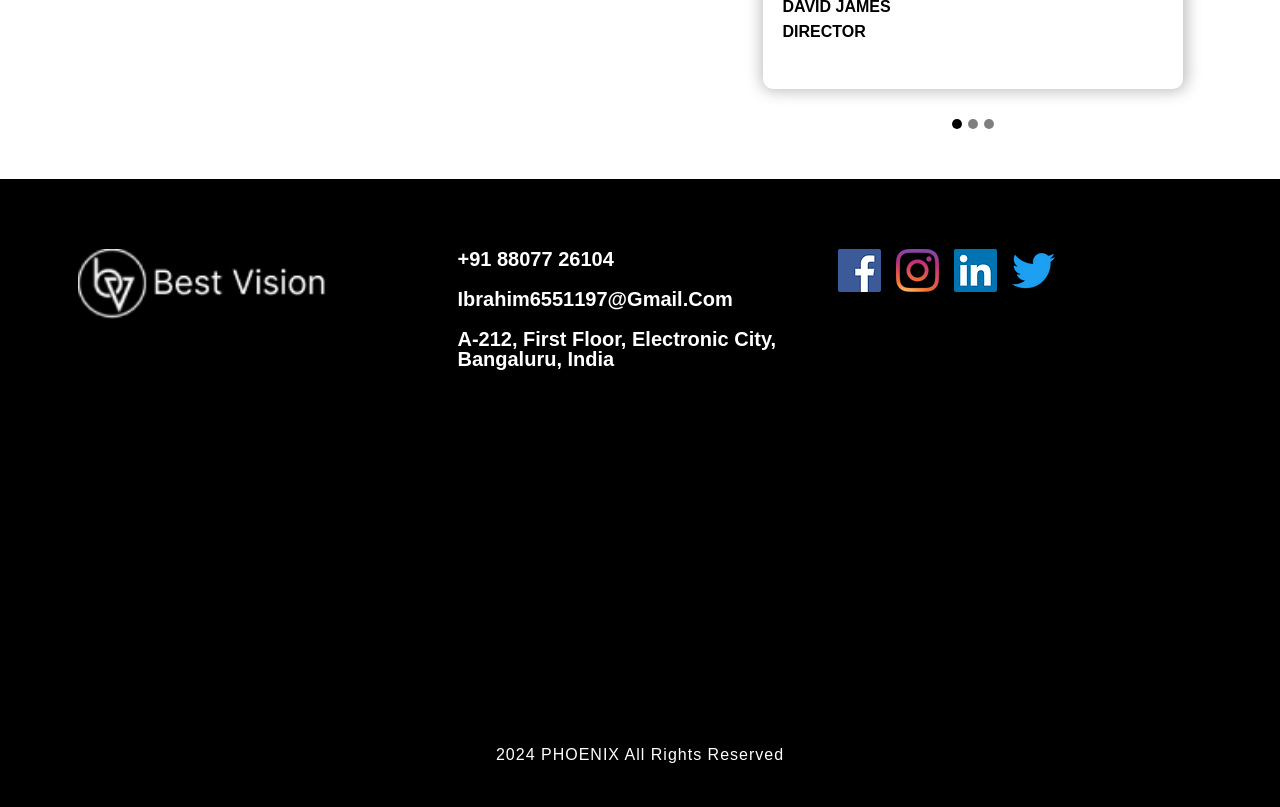
<file: social-media.html>
<!DOCTYPE html>
<html lang="en">
<head>
    <meta charset="UTF-8">
    <meta http-equiv="X-UA-Compatible" content="IE=edge">
    <meta name="viewport" content="width=device-width, initial-scale=1.0">
    <title>PHOENIX</title>
    <link rel="shortcut icon" href="favicon.ico" type="image/x-icon"/>

    <!-- Bootstrap 5 CDN -->
     <!-- <link rel="stylesheet" href="D:\Front End\FRONT END\bootstrap-5.3.3-dist\css\bootstrap.min.css"> -->
     <link href="https://cdn.jsdelivr.net/npm/bootstrap@5.0.2/dist/css/bootstrap.min.css" rel="stylesheet" integrity="sha384-EVSTQN3/azprG1Anm3QDgpJLIm9Nao0Yz1ztcQTwFspd3yD65VohhpuuCOmLASjC" crossorigin="anonymous">
     <!-- font awesome 5 CDN -->
     <link rel="stylesheet" href="https://cdnjs.cloudflare.com/ajax/libs/font-awesome/5.15.4/css/all.min.css">
     <!-- style css -->
      <link rel="stylesheet" href="style.css">
      <link rel="stylesheet" href="responsive-style.css">
</head>
<body class="services">
    <!-- navbar section start -->
    <header id="full_nav">
        <div class="header fixed-top">
            <div class="container">
                <nav class="navbar navbar-expand-lg ">
                    <a class="navbar-brand" href="index.html">
                        <img src="logo.png" class="img-fluid">
                    </a>
                    <button class="navbar-toggler" type="button" data-bs-toggle="collapse"
                        data-bs-target="#navbarNavDropdown" aria-controls="navbarNavDropdown" aria-expanded="false"
                        aria-label="Toggle navigation">
                        <span class="navbar-toggler-icon"></span>
                        <i class="fas fa-stream navbar-toggler-icon "></i>
                    </button>
                    <div class="collapse navbar-collapse" id="navbarNavDropdown">
                        <ul class="navbar-nav ms-auto">
                            <li class="nav-item">
                                <a class="nav-link active" aria-current="page" href="index.html">Home</a>
                            </li>
                            <li class="nav-item">
                                <a class="nav-link" href="about.html">About US</a>
                            </li>
                            <li class="nav-item dropdown">
                                <a class="nav-link dropdown-toggle" href="#" id="navbarDropdown" role="button"
                                    data-bs-toggle="dropdown" aria-expanded="false">
                                    Services
                                </a>
                                <ul class="dropdown-menu" aria-labelledby="navbarDropdown">
                                    <li><a class="dropdown-item" href="website.html">Website</a></li>
                                    <li><a class="dropdown-item" href="branding.html">branding</a></li>
                                    <li>
                                        <hr class="dropdown-divider">
                                    </li>
                                    <li><a class="dropdown-item" href="advertising.html">Advertising</a></li>
                                    <li><a class="dropdown-item" href="social-media.html">Social Media </a></li>
                                </ul>
                            </li>
                            <li class="nav-item">
                                <a class="nav-link" href="porfolio.html">porfolio</a>
                            </li>
                            <li class="nav-item">
                                <a class="nav-link" href="contact.html">contact</a>
                            </li>
                        </ul>
                    </div>
                </nav>
            </div>
        </div>
    </header>

    <!-- navbar section exit -->

    <!-- services section start -->
    <section class="parallax parallax-main img1">
        <div class="main-wrapper wrapper">
            <div class="container-fluid px-lg-0">
                <div class="row mb-5 justify-content-center">
                    <div class="col-lg-9">
                        <div class="sec-title">
                            <h1>SOCIAL MEDIA MARKETING</h1>
                            <h4>CREATE CONTENT WITH MEASURABLE IMPACT</h4>
                            <p class="text-black ibrahim2">Nowadays, a strong online presence is essential to ensure the success
                                of any business . In order to maximize profitability, you need to cleary
                                differentiate you business from the vast sea of competitors through
                                the ownership of a powerful digital platform. It is crucial to showcase
                                your work in an attracktive, yet elegant and user-friendly manner, while
                                establishing trust with your target audience.
                            </p>
                            <p class="text-black ibrahim2">At Brand vision, we will take care of the entire process from A to Z,
                                in order to take your business to the next level and bring your vision to life. Reach
                                out
                                today so we can discuss a solution that best suits your needs!
                            </p>
                            <div class="text-center mt-5"><a href="contact.html" class="btn main-btn text-center">Book a
                                    Free Consulation</a></div>
                        </div>
                    </div>
                </div>
            </div>
        </div>
    </section>

    <!-- services section exit -->

    <!-- work section strat -->
    <section class="work-wrapper wrapper ">
        <div class="container">
            <div class="row mb-5">
                <div class="col-12">
                    <div class="sec-title">
                        <h1>OUR LATEST WORKS</h1>
                        <P>Brand vision is proud to work business from many industries</P>
                        <a href="#" class="View More view-link">View More <img src="arrow.svg" class="ms-4"></a>
                    </div>
                </div>
            </div>
        </div>
        <div class="container-fluid px-lg-0">
            <div class="row">
                <div class="col-sm-6 p-0">
                    <img src="1.webp" class="img-fluid">
                </div>
                <div class="col-sm-6 p-0">
                    <img src="2.webp" class="img-fluid">
                </div>
                <div class="col-sm-6 p-0">
                    <img src="3.webp" class="img-fluid">
                </div>
                <div class="col-sm-6 p-0">
                    <img src="4.webp" class="img-fluid">
                </div>

                <div class="col-12 text-center mt-5">
                    <a href="#" class="btn main-btn">See More</a>
                </div>
            </div>
        </div>
    </section>

    <!-- work section exit -->

    <!-- testimonal section start -->
    <section class="testimonial-wrapper wrapper">
        <div class="container">
            <div class="row justify-content-between align-items-center">
                <div class="col-lg-6 text-lg-end">
                    <h2>WHAT OUR <br class="d-lg-block d-none">CLIENT SAY</h2>
                </div>
                <div class="col-xl-5 col-lg-6">
                    <div id="carouselExampleIndicators" class="carousel slide" data-bs-ride="carousel">
                        <div class="carousel-indicators">
                            <button type="button" data-bs-target="#carouselExampleIndicators" data-bs-slide-to="0"
                                class="active" aria-current="true" aria-label="Slide 1"></button>
                            <button type="button" data-bs-target="#carouselExampleIndicators" data-bs-slide-to="1"
                                aria-label="Slide 2"></button>
                            <button type="button" data-bs-target="#carouselExampleIndicators" data-bs-slide-to="2"
                                aria-label="Slide 3"></button>
                        </div>
                        <div class="carousel-inner">
                            <div class="carousel-item active">
                                <div class="card">
                                    <div class="rating">
                                        <i class="fas fa-star"></i>
                                        <i class="fas fa-star"></i>
                                        <i class="fas fa-star"></i>
                                        <i class="fas fa-star"></i>
                                        <i class="fas fa-star"></i>
                                    </div>
                                    <div class="py-5">
                                        <p>Lorem ipsum dolor sit amet consectetur adipisicing elit.
                                            Inventore molestias quae, doloribus temporibus vel reprehenderit
                                            exercitationem animi repellat at, hic assumenda eum dolore? Quod magnam modi
                                            facere.
                                            Assumenda dolores corporis quis, fugiat nisi eveniet aut amet dignissimos
                                            exercitationem.
                                            Tenetur, cupiditate reiciendis! Obcaecati ab cum ipsa modi laboriosam
                                            similique dignissimos earum!</p>
                                    </div>
                                    <div class="title">
                                        <h5>David James</h5>
                                        <h5>Director</h5>
                                    </div>
                                </div>
                            </div>
                            <div class="carousel-item ">
                                <div class="card">
                                    <div class="rating">
                                        <i class="fas fa-star"></i>
                                        <i class="fas fa-star"></i>
                                        <i class="fas fa-star"></i>
                                        <i class="fas fa-star"></i>
                                        <i class="fas fa-star"></i>
                                    </div>
                                    <div class="py-5">
                                        <p>Lorem ipsum dolor sit amet consectetur adipisicing elit.
                                            Inventore molestias quae, doloribus temporibus vel reprehenderit
                                            exercitationem animi repellat at, hic assumenda eum dolore? Quod magnam modi
                                            facere.
                                            Assumenda dolores corporis quis, fugiat nisi eveniet aut amet dignissimos
                                            exercitationem.
                                            Tenetur, cupiditate reiciendis! Obcaecati ab cum ipsa modi laboriosam
                                            similique dignissimos earum!</p>
                                    </div>
                                    <div class="title">
                                        <h5>James</h5>
                                        <h5>Director</h5>
                                    </div>
                                </div>
                            </div>
                            <div class="carousel-item ">
                                <div class="card">
                                    <div class="rating">
                                        <i class="fas fa-star"></i>
                                        <i class="fas fa-star"></i>
                                        <i class="fas fa-star"></i>
                                        <i class="fas fa-star"></i>
                                        <i class="fas fa-star"></i>
                                    </div>
                                    <div class="py-5">
                                        <p>Lorem ipsum dolor sit amet consectetur adipisicing elit.
                                            Inventore molestias quae, doloribus temporibus vel reprehenderit
                                            exercitationem animi repellat at, hic assumenda eum dolore? Quod magnam modi
                                            facere.
                                            Assumenda dolores corporis quis, fugiat nisi eveniet aut amet dignissimos
                                            exercitationem.
                                            Tenetur, cupiditate reiciendis! Obcaecati ab cum ipsa modi laboriosam
                                            similique dignissimos earum!</p>
                                    </div>
                                    <div class="title">
                                        <h5>Jhonson</h5>
                                        <h5>Director</h5>
                                    </div>
                                </div>
                            </div>
                        </div>
                    </div>
                </div>
            </div>
        </div>
    </section>
    <!-- testimonal section exit -->

  <!-- footer section start -->
  <section class="footer-wrapper wrapper">
    <div class="container">
      <div class="row align-item-center mb-5">
        <div class="col-lg-4 col-sm-6 mb-5 mb-lg-0 footer-logo">
          <img src="logo.png" alt="">
        </div>
        <div class="col-lg-4 col-sm-6 mb-5 mb-lg-0">
          <h5><a href="#">+91 88077 26104</a></h5>
          <h5><a href="#">ibrahim6551197@gmail.com</a></h5>
          <h5>A-212, First Floor, Electronic City, Bangaluru, India</h5>
        </div>
        <div class="col-lg-4 col-sm-6 mb-5 mb-lg-0">
          <ul class="link-widget p-0">
            <li><a href="#"><img src="f.webp" alt=""></a></li>
            <li><a href="#"><img src="i.webp" alt=""></a></li>
            <li><a href="#"><img src="l.webp" alt=""></a></li>
            <li><a href="#"><img src="t.webp" alt=""></a></li>
          </ul>
        </div>
      </div>
    </div>
    <div class="container-fluid pt-5 px-0">
      <div class="row">
        <div class="col-12">
          <iframe src="https://www.google.com/maps/embed?pb=!1m14!1m12!1m3!1d14016.9363925419!2d77.18302375!3d28.5627323!2m3!1f0!2f0!3f0!3m2!1i1024!2i768!4f13.
          1!5e0!3m2!1sen!2sin!4v1654846055849!5m2!1sen!2sin" width="100%" height="250" style="border:0;" allowfullscreen="" location="lazy" referrerpolicy="no-referrerpolicy-when-downgrade"></iframe>
        </div>
      </div>
    </div>
    <div class="container-fluid copyright-section">
      <p>2024 PHOENIX All Rights Reserved</p>
    </div>
   </section>

  <!-- footer section exit -->

  <!-- whatsapp Intigration  -->
   <div class="whatsapp-icon">
    <div class="whatsapp">
      <a href="#">
        <img src="whatspp.png" alt="">
      </a>
    </div>
   </div>


    <!-- bootstrat 5 CDN link -->
     <!-- <script src="https://cdn.jsdelivr.net/npm/@popperjs/core@2.10.2/dist/umd/popper.min.js"></script>
     <script src="D:\Front End\FRONT END\bootstrap-5.3.3-dist\js\bootstrap.min.js"></script> -->
     <script src="https://cdn.jsdelivr.net/npm/@popperjs/core@2.9.2/dist/umd/popper.min.js" integrity="sha384-IQsoLXl5PILFhosVNubq5LC7Qb9DXgDA9i+tQ8Zj3iwWAwPtgFTxbJ8NT4GN1R8p" crossorigin="anonymous"></script>
     <script src="https://cdn.jsdelivr.net/npm/bootstrap@5.0.2/dist/js/bootstrap.min.js" integrity="sha384-cVKIPhGWiC2Al4u+LWgxfKTRIcfu0JTxR+EQDz/bgldoEyl4H0zUF0QKbrJ0EcQF" crossorigin="anonymous"></script>
     
     <!-- Custom JS -->
      <script src="main.js"></script>
</body>
</html>
</file>
<file: style.css>
@import url();

*,
*::before,
*::after{
    -webkit-box-sizing: border-box;
    -moz-box-sizing: border-box;
    box-sizing: border-box;
    margin: 0;
    padding: 0;
    text-decoration: none;
    outline: none;
}

:root{

    /* text colors */
    --primary-color:#008afc;
    --secondary-color:#014ebc;
    --light-pink-color:#fffcf8;
    --light-color:#cccccc;
    --black-color:#000;
    --white-color:#fff;
    --box-shadow:0.1rem -0.07rem 1.5rem 0.3rem rgb(0 0 0 /26%);

    /* font-family */
    --primary-font : 'Lato', sans-serif;
    --secondary-font: 'Montserrat', sans-serif;
}

body,
html{
    font-size: 10px;
    font-weight: 400;
    font-family: var(--primary-font);
    scroll-behavior:smooth;
    overflow-x:hidden;
    line-height: 1.5;
}

h1{
    color:var(--black-color) ;
    font-size: 5.5rem;
    font-weight: 800;
    font-family: var(--secondary-color);
    display: inline-block;
    text-transform: uppercase;
    line-height: 1.4;
    margin-bottom: 2rem;
}

h2{
    color:var(--white-color) ;
    font-size: 4rem;
    font-weight: 700;
    font-family: var(--secondary-color);
    display: inline-block;
    text-transform: uppercase;
    line-height: 1.4;
    margin-bottom: 2rem;
}
h2 span{
    color:var(--primary-color);

}
h3{
    color: var(--white-color);
    font-size: 3rem;
    font-weight: 800;
    font-family: var(--secondary-font);
    line-height: 1.4;
    margin-bottom:1rem ;
}  

h4{
    color: var(--black-color);
    font-size: 3rem;
    font-weight: 500;
    font-family: var(--secondary-font);
    line-height: 1;
    margin-bottom:2rem ;
} 
h5{
    color: var(--black-color);
    font-size: 1.6rem;
    font-weight: 300;
    font-family: var(--secondary-font);
    line-height: 1;
    margin-bottom:0.9375rem ;
    text-transform: uppercase;
} 
p{
    font-size: 1.6rem;
    font-weight: 500;
    line-height: 1.5;
    letter-spacing:1px ;
    margin-top: 1rem;
    color: var(--white-color);
}
a,
a:active,
a:focus,
a:hover,
.btn:focus{
    text-decoration: none;
    box-shadow: none;
    outline: 0;
}
.bg-black{
    background-color: var(--black-color);
}
.main-btn{
    color: var(--white-color-);
    background-color: var(--primary-color);
    border-radius: 5rem;
    padding: 0.9rem 3rem;
    font-family: var(--secondary-color);
    font-weight: 500;
    font-size: 1.5rem;
    margin-top: 1.5rem;
    transition: all .3s linear;
    box-shadow: 0 0.63rem 0.4rem rgb(0, 0, 0, .3);
}
.main-btn{
    background-color: var(--secondary-color);
    color: var(--white-color);
}

.view-link{
    font-size: 1.4rem;
    margin-top: 1rem;
    color: var(--white-color);
    transition: all 0.3s ease-in-out;
}
.view-link:hover{
    color: var(--white-color);
    font-size: 1.6rem;
}
.wrapper{
    padding: 7rem 0;
}
.sec-title h1{
    position: relative;
}
.sec-title h1::after{
    position:absolute;
    content: '';
    background-color: var(--primary-color);
    width: 50%;
    height: 50% ;
    right: -0.4rem;
    bottom: 0%;
    opacity: 0.5;
}
/* 01 navbar css */

 .header{
    background-color: var(--black-color);
    padding: 1rem 0;
 }
 .header .navbar-brand img{
    width: 20rem;
    height: auto;
    object-fit: cover;
 }
 .header .navbar-nav .nav-link{
    color: var(--white-color);
    font-family: var(--secondary-color);
    text-transform: uppercase;
    font-weight: 600;
    font-size: 1.3rem;
    padding: 0.5rem 2rem ;
    margin: 0 0.2rem;
 }

/* dropdown menu */
.header .dropdown-menu{
    min-width: 13rem;
    padding: 1.5rem 0;
    background-color: var(--black-color);
    border: 0.2rem solid var(--primary-color);
}
.header .dropdown-item{
    line-height: 1.3;
    padding: 1rem;
    font-size: 1.3rem;
    color: var(--white-color);
    font-weight: 600;
    font-family: var(--secondary-color);
}
.header .dropdown-toggle::after{
    content: '+';
    border: none;
    vertical-align: middle;
    font-size: 1.6rem;
}
.header .nav-item:hover > .dropdown-toggle::after,
.header .nav-link.dropdown-toggle.show{
    color: var(--primary-color);
}
.header .dropdown-item:focus,
.header .dropdown-item:hover,
.header .navbar-nav .nav-link:hover{
    color: var(--primary-color);
    background-color: transparent;
}
.header .navbar-nav li:hover>ul.dropdown-menu{
    display:block;
}
.header .navbar-toggler{
    color: var(--white-color);
    font-size: 2rem;
    height: 2.7rem;
    padding: 0;
}
.header .navbar-toggle:focus{
    outline: none;
    box-shadow: none;
}
.header-scrolled{
    position: fixed;
    top: 0;
    left: 0;
    right: 0;
    width: 100%;
}

/* bannar  */
.bannar-wrapper{
    margin-top: 8rem;
    background-image: url('banner.webp');
    background-size: cover;
    background-position: center center;
    background-repeat: no-repeat;
    width: 100%;
    height: auto;
    padding-bottom: 5rem ;
}
/* parallax-effetct */
.parallax{
    position: relative;
    background-position: left ;
    background-size: 48%; 
    background-repeat: no-repeat;
    background-attachment: fixed;
    display: inline-block;
    align-items: center;
    width: 100%;
    height: 100vh;
}
.parallax-1{
    position: relative;
    background-position: right ; 
    background-size: 48%;
    background-repeat: no-repeat;
    background-attachment: fixed;
    display: inline-block;
    align-items: center;
    width: 100%;
    height: 100vh; 
}
.parallax .container-fluid .black-card .ibrahim{
    color: var(--white-color);
}
.parallax-main{
    position: relative;
    background-position: right ; 
    background-size: contain;
    background-repeat: no-repeat;
    background-attachment: fixed;
    display: inline-block;
    align-items: center;
    width: 100%;
    height: 100vh; 
}
.parallax.img1{
    background-image: url('./Banner-1.jpg');
    height: 100%;
}
.parallax.img2{
    background-image: url("web-designing.webp");
    height: 608px;
}
.parallax.img3{
    background-image: url('branding.webp');
    height: 608px;
}
.parallax.img4{
    background-image: url('advertising.webp');
    height: 608px;
}
.parallax.img5{
    background-image: url('seo.webp');
    height: 608px;
}


/* about css */
.main-wrapper{
    margin-top: 80vh;
    background-color: var(--white-color);
    width: 100%;
}
.main-wrapper .black-card{
    position: absolute;
    top: 25%;
    left: -400px;
    width:calc(100% - 20%) ;
    box-shadow: var(--box-shadow);
    background-color: var(--black-color);
    padding: 2.5rem;
    border-radius: 2.5rem;
    text-align: left;
    z-index: 1;
}
 .main-wrapper .black-card.right{
    right: -400px;
    left: unset;
} 

/* process css */
.process-wrapper{
    background-color: var(--black-color);
}
.process-wrapper h1,
.work-wrapper h1{
    color: var(--white-color);
}
.process-wrapper .process-content{
    padding: 4rem 6rem;
    position: relative;
}
.process-wrapper .process-content::after{
    position: absolute;
    content: '';
    width: 40%;
    margin: auto;
    bottom: 0;
    border-bottom: 0.1rem solid var(--white-color);
}
.process-wrapper .process-content span{
    color: var(--primary-color);
    font-size: 7rem;
    font-weight: 800;
    margin-right: 2rem;
}
/* work css */
.work-wrapper{
    background-color:var(--black-color) ;
}

/* Testimonial Section Start */
.testimonial-wrapper h2{
    color: var(--black-color);
}
.testimonial-wrapper .card{
    border: none;
    background-color: var(--white-color);
    box-shadow: var(--box-shadow);
    border-radius: 1rem;
    margin: 2rem;
    padding: 4rem 2rem;
}
.testimonial-wrapper .card i{
    color: rgb(255, 191,0);
    font-size:1.4rem ;
}
.testimonial-wrapper .card p{
    color: var(--black-color);
}
.testimonial-wrapper .card h5{
    color: var(--black-color);
    font-weight: 700;
}
.testimonial-wrapper .carousel-indicators{
    margin-bottom: -3rem;
}
.testimonial-wrapper .carousel-indicators button{
    width: 1rem;
    height: 1rem;
    border-radius: 50%;
    background-color: var(--black-color);
}

/* footer */
.footer-wrapper{
    background-color: var(--black-color);
    padding-bottom: 0rem;
}
.footer-wrapper .footer-logo img{
    width: 25rem;
    height: auto;
    object-fit: cover;
}
.footer-wrapper h5{
    color: var(--white-color);
    margin-bottom:2rem ;
    font-weight: 600;
    text-transform: capitalize;
    font-size: 2rem;
}
.footer-wrapper h5 a{
    color: var(--white-color);
}
.footer-wrapper ul{
    list-style: none;
    display: flex;
    align-items: center;
}
.footer-wrapper ul li{
    margin-right: 1.5rem;
}
.footer-wrapper .copyright-section{
    margin: 0;
    padding: 3rem 0;
    text-align: center;
}
/* whatsapp intgration */
.whatsapp-icon{
    position: relative;
}
.whatsapp-icon .whatsapp{
    position: fixed;
    width: 6rem;
    z-index: 1;
    bottom: 1rem;
    right: 0.5rem;
}
.whatsapp-icon .whatsapp img{
    width: 5.5rem;
}
/* ============================== 
About Page CSS
=================================*/

.about .abilities-wrapper ul{
    list-style: none;
    padding: 0;
}
.about .abilities-wrapper h3{
    color: var(--black-color);
}
.about .abilities-wrapper ul li p{
    color: var(--black-color);
}

/* Team CSS */
.about .team-wrapper .card .team-img{
    width: 15rem;
    height: 15rem;
    margin: 0 auto;
    border-radius: 50%;
    border: 0.5rem solid var(--primary-color);
}
.about .team-wrapper .card .team-img  img{
    border-radius: 50%;
}
.about .team-wrapper .card .team-detail h5{
    font-weight: 800;
    color: var(--black-color);
    margin-bottom: 0;
    padding-top: 1.5rem;

}
.about .team-wrapper .card .team-detail p{
    color: var(--black-color);
    margin: 0;
}
/* website page css */
.ibrahim2{
    color: var(--black-color);
}

/* ==============================
Protfolio page CSS
================================= */
.portoflio-services .card-detail{
    box-shadow: var(--box-shadow);
    background-color: var(--black-color);
    border-radius: 2rem;
    padding: 3rem;
    margin-top: -2rem;
}
.portoflio-services .card-detail h5{
    font-weight: 800;
    font-family: var(--secondary-color);
}
.ibrahim3{
    color: var(--white-color);
}

/* ==============================
Contact Page CSS
================================= */

.contact .get-in-touch .card{
    background-color: var(--white-color);
    min-height: 36rem;
    padding: 3rem;
    border-radius: 2rem;
    box-shadow: var(--box-shadow);
    text-align: center;
}
.contact .card i{
    font-size: 8rem;
    margin-bottom: 3rem;
}
.contact .card h4{
    font-weight: 800;
}
.contact .card p{
    color: var(--black-color);

}
.contact .card p:last-child{
    font-family: var(--secondary-font);
    font-weight: 700;

}
.form-section{
    padding: 10rem;
    background-color: var(--black-color);
    box-shadow: var(--box-shadow);
    border-radius: 2rem;
}
.form-section .form-control:focus{
    box-shadow: none;
    border-color:var(--light-color) ;
}
.form-section .form-control{
    height: 4.5rem;
    border: 0.1rem solid var(--light-color);
    font-size: 1.5rem;
}
.form-section textarea{
    border: 0.1rem solid var(--light-color);
    font-size: 1.5rem;
    min-height:20rem ;
}
</file>
<file: responsive-style.css>
/* media query 1170px */
@media (max-width:1199.5px){
    /* parallax */
    .parallax:not(.parallax-main){
        background-size: 50%;
    }
    .main-wrapper .black-card{
        width: 100%;
    }

    /* process */
    .process-wrapper .process-content{
        width: 100%;
    }

    /* contact page */
    .form-section{
        padding: 4rem 1rem;
    }
    .contact .get-in-touch .card{
        padding:2rem 1rem ;
    }

}

/* media query 991px */
@media (max-width:991.5px){
    /* 01 navbar css */
    .header .navbar-collapse{
        padding: 2rem;
    }
    .header .navbar-nav .nav-link{
        padding: 0.6rem 0.5rem;
        margin-bottom: 2rem;
    }

    /* bannar */
    .bannar-wrapper{
        margin-top: 4rem;
        padding: 4rem 2rem;
        min-height: 730px;
    }

    /* card */
    .main-wrapper .black-card{
        left : -226px;
    }
    .main-wrapper .black-card.right{
        right: -226px;
    }

    /* parallax css */
    .parallax-main{
        background-size: cover;
    }
    /* contact page */

    .contact .get-in-touch .card{
        min-height: 350px;
    }

}

/* media query 767px */
@media (max-width:767.5px){

    /* general css */
    body,
    html{
        font-size: 8px ;
    }

    /* bannar */
    .bannar-wrapper{
        min-height: 550px;
    }

    /* card */
    .main-wrapper .black-card{
        left : 5%;
        width: 90%;
    }
    .main-wrapper .black-card.right{
        left:5%;
        right: unset;
        width: 90%;
    }



    /* parallax css */
    .pallax:not(.parallax-main){
        background-size: cover;
    }
    .parallax-1{
        background-size: cover;
    }

    /* contact */

    .contact .get-in-touch .card{
        min-height: 310px;
    }


}

/* media query 590px */
@media(max-width:590px){

    /* general css */
    body,
    html{
        font-size: 7px;
    }
    /* parallax */
    .parallax.img2,
    .parallax.img3,
    .parallax.img4,
    .parallax.img5{
        height: 408px;
    }
    .main-wrapper{
        margin-top: 35vh;
    }

    /* footer */
    .link-widget a img{
        width: 30px;
        height: 30px;
    }

    /* contact  page */

    .contact .get-in-touch .card{
        min-height: 254px;
    }

}

/* media query 380px */
@media(max-width:390.4px){
    h1{
        font-size: 27px ;
    }
    h2{
        font-size: 25px;
    }

}
</file>
